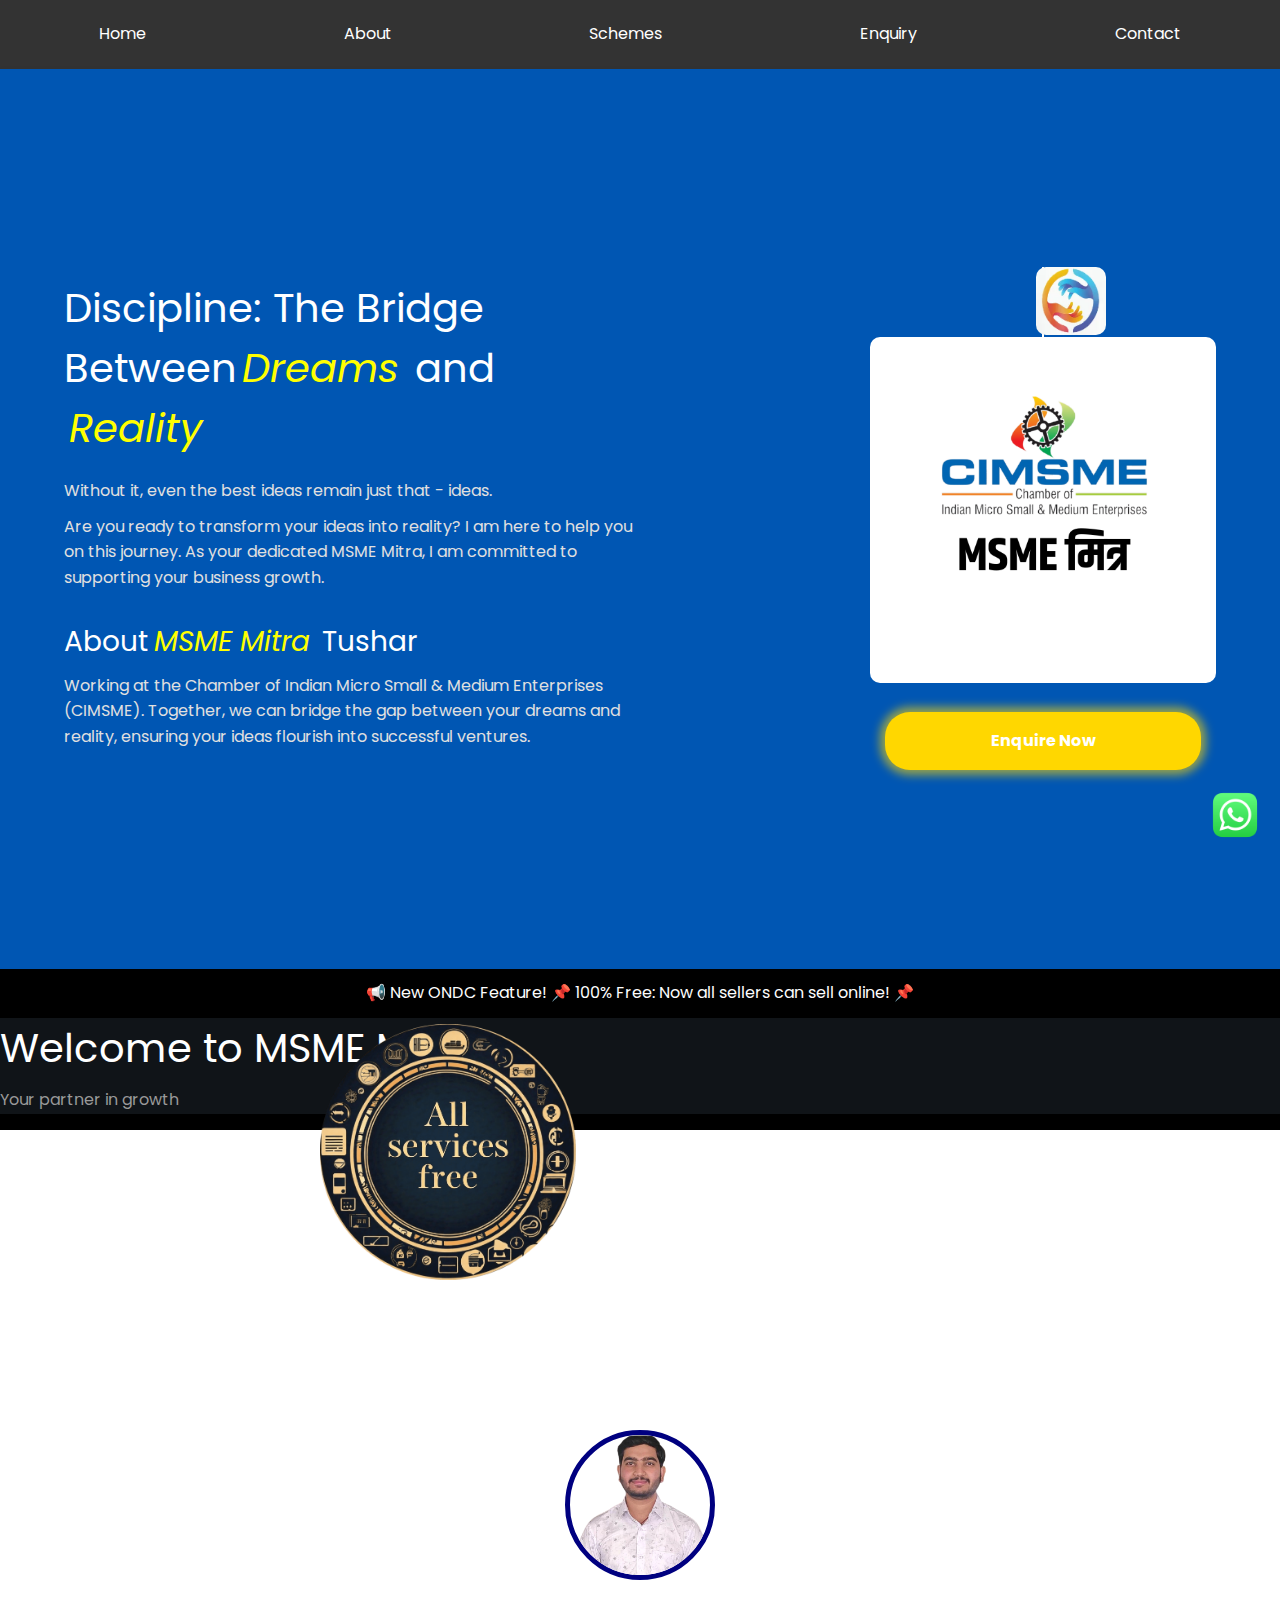
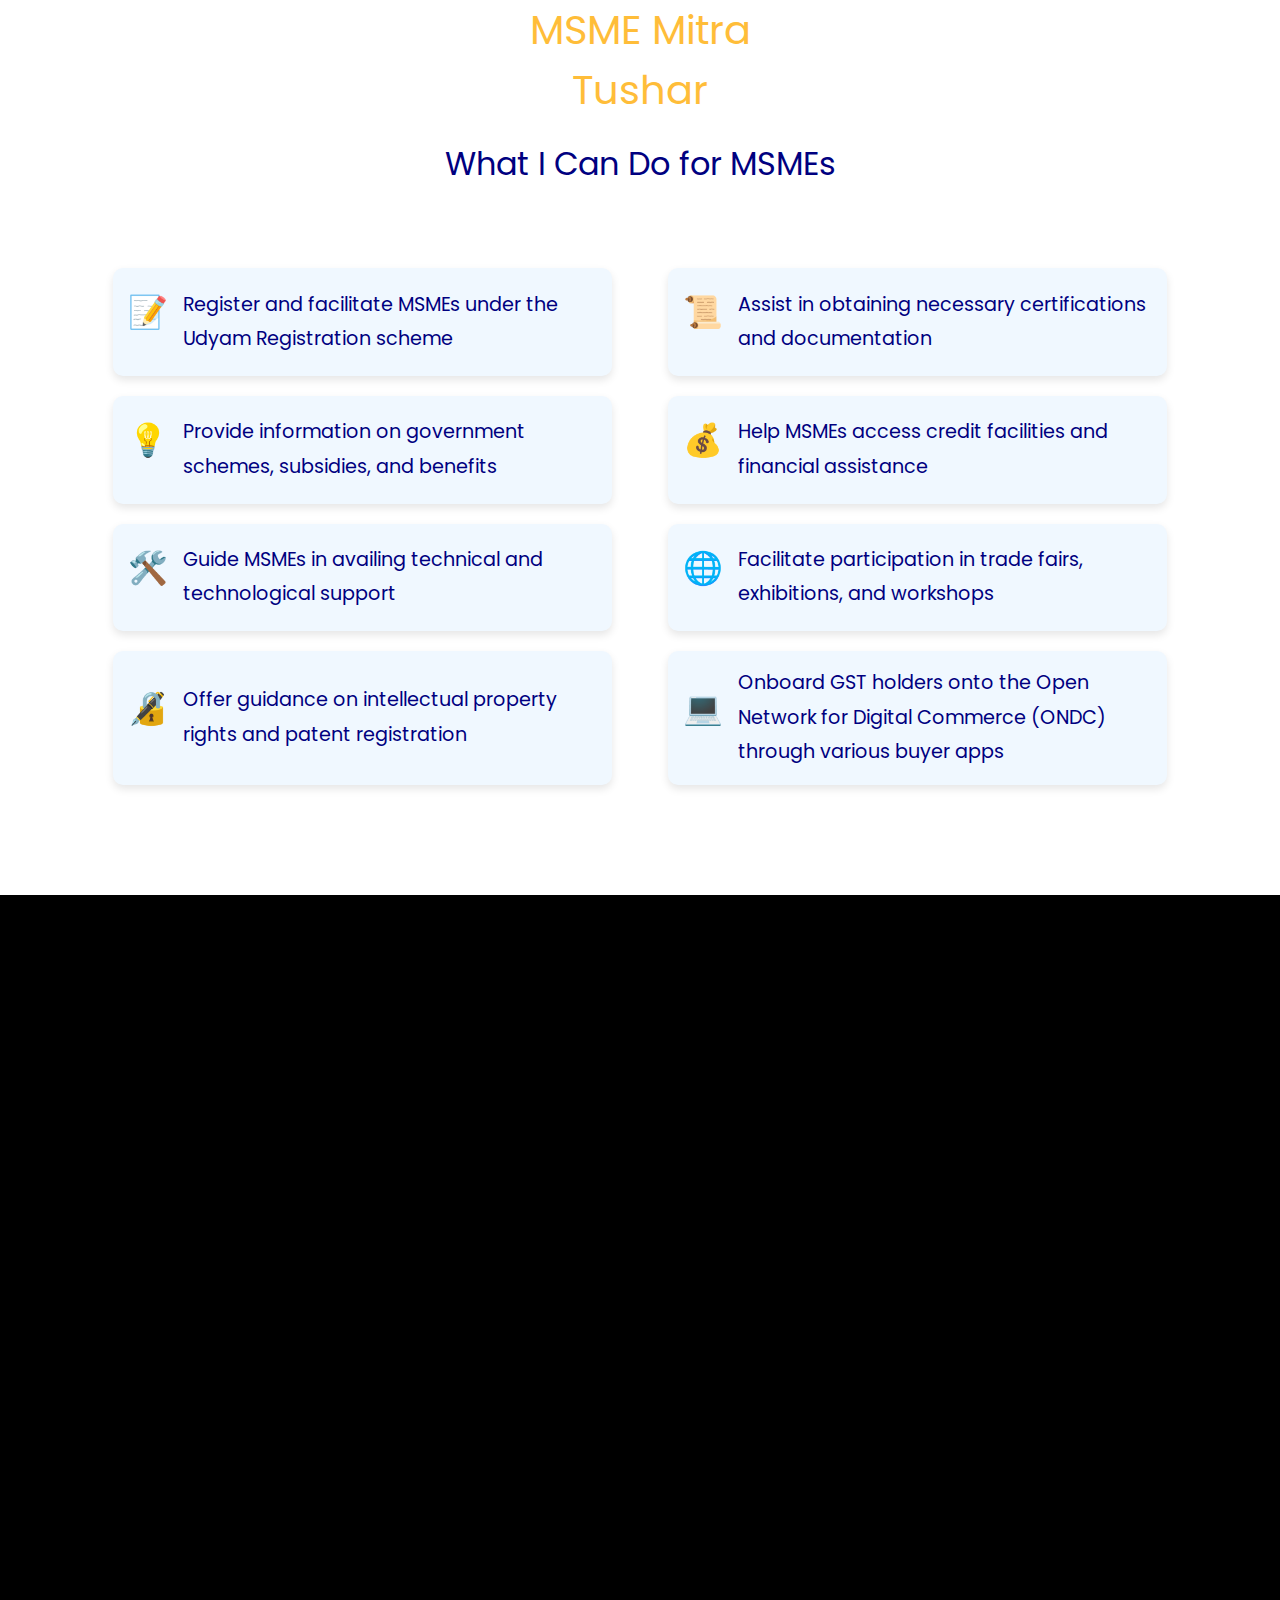
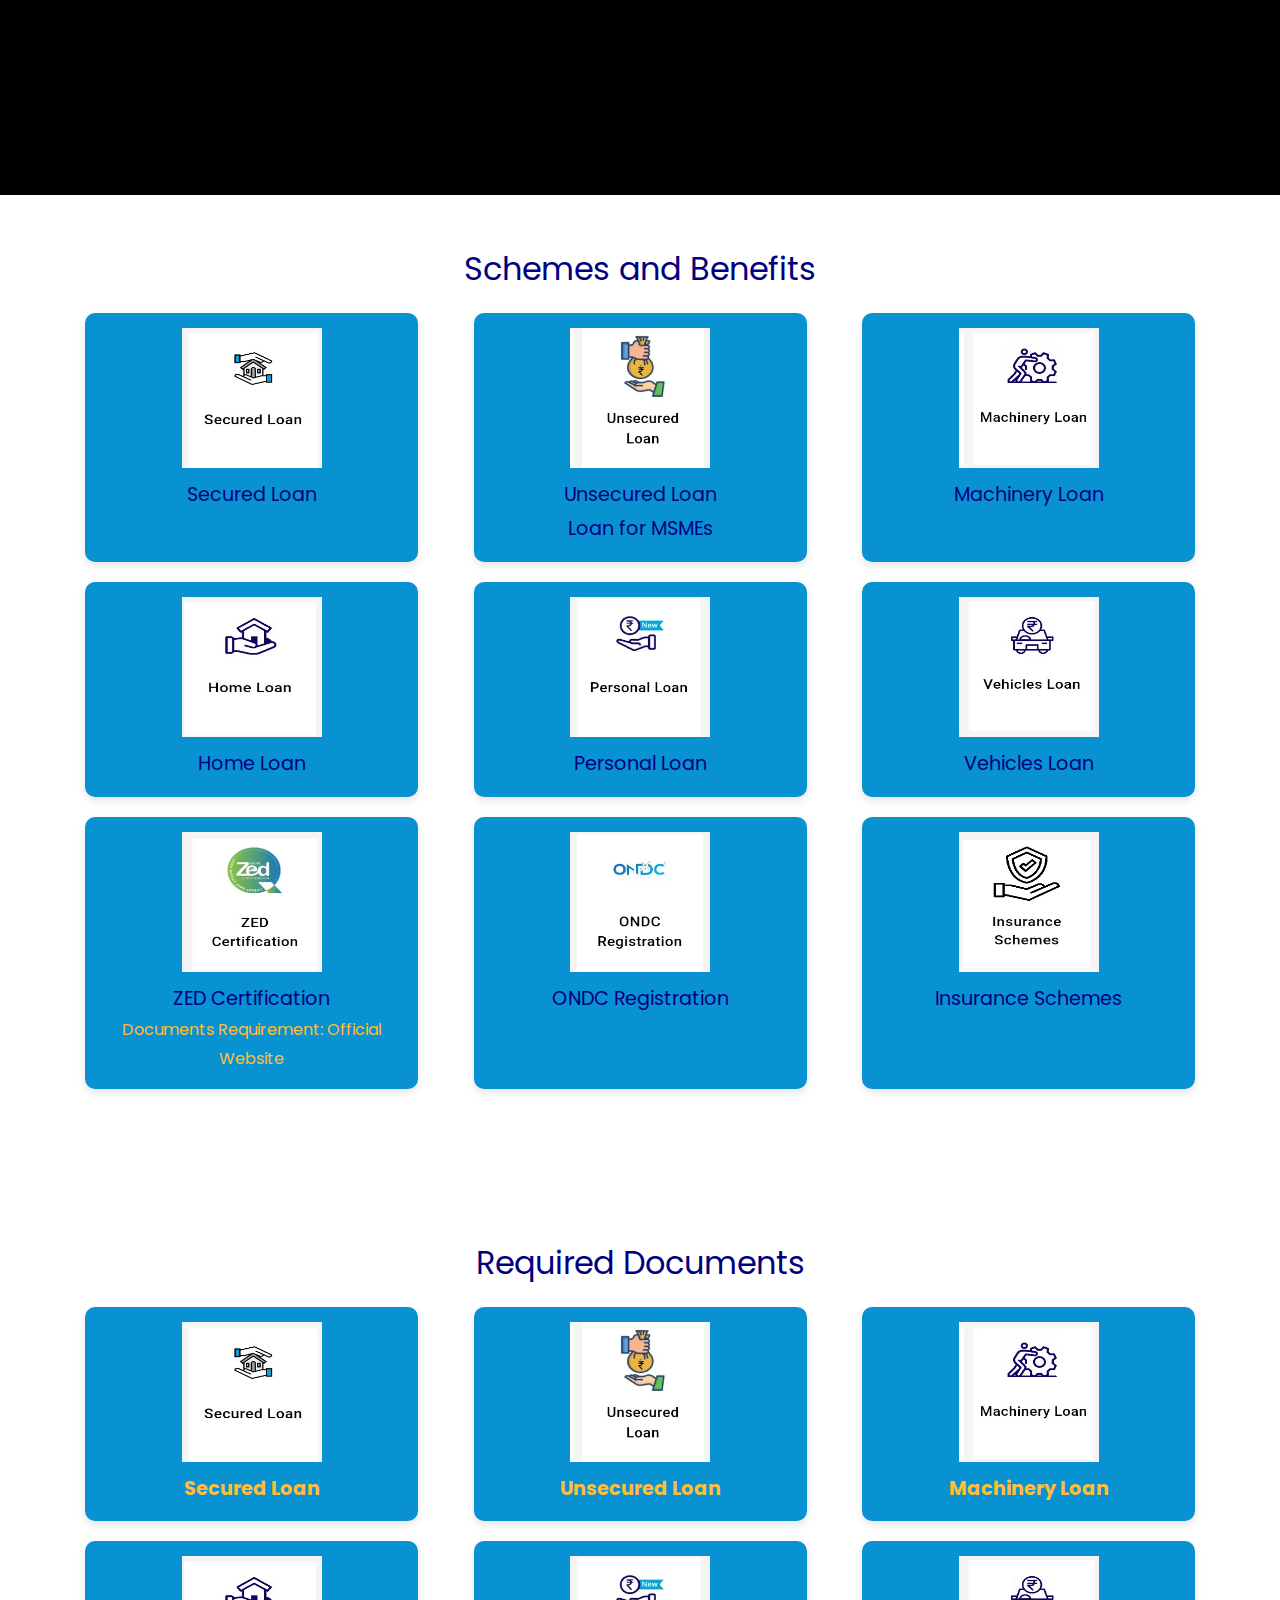
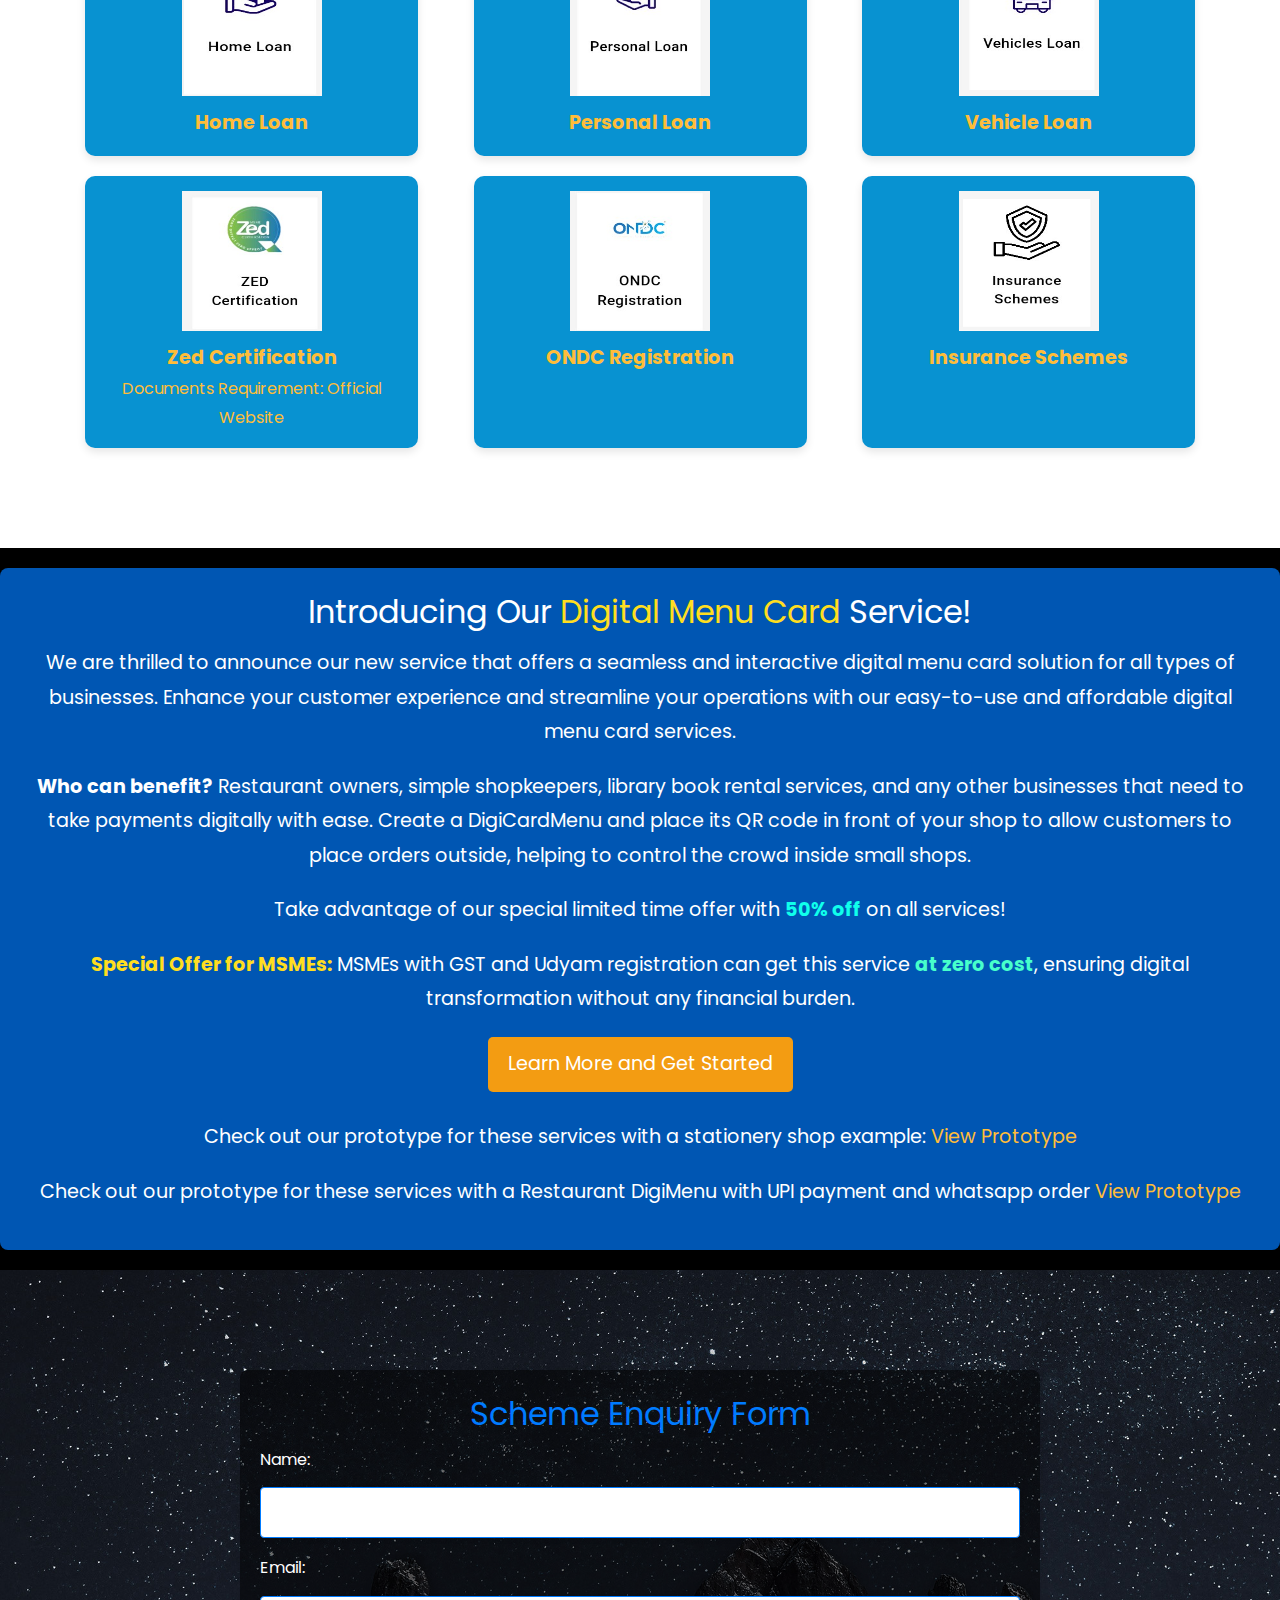
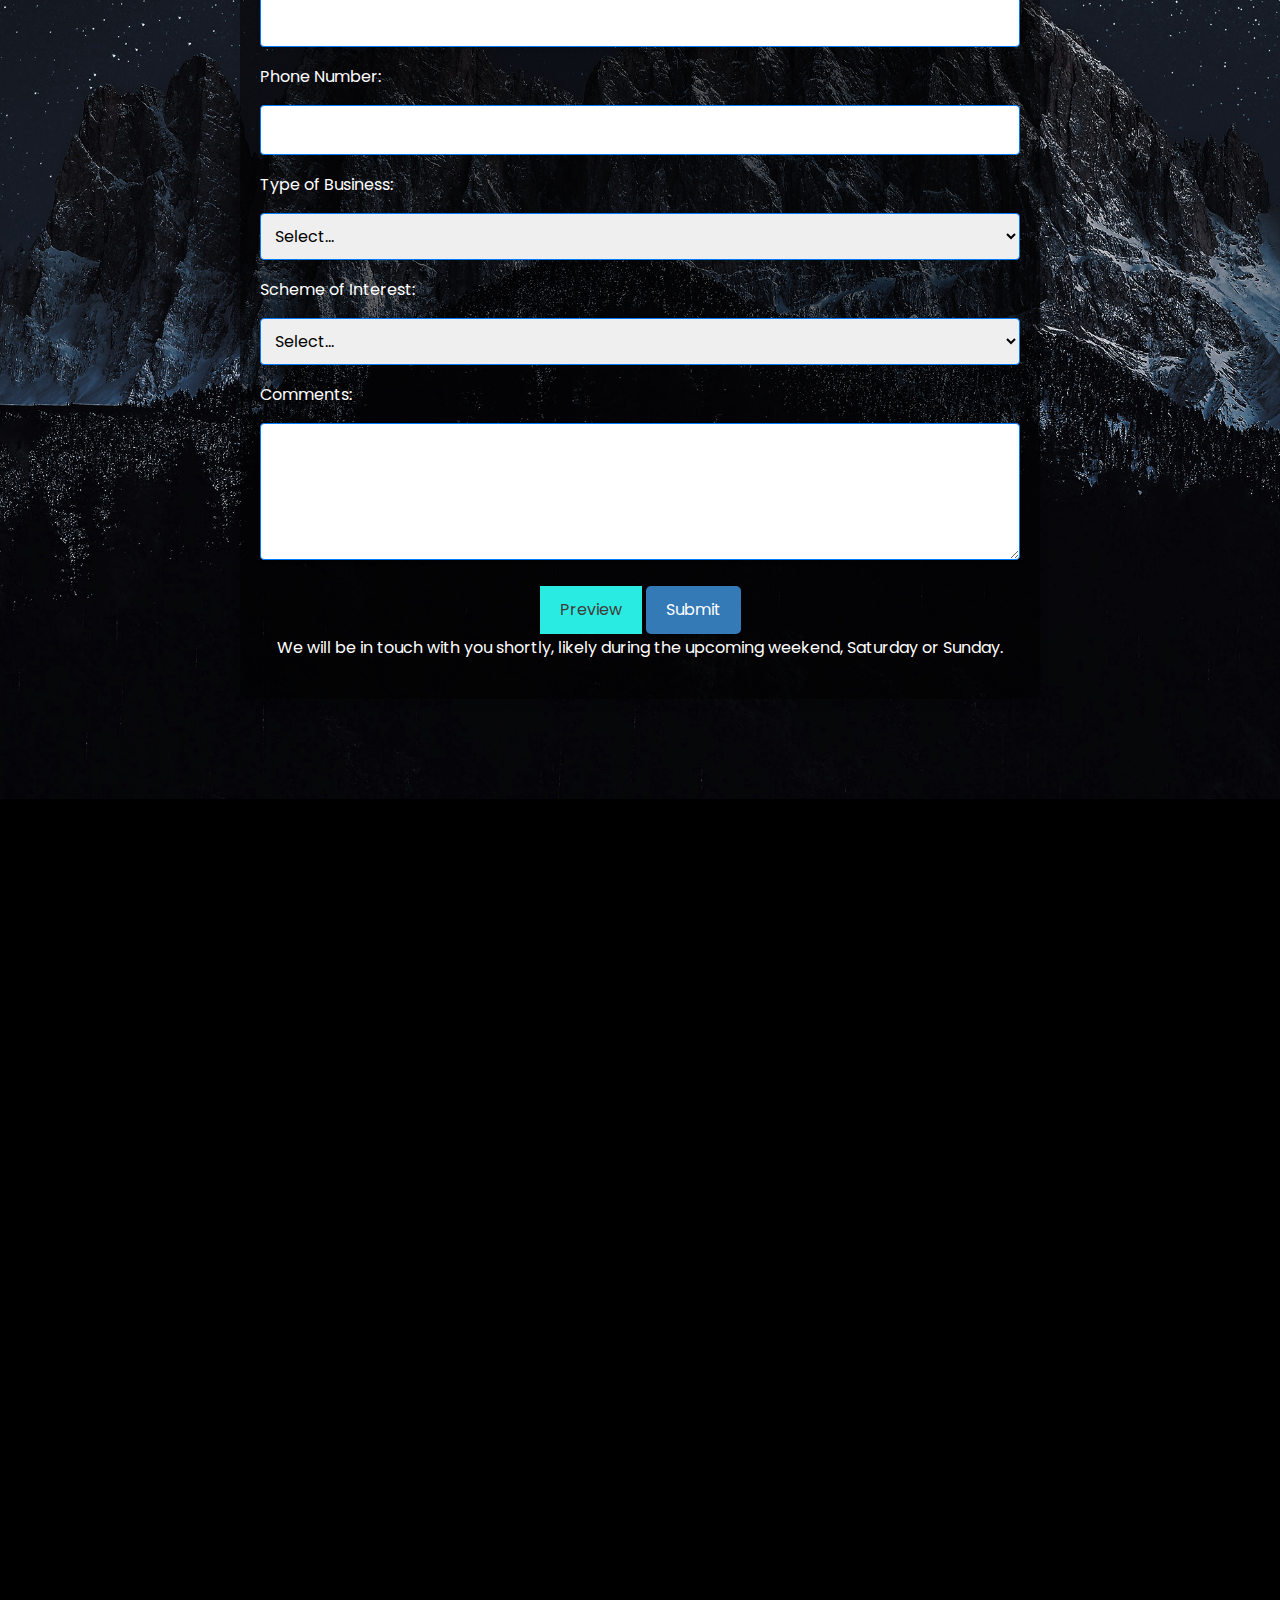
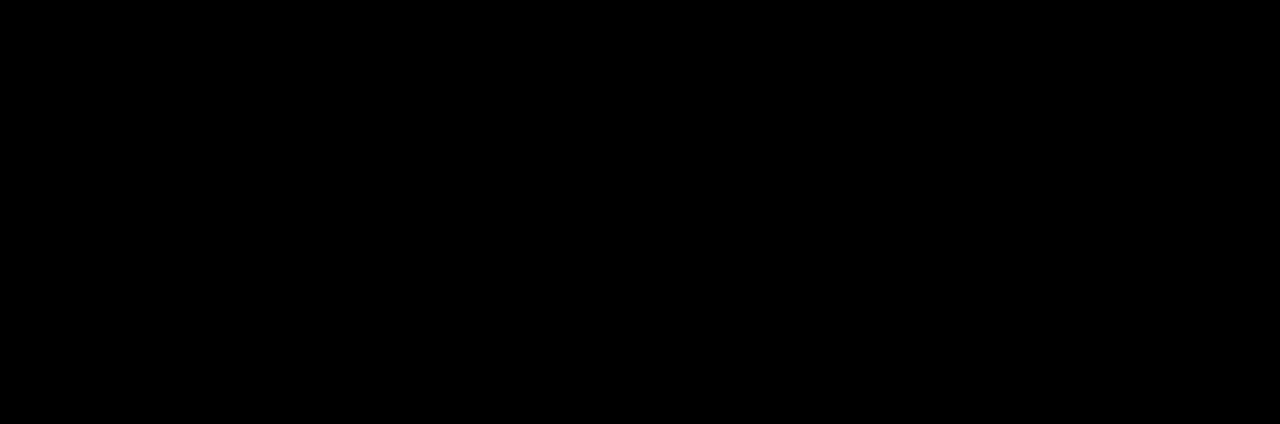
<file: index.html>
<!DOCTYPE html>
<html lang="en">
<head>
	<meta charset="UTF-8">
	<meta name="viewport" content="width=device-width, initial-scale=1.0">
	<title>MSME Mitra Tushar| Your Partner in Growth</title>
	<link rel="stylesheet" href="css/css/msmestyles.css">
	<link rel="icon" type="images/handmsme.png" href="images/handmsme.png" />
	
	<link href="https://fonts.googleapis.com/css?family=Poppins:100,200,300,400,500,600,700,800,900" rel="stylesheet">

    <link rel="stylesheet" href="css/open-iconic-bootstrap.min.css">
    <link rel="stylesheet" href="css/animate.css">
    
    <link rel="stylesheet" href="css/owl.carousel.min.css">
    <link rel="stylesheet" href="css/owl.theme.default.min.css">
    <link rel="stylesheet" href="css/magnific-popup.css">

    <link rel="stylesheet" href="css/aos.css">

    <link rel="stylesheet" href="css/ionicons.min.css">
    
    <link rel="stylesheet" href="css/flaticon.css">
    <link rel="stylesheet" href="css/icomoon.css">
    <link rel="stylesheet" href="css/style.css">
	<link rel="stylesheet" href="https://cdnjs.cloudflare.com/ajax/libs/font-awesome/6.0.0-beta3/css/all.min.css">
    


<style>

/*======================================
//--//-->   ABOUT
======================================*/

.about-mf .box-shadow-full {
  padding-top: 4rem;
  padding-bottom: 4rem;
}

.about-mf .about-img {
  margin-bottom: 2rem;
}

.about-mf .about-img img {
  margin-left: 10px;
}


.skill-mf .progress {
  /* background-color: #cde1f8; */
  margin: .5rem 0 1.2rem 0;
  border-radius: 0;
  height: .7rem;
}

.skill-mf .progress .progress-bar {
  height: .7rem;
  background-color: #ffbd39;
}


/* Animation styles */
#typing-animation {
  position: relative;
  font-size: 30px;
  font-weight: bold;
  color: rgb(255, 255, 255);
  overflow: hidden;
  white-space: nowrap;
  animation: typing 3s steps(20, end) infinite;
}

#typing-animation:before {
  content: "";
  /* position: absolute; */
  top: 0;
  left: 0;
  width: 0;
  height: 100%;
  background-color: #ccc;
  animation: typing-cursor 0.5s ease-in-out infinite;
}

@keyframes typing {
  from {
    width: 0;
  }
  to {
    width: 100%;
  }
}

@keyframes typing-cursor {
  from {
    width: 5px;
  }
  to {
    width: 0;
  }
}


/* project image zoom effect */

.zoom-effect {
  overflow: hidden;
  transition: transform 0.3s ease-out;
}

.zoom-effect:hover {
  transform: scale(1.1);
}


</style>

</head>
<body>
	<header>
        <nav>
            <ul>
                <li><a href="#home">Home</a></li>
                <li><a href="#about">About</a></li>
                <li><a href="#benefits">Schemes</a></li>
                <li><a href="#enquiry">Enquiry</a></li>
                <li><a href="#contact">Contact</a></li>
            </ul>
        </nav>
    </header>


    


	<header id="discipline-section">
		
			
				
        <div class="content">
            <div class="text-content">
				
				<h2 class="animated-heading" class="headline">Discipline: The Bridge Between<span class="highlight">Dreams</span> and <span class="highlight">Reality</span></h2>
                
                <p>Without it, even the best ideas remain just that - ideas.</p>
                <p>Are you ready to transform your ideas into reality? I am here to help you on this journey. As your dedicated MSME Mitra, I am committed to supporting your business growth.</p>
              
				<h3 class="animated-heading" class="headline">About<span class="highlight">MSME Mitra</span> Tushar</h3>

                <p>Working at the Chamber of Indian Micro Small & Medium Enterprises (CIMSME). Together, we can bridge the gap between your dreams and reality, ensuring your ideas flourish into successful ventures.</p>
				
            </div>
            <div class="image-content">
				<div id="hanging-icon">
					<div class="rope"></div>
					<a href="#enquiry">
						<img src="images/handmsme.png" alt="Hanging Icon" class="icon1">
					</a>
				</div>
                <img src="images/MSME.png" alt="CIMSME Logo">
				<br><br> 
				<div class="container">
					<a href="#enquiry" class="enquire-button">Enquire Now</a>
            </div>
			
        </div>
		
    </header>
	
	<div class="announcement-bar">
		<div class="slider">
			<div class="slide"><a href="ondcregistration.html" target="_blank"> 📢 New ONDC Feature! 📌 100% Free: Now all sellers can sell online! 📌</a></div>
			<div class="slide"><a href="index.html#contact" target="_blank"> 🥇 MSME Mitra can assist you at zero cost 📌</a></div>
		</div>
	</div>
	

	
		<div class="whatsapp">
			<a href="https://wa.me/919817409607" target="_blank"> <!-- Replace the href with your WhatsApp link -->
				<!-- You can use a WhatsApp icon image or any text/icon of your choice -->
			<img src="images/whatsapp_icon.png" width="50" height="50">
		  </a>
		</div>
		<section id="home">
			<section class="containertop">
			<h1>Welcome to MSME Mitra</h1>
			<p>Your partner in growth</p>
			</section>
			<style>
				.announcement-bar {
					background-color: #000000;
					color: #fdfdfd;
					padding: 10px;
					text-align: center;
					overflow: hidden;
				}
			
				.announcement-bar a {
					color: #fdfdfd;
					text-decoration: none;
				}
			
				.announcement-bar a:hover {
					text-decoration: underline;
				}
			
				.slider {
					display: flex;
					animation: slide 20s linear infinite;
				}
			
				.slide {
					min-width: 100%;
					box-sizing: border-box;
				}
			
				@keyframes slide {
					0%, 100% {
						transform: translateX(0);
					}
					25% {
						transform: translateX(0);
					}
					50% {
						transform: translateX(-100%);
					}
					75% {
						transform: translateX(-100%);
					}
				}
			
				.msme-profile .Floatingcontainer {
					position: relative;
					width: 100%;
					height: 100px; /* Adjust container height as needed */
				}
			
				.msme-profile .floatingAnimation {
					position: absolute;
					bottom: 0;
					left: 50%; /* Adjust floating element position horizontally */
					transform: translateX(-50%);
					animation: floatAnimation 3s ease-in-out infinite alternate;
				}
			
				@keyframes floatAnimation {
					0% {
						transform: translateY(0);
					}
					100% {
						transform: translateY(-20px); /* Adjust floating distance */
					}
				}
			
				@media (min-width: 721px) {
					.msme-profile .floatingAnimation img {
						width: 40%; /* Adjust image width for desktop screens */
					}
				}
			
				@media (max-width: 720px) {
					.announcement-bar {
						font-size: 0.8em; /* Adjust font size for smaller screens */
					}
			
					.msme-profile .Floatingcontainer {
						height: 80px; /* Adjust container height for smaller screens */
					}
				}
			
				@media (max-width: 480px) {
					.msme-profile .Floatingcontainer {
						height: 60px; /* Further adjust container height for smaller screens */
					}
				}
			</style>
			
			
			
			<section class="msme-profile">
				<div class="Floatingcontainer">
					
					<div class="floatingAnimation">
						<img src="images/frie.png" width="60%" alt="Floating Animation">
					</div>
				</div>
			</section>
			
			<section class="msme-profile">
				<div class="container">
					<div class="profile-header">
						

    <style>
        .profile-photo {
            cursor: pointer;
            width: 100px; /* Adjust size as needed */
            height: auto;
            border-radius: 50%;
        }

        /* The Modal (background) */
        .modal {
            display: none; /* Hidden by default */
            position: fixed; /* Stay in place */
            z-index: 1; /* Sit on top */
            padding-top: 60px; /* Location of the box */
            left: 0;
            top: 0;
            width: 100%; /* Full width */
            height: 100%; /* Full height */
            overflow: auto; /* Enable scroll if needed */
            background-color: rgb(0,0,0); /* Fallback color */
            background-color: rgba(0,0,0,0.9); /* Black w/ opacity */
        }

        /* Modal Content (Image) */
        .modal-content {
            margin: auto;
            display: block;
            width: 80%;
            max-width: 700px;
        }

        /* Caption of Modal Image */
        .caption {
            margin: auto;
            display: block;
            width: 80%;
            max-width: 700px;
            text-align: center;
            color: #ccc;
            padding: 10px 0;
            height: 150px;
        }

        /* Add Animation - Zoom in the Modal */
        .modal-content, .caption {
            -webkit-animation-name: zoom;
            -webkit-animation-duration: 0.6s;
            animation-name: zoom;
            animation-duration: 0.6s;
        }

        @-webkit-keyframes zoom {
            from {-webkit-transform:scale(0)}
            to {-webkit-transform:scale(1)}
        }

        @keyframes zoom {
            from {transform:scale(0)}
            to {transform:scale(1)}
        }

        /* The Close Button */
        .close {
            position: absolute;
            top: 15px;
            right: 35px;
            color: #f1f1f1;
            font-size: 40px;
            font-weight: bold;
            transition: 0.3s;
        }

        .close:hover,
        .close:focus {
            color: #bbb;
            text-decoration: none;
            cursor: pointer;
        }
    </style>

    <section id="schemes" class="schemes-benefits">
        <div class="container">
            <img src="images/bg_1.png" alt="Tushar" class="profile-photo" id="myImg">
			<h2><a href="msmemitra.html"> MSME Mitra Tushar</a></h2>
					</div>
					<div class="profile-content">
						<h3>What I Can Do for MSMEs</h3>
        </div>
    </section>

    <!-- The Modal -->
    <div id="myModal" class="modal">
        <span class="close">&times;</span>
        <img class="modal-content" id="img01">
        <div class="caption" id="caption"></div>
    </div>

    <script>
        // Get the modal
        var modal = document.getElementById("myModal");

        // Get the image and insert it inside the modal - use its "alt" text as a caption
        var img = document.getElementById("myImg");
        var modalImg = document.getElementById("img01");
        var captionText = document.getElementById("caption");
        img.onclick = function(){
            modal.style.display = "block";
            modalImg.src = this.src;
            captionText.innerHTML = this.alt;
        }

        // Get the <span> element that closes the modal
        var span = document.getElementsByClassName("close")[0];

        // When the user clicks on <span> (x), close the modal
        span.onclick = function() { 
            modal.style.display = "none";
        }
    </script>
						
				
						<div class="responsibilities">
							<div class="responsibility">
								<div class="icon">📝</div>
								<p>Register and facilitate MSMEs under the Udyam Registration scheme</p>
							</div>
							<div class="responsibility">
								<div class="icon">📜</div>
								<p>Assist in obtaining necessary certifications and documentation</p>
							</div>
							<div class="responsibility">
								<div class="icon">💡</div>
								<p>Provide information on government schemes, subsidies, and benefits</p>
							</div>
							<div class="responsibility">
								<div class="icon">💰</div>
								<p>Help MSMEs access credit facilities and financial assistance</p>
							</div>
							<div class="responsibility">
								<div class="icon">🛠️</div>
								<p>Guide MSMEs in availing technical and technological support</p>
							</div>
							<div class="responsibility">
								<div class="icon">🌐</div>
								<p>Facilitate participation in trade fairs, exhibitions, and workshops</p>
							</div>
							<div class="responsibility">
								<div class="icon">🔏</div>
								<p>Offer guidance on intellectual property rights and patent registration</p>
							</div>
							<div class="responsibility">
								<div class="icon">💻</div>
								<p>Onboard GST holders onto the Open Network for Digital Commerce (ONDC) through various buyer apps</p>
							</div>
						
					</div>
				</div>
			</section>
			
		</section>
		<section id="about">
		<section id="awareness-section">
			<div class="content">
				<div class="text-content">
					<h2 class="animated-heading">MSME Awareness and Support</h2>
					<p>MSMEs are not aware of various schemes announced by the Government and other Stakeholders. They are also not able to avail these schemes due to the complexities involved in getting the benefits of these schemes. MSME MITRA will assist them in getting the services at their doorstep without any cost to them for the consultancy to be provided.</p>
					<p>MSME MITRA initiative is to assist the MSMEs and Startups at their doorstep without charging any fee from them. MSME MITRA are the individuals who assisting MSMEs and Startups in their day to day operation. This includes arranging credit facilities for them and arranging necessary registrations at their doorstep without any charges.</p>
				</div>
				<div class="image-content">
					<img src="images/support.png" alt="Support Image">
					<br><br>
					<a href="about.html" class="enquire-button">About Organisation</a>
				</div>
			</div>
		</section>
	</section>
	
	<section id="benefits" id="schemes" class="schemes-benefits">
		
		<div class="container">
			<h3>Schemes and Benefits</h3>
			<div class="services">
				<div class="service">
					<div class="service-icon">
						<img src="images/sl.jpg" alt="Secured Loan">
					</div>
					<p>Secured Loan</p>
					<div class="video-frame">
						<iframe src="https://www.youtube.com/embed/X9xJITIsdgs?si=mN2F0aYwBvIr1e2a" frameborder="0" allow="autoplay; encrypted-media" allowfullscreen></iframe>
					</div>
				</div>
				<div class="service">
    <div class="service-icon">
        <img src="images/ul.jpg" alt="Unsecured Loan">
    </div>
    <p>Unsecured Loan</p>
    <div class="video-frame">
        <iframe src="https://www.youtube.com/embed/X9xJITIsdgs?si=mN2F0aYwBvIr1e2a" frameborder="0" allow="autoplay; encrypted-media" allowfullscreen></iframe>
    </div>
    <p>Loan for MSMEs</p>
    <div class="video-frame">
        <iframe src="https://www.youtube.com/embed/5_1qONIt-0A" frameborder="0" allow="autoplay; encrypted-media" allowfullscreen></iframe>
    </div>
</div>

				
					
			
				<div class="service">
					<div class="service-icon">
						<img src="images/ml.jpg" alt="Machinery Loan">
					</div>
					<p>Machinery Loan</p>
					<div class="video-frame">
						<iframe src="https://www.youtube.com/embed/dZc6hiD6WA8?si=ivsu3jYVjinbWV1e" frameborder="0" allow="autoplay; encrypted-media" allowfullscreen></iframe>
					</div>
				</div>
				<div class="service">
					<div class="service-icon">
						<img src="images/hl.jpg" alt="Home Loan">
					</div>
					<p>Home Loan</p>
					<div class="video-frame">
						<iframe src="https://www.youtube.com/embed/X9xJITIsdgs?si=mN2F0aYwBvIr1e2a" frameborder="0" allow="autoplay; encrypted-media" allowfullscreen></iframe>
					</div>
				</div>
				<div class="service">
					<div class="service-icon">
						<img src="images/pl.jpg" alt="Personal Loan">
					</div>
					<p>Personal Loan</p>
					<div class="video-frame">
						<iframe src="https://www.youtube.com/embed/X9xJITIsdgs?si=mN2F0aYwBvIr1e2a" frameborder="0" allow="autoplay; encrypted-media" allowfullscreen></iframe>
					</div>
				</div>
				<div class="service">
					<div class="service-icon">
						<img src="images/vl.jpg" alt="Vehicles Loan">
					</div>
					<p>Vehicles Loan</p>
					<div class="video-frame">
						<iframe src="https://www.youtube.com/embed/X9xJITIsdgs?si=mN2F0aYwBvIr1e2a" frameborder="0" allow="autoplay; encrypted-media" allowfullscreen></iframe>
					</div>
				</div>
				<div class="service">
					<div class="service-icon">
						<img src="images/zed.jpg" alt="ZED Certification">
					</div>
					<p>ZED Certification</p>
					<a href="https://zed.msme.gov.in/documents">Documents Requirement: Official Website</a>
					<div class="video-frame">
						<iframe src="https://www.youtube.com/embed/Zgn3B3I1hag?si=_F_DCW45puTqB-A3" frameborder="0" allow="autoplay; encrypted-media" allowfullscreen></iframe>
					</div>
				</div>
				<div class="service">
					<div class="service-icon">
						<img src="images/onboard.jpg" alt="ONDC Registration">
					</div>
					<p>ONDC Registration</p>
					<div class="video-frame">
						<iframe src="https://www.youtube.com/embed/lp7FWJi47Yc?si=YsZFj9o7_cojHwPo" frameborder="0" allow="autoplay; encrypted-media" allowfullscreen></iframe>
					</div>
				</div>
				<div class="service">
					<div class="service-icon">
						<img src="images/is.jpg" alt="Insurance Schemes">
					</div>
					<p>Insurance Schemes</p>
					<div class="video-frame">
						<iframe src="https://www.youtube.com/embed/R5Bihd8ZsYc?si=6nKdibGeQqtgsc3_" frameborder="0" allow="autoplay; encrypted-media" allowfullscreen></iframe>
					</div>
				</div>
			</div>
		</div>
	</section>
	
	<section id="schemes" class="schemes-benefits">
		<div class="container">
			<h3>Required Documents</h3>
			<div class="services">
				<div class="service">
					<div class="service-icon">
						<img src="images/sl.jpg" alt="Secured Loan">
					</div>
					<p class="service-name"><a href="securedloan.html" target="_blank">Secured Loan</a></p>
					<div class="service-details">
						<p class="details-title" data-type="about">About Scheme Introduction</p>
						<div class="details-content about-content">
							<p>Secured Loan is a loan backed by collateral to reduce the lender's risk.</p>
						</div>
						<p class="details-title" data-type="faq">FAQ</p>
						<div class="details-content faq-content">
							<p>Q1: What is a Secured Loan?</p>
							<p>A1: A secured loan is a loan backed by collateral.</p>
						</div>
						<p class="details-title" data-type="documents">Required Documents
							<a href="securedloan.html" target="_blank">more detalis</a>
						</p>
					
						
						<div class="details-content documents-content">
							<ul>
								<li>ID Proof</li>
								<li>Address Proof</li>
								<li>Collateral Documents</li>
							</ul>
						</div>
					</div>
					<!-- <div class="video-frame">
						<iframe src="https://www.youtube.com/embed/X9xJITIsdgs?si=mN2F0aYwBvIr1e2a" frameborder="0" allow="autoplay; encrypted-media" allowfullscreen></iframe>
					</div> -->
				</div>
	
				<div class="service">
					<div class="service-icon">
						<img src="images/ul.jpg" alt="Unsecured Loan">
					</div>
					<p class="service-name"><p class="service-name"><a href="unsecuredloan.html" target="_blank">Unsecured Loan</a></p>
				</p>
					<div class="service-details">
						<p class="details-title" data-type="about">About Scheme Introduction</p>
						<div class="details-content about-content">
							<p>Unsecured Loan is a loan not backed by collateral.</p>
						</div>
						<p class="details-title" data-type="faq">FAQ</p>
						<div class="details-content faq-content">
							<p>Q1: What is an Unsecured Loan?</p>
							<p>A1: An unsecured loan is a loan not backed by collateral.</p>
						</div>
						<p class="details-title" data-type="documents">Required Documents
							<a href="unsecuredloan.html" target="_blank">more detalis</a>
						</p>
						<div class="details-content documents-content">
							<ul>
								<li>ID Proof</li>
								<li>Address Proof</li>
								<li>Income Proof</li>
							</ul>
						</div>
					</div>
					<!-- <div class="video-frame">
						<iframe src="https://www.youtube.com/embed/X9xJITIsdgs?si=mN2F0aYwBvIr1e2a" frameborder="0" allow="autoplay; encrypted-media" allowfullscreen></iframe>
					</div> -->
				</div>
	
				<div class="service">
					<div class="service-icon">
						<img src="images/ml.jpg" alt="Machinery Loan">
					</div>
					<p class="service-name"><a href="machineryloan.html" target="_blank">Machinery Loan</a></p>
					<div class="service-details">
						<p class="details-title" data-type="about">About Scheme Introduction</p>
						<div class="details-content about-content">
							<p>Machinery Loan helps businesses purchase necessary machinery.</p>
						</div>
						<p class="details-title" data-type="faq">FAQ</p>
						<div class="details-content faq-content">
							<p>Q1: What is a Machinery Loan?</p>
							<p>A1: A machinery loan helps businesses purchase necessary machinery.</p>
						</div>
						<p class="details-title" data-type="documents">Required Documents
							<a href="machineryloan.html" target="_blank">more detalis</a>
						</p>
						<div class="details-content documents-content">
							<ul>
								<li>ID Proof</li>
								<li>Address Proof</li>
								<li>Quotation from Machinery Supplier</li>
							</ul>
						</div>
					</div>
					<!-- <div class="video-frame">
						<iframe src="https://www.youtube.com/embed/X9xJITIsdgs?si=mN2F0aYwBvIr1e2a" frameborder="0" allow="autoplay; encrypted-media" allowfullscreen></iframe>
					</div> -->
				</div>
	
				<div class="service">
					<div class="service-icon">
						<img src="images/hl.jpg" alt="Home Loan">
					</div>
					<p class="service-name"><a href="homeloan.html" target="_blank">Home Loan</a></p>
					<div class="service-details">
						<p class="details-title" data-type="about">About Scheme Introduction</p>
						<div class="details-content about-content">
							<p>Home Loan helps individuals purchase their dream home.</p>
						</div>
						<p class="details-title" data-type="faq">FAQ</p>
						<div class="details-content faq-content">
							<p>Q1: What is a Home Loan?</p>
							<p>A1: A home loan helps individuals purchase their dream home.</p>
						</div>
						<p class="details-title" data-type="documents">Required Documents
							<a href="homeloan.html" target="_blank">more detalis</a>
						</p>
						<div class="details-content documents-content">
							<ul>
								<li>ID Proof</li>
								<li>Address Proof</li>
								<li>Income Proof</li>
								<li>Property Documents</li>
							</ul>
						</div>
					</div>
					<!-- <div class="video-frame">
						<iframe src="https://www.youtube.com/embed/X9xJITIsdgs?si=mN2F0aYwBvIr1e2a" frameborder="0" allow="autoplay; encrypted-media" allowfullscreen></iframe>
					</div> -->
				</div>
	
				<div class="service">
					<div class="service-icon">
						<img src="images/pl.jpg" alt="Personal Loan">
					</div>
					<p class="service-name"><a href="personalloan.html" target="_blank">Personal Loan</a></p>
					<div class="service-details">
						<p class="details-title" data-type="about">About Scheme Introduction</p>
						<div class="details-content about-content">
							<p>Personal Loan provides financial aid for personal needs.</p>
						</div>
						<p class="details-title" data-type="faq">FAQ</p>
						<div class="details-content faq-content">
							<p>Q1: What is a Personal Loan?</p>
							<p>A1: A personal loan provides financial aid for personal needs.</p>
						</div>
						<p class="details-title" data-type="documents">Required Documents
							<a href="personalloan.html" target="_blank">more detalis</a>
						</p>
						<div class="details-content documents-content">
							<ul>
								<li>ID Proof</li>
								<li>Address Proof</li>
								<li>Income Proof</li>
							</ul>
						</div>
					</div>
					<!-- <div class="video-frame">
						<iframe src="https://www.youtube.com/embed/X9xJITIsdgs?si=mN2F0aYwBvIr1e2a" frameborder="0" allow="autoplay; encrypted-media" allowfullscreen></iframe>
					</div> -->
				</div>
	
				<div class="service">
					<div class="service-icon">
						<img src="images/vl.jpg" alt="Vehicles Loan">
					</div>
					<p class="service-name"><a href="vehiclesloan.html" target="_blank">Vehicle Loan</a></p>
					<div class="service-details">
						<p class="details-title" data-type="about">About Scheme Introduction</p>
						<div class="details-content about-content">
							<p>Vehicles Loan helps individuals or businesses purchase vehicles.</p>
						</div>
						<p class="details-title" data-type="faq">FAQ</p>
						<div class="details-content faq-content">
							<p>Q1: What is a Vehicles Loan?</p>
							<p>A1: A vehicles loan helps individuals or businesses purchase vehicles.</p>
						</div>
						<p class="details-title" data-type="documents">Required Documents
							<a href="vehiclesloan.html" target="_blank">more detalis</a>
						</p>
						<div class="details-content documents-content">
							<ul>
								<li>ID Proof</li>
								<li>Address Proof</li>
								<li>Quotation from Vehicle Dealer</li>
							</ul>
						</div>
					</div>
					<!-- <div class="video-frame">
						<iframe src="https://www.youtube.com/embed/X9xJITIsdgs?si=mN2F0aYwBvIr1e2a" frameborder="0" allow="autoplay; encrypted-media" allowfullscreen></iframe>
					</div> -->
				</div>
	
				<div class="service">
					<div class="service-icon">
						<img src="images/zed.jpg" alt="ZED Certification">
					</div>
					<p class="service-name"><a href="zedcertification.html" target="_blank">Zed Certification</a></p>
					<a href="https://zed.msme.gov.in/documents">Documents Requirement: Official Website</a>
					<div class="service-details">
						<p class="details-title" data-type="about">About Scheme Introduction</p>
						<div class="details-content about-content">
							<p>ZED Certification provides a holistic framework for MSMEs to improve their efficiency, productivity, and competitiveness.</p>
						</div>
						<p class="details-title" data-type="faq">FAQ</p>
						<div class="details-content faq-content">
							<p>Q1: What is ZED Certification?</p>
							<p>A1: ZED Certification is a recognition for MSMEs to improve their efficiency, productivity, and competitiveness.</p>
						</div>
						<p class="details-title" data-type="documents">Required Documents
							<a href="zedcertification.html" target="_blank">more detalis</a>
						</p>
						<div class="details-content documents-content">
							<ul>
								<li>ID Proof</li>
								<li>Business Registration Proof</li>
								<li>Compliance Certificates</li>
							</ul>
						</div>
					</div>
					<!-- <div class="video-frame">
						<iframe src="https://www.youtube.com/embed/Zgn3B3I1hag?si=_F_DCW45puTqB-A3" frameborder="0" allow="autoplay; encrypted-media" allowfullscreen></iframe>
					</div> -->
				</div>
	
				<div class="service">
					<div class="service-icon">
						<img src="images/onboard.jpg" alt="ONDC Registration">
					</div>
					<p class="service-name"><a href="ondcregistration.html" target="_blank">ONDC Registration</a></p>
					<div class="service-details">
						<p class="details-title" data-type="about">About Scheme Introduction</p>
						<div class="details-content about-content">
							<p>ONDC Registration helps businesses register on the Open Network for Digital Commerce.</p>
						</div>
						<p class="details-title" data-type="faq">FAQ</p>
						<div class="details-content faq-content">
							<p>Q1: What is ONDC Registration?</p>
							<p>A1: ONDC Registration helps businesses register on the Open Network for Digital Commerce.</p>
						</div>
						<p class="details-title" data-type="documents">Required Documents
							<a href="ondcregistration.html" target="_blank">more detalis</a>
						</p>
						<div class="details-content documents-content">
							<ul>
								<li>ID Proof</li>
								<li>Business Registration Proof</li>
								<li>Bank Account Details</li>
							</ul>
						</div>
					</div>
					<!-- <div class="video-frame">
						<iframe src="https://www.youtube.com/embed/lp7FWJi47Yc?si=YsZFj9o7_cojHwPo" frameborder="0" allow="autoplay; encrypted-media" allowfullscreen></iframe>
					</div> -->
				</div>
	
				<div class="service">
					<div class="service-icon">
						<img src="images/is.jpg" alt="Insurance Schemes">
					</div>
					<p class="service-name"><a href="insuranceschemes.html" target="_blank">Insurance Schemes</a></p>
					<div class="service-details">
						<p class="details-title" data-type="about">About Scheme Introduction</p>
						<div class="details-content about-content">
							<p>Insurance Schemes provide financial protection against unforeseen events.</p>
						</div>
						<p class="details-title" data-type="faq">FAQ</p>
						<div class="details-content faq-content">
							<p>Q1: What are Insurance Schemes?</p>
							<p>A1: Insurance schemes provide financial protection against unforeseen events.</p>
						</div>
						<p class="details-title" data-type="documents">Required Documents
							<a href="insuranceschemes.html" target="_blank">more detalis</a>
						</p>
						<div class="details-content documents-content">
							<ul>
								<li>ID Proof</li>
								<li>Address Proof</li>
								<li>Insurance Application Form</li>
							</ul>
						</div>
					</div>
					<!-- <div class="video-frame">
						<iframe src="https://www.youtube.com/embed/R5Bihd8ZsYc?si=6nKdibGeQqtgsc3_" frameborder="0" allow="autoplay; encrypted-media" allowfullscreen></iframe>
					</div> -->
				</div>
			</div>
		</div>
	</section>
	
	<section class="announcement">
		<h2>Introducing Our <span style="color: rgb(255, 222, 32);">Digital Menu Card </span> Service!</h2>
		<p>We are thrilled to announce our new service that offers a seamless and interactive digital menu card solution for all types of businesses. Enhance your customer experience and streamline your operations with our easy-to-use and affordable digital menu card services.</p>
		<p><strong>Who can benefit?</strong> Restaurant owners, simple shopkeepers, library book rental services, and any other businesses that need to take payments digitally with ease. Create a DigiCardMenu and place its QR code in front of your shop to allow customers to place orders outside, helping to control the crowd inside small shops.</p>
		<p>Take advantage of our special limited time offer with <strong><span style="color: rgb(16, 255, 235);">50% off</span></strong> on all services!</p>
		<p><strong><span style="color: rgb(255, 222, 32);">Special Offer for MSMEs:</span></strong> MSMEs with GST and Udyam registration can get this service <strong><span style="color: rgb(71, 255, 203);">at zero cost</span></strong>, ensuring digital transformation without any financial burden.</p>
		<a href="digitalmenucard.html" class="cta-button">Learn More and Get Started</a><br><br>
		<p>Check out our prototype for these services with a stationery shop example: <a href="https://jatayucopyhouse.netlify.app" target="_blank">View Prototype</a></p>
		
		<p>Check out our prototype for these services with a Restaurant DigiMenu with UPI payment and whatsapp order <a href="https://shabaridelights.netlify.app/" target="_blank">View Prototype</a></p>
	</section>
	

	</main>
	<section id="enquiry">
	<div class="section-with-background">
	<div class="form-container">
		
		<!-- Scheme Enquiry Form -->
		<div class="containerqabox">
			<h2>Scheme Enquiry Form</h2>
			<form id="enquiryForm" action="https://formspree.io/f/xyzgyryb" method="POST">
				<div class="form-group">
					<label for="name">Name:</label>
					<input type="text" id="name" name="name" required>
				</div>
				<div class="form-group">
					<label for="email">Email:</label>
					<input type="email" id="email" name="email" required>
				</div>
				<div class="form-group">
					<label for="phone">Phone Number:</label>
					<input type="tel" id="phone" name="phone" required>
				</div>
				<div class="form-group">
					<label for="businessType">Type of Business:</label>
					<select id="businessType" name="businessType" required>
						<option value="">Select...</option>
						<option value="Micro">Micro Business</option>
						<option value="Small">Small Business</option>
						<option value="Medium">Medium Business</option>
						<option value="Startup">Startup (Yet to start)</option>
					</select>
				</div>
				<div class="form-group">
					<label for="scheme">Scheme of Interest:</label>
					<select id="scheme" name="scheme" required>
						<option value="">Select...</option>
						<option value="Secured Loan">Secured Loan</option>
						<option value="Unsecured Loan">Unsecured Loan</option>
						<option value="Machinery Loan">Machinery Loan</option>
						<option value="Home Loan">Home Loan</option>
						<option value="Personal Loan">Personal Loan</option>
						<option value="Vehicles Loan">Vehicles Loan</option>
						<option value="ZED Certification">ZED Certification</option>
						<option value="ONDC Registration">ONDC Registration</option>
						<option value="Insurance Schemes">Insurance Schemes</option>
					</select>
				</div>
				<div class="form-group">
					<label for="comment">Comments:</label>
					<textarea id="comment" name="comment" rows="4"></textarea>
				</div>
				<button type="button" onclick="previewForm()">Preview</button>
				<button type="submit">Submit</button>
			</form>
			<p>We will be in touch with you shortly, likely during the upcoming weekend, Saturday or Sunday. </p>
	
		</div>
	</div>
	
	</div>
	   <script>
		   function previewForm() {
			   // Create a new window to preview the form data
			   var form = document.getElementById('enquiryForm');
			   var formData = new FormData(form);
			   
			   var previewWindow = window.open('', '_blank');
			   previewWindow.document.write('<html><head><title>Enquiry Preview</title></head><body>');
			   previewWindow.document.write('<h2>Enquiry Preview</h2>');
			   previewWindow.document.write('<p><strong>Name:</strong> ' + formData.get('name') + '</p>');
			   previewWindow.document.write('<p><strong>Email:</strong> ' + formData.get('email') + '</p>');
			   previewWindow.document.write('<p><strong>Phone Number:</strong> ' + formData.get('phone') + '</p>');
			   previewWindow.document.write('<p><strong>Type of Business:</strong> ' + formData.get('businessType') + '</p>');
			   previewWindow.document.write('<p><strong>Scheme of Interest:</strong> ' + formData.get('scheme') + '</p>');
			   previewWindow.document.write('<p><strong>Comments:</strong><br>' + formData.get('comment') + '</p>');
			   previewWindow.document.write('</body></html>');
		   }
	   </script>
	</section>
	   
	
    <!-- Font Awesome CSS -->
    <style>
        .contact-section {
            padding: 60px 0;
        }
        .heading-section {
            margin-bottom: 50px;
        }
        .big {
            font-size: 40px;
            font-weight: bold;
        }
        .box {
            border: 1px solid #000000;
            border-radius: 10px;
            padding: 20px;
            background: #000000;
            box-shadow: 0 2px 10px rgba(0, 0, 0, 0.1);
        }
        .icon {
            font-size: 40px;
            margin-bottom: 20px;
            color: #FFD700; /* Yellow color */
        }
        .btn {
            background: #FFD700; /* Yellow background */
            color: white;
            padding: 15px 30px;
            border: none;
            border-radius: 25px;
            text-decoration: none;
            font-weight: bold;
            display: inline-block;
            transition: transform 0.3s;
        }
        .btn:hover {
            transform: scale(1.05);
        }
        .ftco-footer-social li {
            list-style: none;
            margin-right: 10px;
        }
        .ftco-footer-social a {
            color: #FFD700; /* Yellow color */
            font-size: 24px;
            transition: color 0.3s;
        }
        .ftco-footer-social a:hover {
            color: #333;
        }
    </style>

    <section id="contact">
        <section class="ftco-section contact-section ftco-no-pb" id="contact-section">
            <div class="container">
                <div class="row justify-content-center mb-5 pb-3">
                    <div class="col-md-7 heading-section text-center ftco-animate">
                        <h1 class="big big-2">Contact</h1>
                        <h2 class="mb-4">Contact Me</h2>
                        <p>Below are the details to reach out to me!</p>
                    </div>
                </div>

                <div class="row d-flex contact-info mb-5">
                    <div class="col-md-6 col-lg-3 d-flex ftco-animate">
                        <div class="align-self-stretch box p-4 text-center">
                            <div class="icon d-flex align-items-center justify-content-center">
                                <i class="fas fa-map-signs"></i>
                            </div>
                            <h3 class="mb-4">Address</h3>
                            <p>1106, New Delhi House, Barakhamba Road, Connaught Place, New Delhi- 110001</p>
                        </div>
                    </div>
                    <div class="col-md-6 col-lg-3 d-flex ftco-animate">
                        <div class="align-self-stretch box p-4 text-center">
                            <div class="icon d-flex align-items-center justify-content-center">
                                <i class="fas fa-phone"></i>
                            </div>
                            <h3 class="mb-4">Contact Number</h3>
                            <p><a href="tel://9817409607">9817409607</a></p>
                        </div>
                    </div>
                    <div class="col-md-6 col-lg-3 d-flex ftco-animate">
                        <div class="align-self-stretch box p-4 text-center">
                            <div class="icon d-flex align-items-center justify-content-center">
                                <i class="fas fa-paper-plane"></i>
                            </div>
                            <h3 class="mb-4">Email Address</h3>
                            <p><a href="mailto:msmemitratushar@gmail.com">msmemitratushar@gmail.com</a></p>
                        </div>
                    </div>
                    <div class="col-md-6 col-lg-3 d-flex ftco-animate">
                        <div class="align-self-stretch box p-4 text-center">
                            <div class="icon d-flex align-items-center justify-content-center">
                                <i class="fas fa-globe"></i>
                            </div>
                            <h3 class="mb-4"><a href="https://drive.google.com/file/d/15dudhDdVYLdNrWz8abrhpxL0Xs9D53sH/view?usp=sharing">Download Business Card</a></h3>
                            <p><a href="https://drive.google.com/file/d/15dudhDdVYLdNrWz8abrhpxL0Xs9D53sH/view?usp=sharing">Business Card</a></p>
                        </div>
                    </div>

                    <div class="container">
                        <br>
                        <br>
                        <div class="row justify-content-center">
                            <div class="col-md-7 ftco-animate text-center">
                                <h2>Have a <span>Question?</span> <a href="https://docs.google.com/forms/d/e/1FAIpQLSdwB1ZNr0KY-Z7jjMfVuFOO0E96kmqUL9EV4amA-anpz3jqBg/viewform?usp=sf_link" class="btn py-3 px-5">Click Here</a></h2>
                            </div>
                        </div>
                        <br>
                        <ul class="ftco-footer-social list-unstyled d-flex justify-content-center align-items-center mb-0">
                            <li class="ftco-animate normal-txt">Some important links</li>
                            <li class="ftco-animate"><a href="https://www.youtube.com/@MSMEHelpline"><i class="fab fa-youtube"></i></a></li>
                            <li class="ftco-animate"><a href="https://www.linkedin.com/in/tushar-kaushik-7a5343137/"><i class="fab fa-linkedin"></i></a></li>
                            <li class="ftco-animate"><a href="https://msmehelpline.com/"><i class="fas fa-globe"></i></a></li>
                            <li class="ftco-animate"><a href="https://www.facebook.com/MSMEHelpline"><i class="fas fa-heart"></i></a></li>
                            <li class="ftco-animate"><a href="https://www.instagram.com/msmehelpline"><i class="fab fa-instagram"></i></a></li>
                        </ul>
                        <br>
                    </div>
                </div>
            </div>
        </section>
    </section>

	   <footer class="ftco-footer ftco-section">
		  <div class="container">
			<div class="row">
			  <div class="col-md-12 text-center">
	
				
			  </div>
			</div>
		  </div>
		</footer>
  
  
	<!-- loader -->
	<div id="ftco-loader" class="show fullscreen"><svg class="circular" width="48px" height="48px"><circle class="path-bg" cx="24" cy="24" r="22" fill="none" stroke-width="4" stroke="#eeeeee"/><circle class="path" cx="24" cy="24" r="22" fill="none" stroke-width="4" stroke-miterlimit="10" stroke="#F96D00"/></svg></div>
  
	<script src="js/msmescript.js"></script>
	<script src="js/jquery.min.js"></script>
	<script src="js/jquery-migrate-3.0.1.min.js"></script>
	<script src="js/popper.min.js"></script>
	<script src="js/bootstrap.min.js"></script>
	<script src="js/jquery.easing.1.3.js"></script>
	<script src="js/jquery.waypoints.min.js"></script>
	<script src="js/jquery.stellar.min.js"></script>
	<script src="js/owl.carousel.min.js"></script>
	<script src="js/jquery.magnific-popup.min.js"></script>
	<script src="js/aos.js"></script>
	<script src="js/jquery.animateNumber.min.js"></script>
	<script src="js/scrollax.min.js"></script>
	
	<script src="js/main.js"></script>
</body>
</html>
</file>
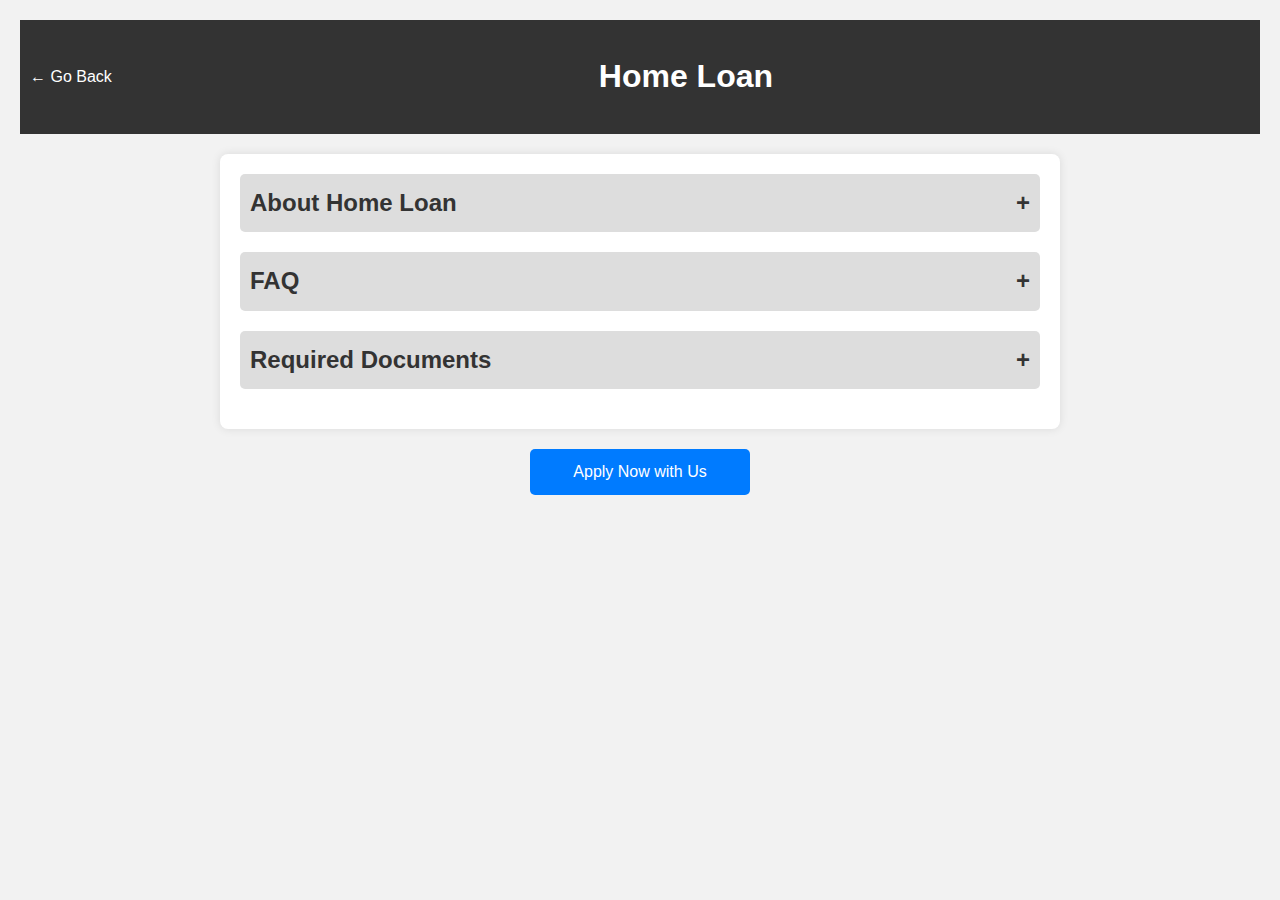
<file: homeloan.html>
<!DOCTYPE html>
<html lang="en">
<head>
    <meta charset="UTF-8">
    <meta name="viewport" content="width=device-width, initial-scale=1.0">
    <title>Home Loan Benefits</title>
    <style>
        body {
            font-family: Arial, sans-serif;
            line-height: 1.6;
            margin: 20px;
            padding: 0;
            background-color: #f2f2f2;
        }
        
  .headline {
    color: orange;
    font-size: 24px;
    font-weight: bold;
    text-align: center;
    margin-bottom: 20px;
  }
  .content {
    background-color: #fff;
    padding: 20px;
    border-radius: 8px;
    box-shadow: 0 0 10px rgba(0,0,0,0.1);
  }
  .section {
    margin-bottom: 20px;
  }
  .section-title {
    font-size: 20px;
    font-weight: bold;
    margin-bottom: 10px;
  }
  .section-content {
    font-size: 16px;
    line-height: 1.8;
  }

        header {
            background-color: #333;
            color: #fff;
            padding: 10px;
            display: flex;
            align-items: center;
        }

        .goback {
            text-decoration: none;
            color: #fff;
            margin-right: 10px;
        }

        .title {
            text-align: center;
            flex-grow: 1;
        }

        #benefits {
            max-width: 800px;
            margin: 20px auto;
            background-color: #fff;
            padding: 20px;
            border-radius: 8px;
            box-shadow: 0 0 10px rgba(0, 0, 0, 0.1);
        }

        .benefit {
            margin-bottom: 20px;
        }

        .toggle {
            cursor: pointer;
            background-color: #ddd;
            color: #333;
            padding: 10px;
            margin: 0;
            border-radius: 5px;
            display: flex;
            justify-content: space-between;
            align-items: center;
        }

        .details {
            padding: 10px;
            display: none;
        }

        .toggle.active {
            background-color: #5cb85c;
            color: #fff;
        }

        .toggle.active .toggle-icon {
            transform: rotate(45deg);
        }

        .toggle-icon {
            transition: transform 0.3s ease;
        }

        ul {
            list-style-type: none;
            padding: 0;
        }

        ul li {
            margin-bottom: 5px;
        }

        .apply-button {
            display: block;
            width: 200px;
            text-align: center;
            margin: 20px auto;
            padding: 10px;
            background-color: #007bff;
            color: #fff;
            text-decoration: none;
            border-radius: 5px;
            transition: background-color 0.3s ease;
        }

        .apply-button:hover {
            background-color: #0056b3;
        }
        .faq-item {
    background-color: #fff;
    padding: 20px;
    margin-bottom: 20px;
    border-radius: 8px;
    box-shadow: 0 0 10px rgba(0,0,0,0.1);
  }
  .question {
    font-size: 18px;
    font-weight: bold;
    margin-bottom: 10px;
  }
  .answer {
    font-size: 16px;
    line-height: 1.8;
  }
    h2, h3 {
            color: orange;
        }
        p {
            margin-bottom: 10px;
        }
    </style>
</head>
<body>
    <header>
        <a href="#" class="goback">&larr; Go Back</a>
        <h1 class="title">Home Loan</h1>
    </header>

    <section id="benefits">
        <div class="benefit">
            <h2 class="toggle" data-toggle="about">About Home Loan <span class="toggle-icon">+</span></h2>
            <div class="details" id="about">
                <p>Home loans provide funding to buy, construct, or renovate a residential property. They typically have lower interest rates and long repayment terms.</p>
                <div class="content">
  <div class="headline">Types of Housing Loans</div>
  
  <div class="section">
    <div class="section-title">Home Purchase Loan</div>
    <div class="section-content">
      This is the most common type of home loan. As the name suggests, these loans are meant for buying a new apartment, row house, or bungalow, from a developer or a development authority. You can use this type of loan to purchase under-construction or ready properties.
    </div>
  </div>
  
  <div class="section">
    <div class="section-title">Home Construction Loan</div>
    <div class="section-content">
      The borrower can avail of a home construction loan if he already owns a plot and requires funds for the construction of the house on that land.
    </div>
  </div>
  
  <div class="section">
    <div class="section-title">House Renovation Loan</div>
    <div class="section-content">
      If the borrower already owns a house and wants to renovate it, he can apply for a house renovation loan. You can use a house renovation loan for painting, tiling, roof repairs, etc.
    </div>
  </div>
  
  <div class="section">
    <div class="section-title">Plot Loan</div>
    <div class="section-content">
      If the borrower wishes to buy a plot with the intention of constructing their own home in the future, he can avail a plot loan.
    </div>
  </div>
  
  <div class="section">
    <div class="section-title">Rate of Interest</div>
    <div class="section-content">
      Home loan interest rates range between 8.35% p.a. to 11.15% p.a. Depending on the loan amount availed by you, your credit score, and repayment tenure, the rate of interest on your loan is decided.
    </div>
  </div>
</div>
            </div>
        </div>

        <div class="benefit">
            <h2 class="toggle" data-toggle="faq">FAQ <span class="toggle-icon">+</span></h2>
            <div class="details" id="faq">
                <p><strong>Q: What is a home loan?</strong></p>
                <p>A: A home loan is a loan provided to purchase, construct, or renovate a residential property.</p>
                <div class="faq-item">
  <div class="question">1. How will the Bank decide the home loan amount I am eligible for?</div>
  <div class="answer">Bank will determine your Home Loan Eligibility largely by your income and repayment capacity. Other important factors include your age, qualification, number of dependents, your spouse's income (if any), assets & liabilities, savings history, and the stability & continuity of occupation.</div>
</div>

<div class="faq-item">
  <div class="question">2. What does an EMI mean?</div>
  <div class="answer">EMI refers to the 'Equated Monthly Installment' which is the amount you will pay to us on a specific date each month till the loan is repaid in full. The EMI comprises of the principal and interest components which are structured in a way that in the initial years of your loan, the interest component is much larger than the principal component, while towards the latter half of the loan, the principal component is much larger.</div>
</div>

<div class="faq-item">
  <div class="question">3. How do I repay a home loan?</div>
  <div class="answer">For your convenience, the Bank offers various modes for repayment of your house loan. You may issue standing instructions to your banker to pay the installments through ECS (Electronic Clearing System), opt for direct deduction of monthly installments by your employer, or issue post-dated cheques from your salary account.</div>
</div>

<div class="faq-item">
  <div class="question">4. What does the 'market value' of the property mean?</div>
  <div class="answer">Market value refers to the estimated amount that is expected to be fetched on the property as per the prevailing market conditions.</div>
</div>

<div class="faq-item">
  <div class="question">5. Do I get tax benefits on the loan?</div>
  <div class="answer">Yes. You are eligible for tax benefits on the principal and interest components of your Home Loan under the Income Tax Act, of 1961.</div>
</div>

<div class="faq-item">
  <div class="question">6. When do I start repaying the principal amount?</div>
  <div class="answer">Repayment of the principal commences from the month following the month in which you avail full disbursement of your loan. Pending final disbursement, you pay interest on the portion of the loan disbursed. This interest is called pre-EMI interest. Pre-EMI interest is payable every month from the date of each disbursement up to the date of commencement of EMI.</div>
</div>

<div class="faq-item">
  <div class="question">7. When can I take disbursement of the loan?</div>
  <div class="answer">You can take disbursement of the loan once the property has been technically appraised, all legal documentation has been completed and you have invested your Own Contribution in full. Then we will disburse the loan.</div>
</div>

<div class="faq-item">
  <div class="question">8. Are there any restrictions on the transfer of immovable properties?</div>
  <div class="answer">There will be no restriction on the transfer of immovable property but the transfer can take place only after a no-dues certificate from the Lender.</div>
</div>

<div class="faq-item">
  <div class="question">9. How is the Home Loan EMI Calculated?</div>
  <div class="answer">The Home Loan EMI amount is dependent on three key aspects Home Loan Principal Amount, Home Loan Interest Rate, and Home Loan Repayment Tenor. You can also use the EMI Calculator to calculate your EMI amount before you apply for a Home Loan.</div>
</div>

<div class="faq-item">
  <div class="question">10. Can I repay my Home Loan ahead of schedule?</div>
  <div class="answer">Yes, Lenders allow individuals with Home Loans to repay ahead of schedule without any additional fees. Here are the two ways in which one can consider doing so: Part-prepayment and Foreclosure.</div>
</div>

<div class="faq-item">
  <div class="question">11. Can my spouse and I Jointly apply for a Home Loan?</div>
  <div class="answer">Yes, both you and your spouse can be joint applicants on your Home Loan. There are several benefits of applying for a joint Home Loan, some of which are Increased Home Loan eligibility, Increased Income Tax savings and Increased Ease of Home Loan Repayment.</div>
</div>

<div class="faq-item">
  <div class="question">12. What is a Top-up Loan?</div>
  <div class="answer">The Top-up Loan is a refinancing option commonly available to Home Loan Balance Transfer applicants who meet the eligibility criteria. When the borrower avails of the balance transfer facility, they can also avail of additional funds for expenses such as home renovation.</div>
</div>

            </div>
        </div>

        <div class="benefit">
            <h2 class="toggle" data-toggle="documents">Required Documents <span class="toggle-icon">+</span></h2>
            <div class="details" id="documents">
            <div class="document-section">
    <h3 class="document-category">KYC of Applicant</h3>
    <ul>
        <li>PAN of the Applicant</li>
        <li>Aadhaar Card of the Applicant</li>
        <li>Voter ID of the Applicant</li>
        <li>Photograph</li>
    </ul>
</div>

<div class="document-section">
    <h3 class="document-category">KYC of Co-Applicant/Guarantor</h3>
    <ul>
        <li>PAN of Co-Applicant/Guarantor</li>
        <li>Aadhaar of Co-Applicant/Guarantor</li>
        <li>Voter ID of Co-Applicant/Guarantor</li>
        <li>Photograph</li>
    </ul>
</div>

<div class="document-section">
    <h3 class="document-category">Business Documents</h3>
    <ul>
        <li>GST Registration certificate, if available</li>
        <li>Udyam Registration Certificate, if available</li>
        <li>Shop and Establishment Certificate, if available</li>
        <li>Any Business Registration Document (e.g., Drug License, FSSAI, IEC, etc.), if available</li>
        <li>Electricity Bill/Rent Agreement of office, if available</li>
    </ul>
</div>

<div class="document-section">
    <h3 class="document-category">Financial Documents</h3>
    <ul>
        <li>ITR, Computation, and Balance Sheet for AY 2023-24</li>
        <li>ITR, Computation, and Balance Sheet for AY 2022-23</li>
        <li>ITR, Computation, and Balance Sheet for AY 2021-22</li>
    </ul>
</div>

<div class="document-section">
    <h3 class="document-category">Financial Documents for Salaried</h3>
    <ul>
        <li>Form 16 for AY 2023-24</li>
        <li>Salary Slip for the last year</li>

    </ul>
    
</div>


<div class="document-section">
    <h3 class="document-category">Bank Statement</h3>
    <ul>
        <li>Bank Statement of last 12 Months </li>
    </ul>
</div>

<div class="document-section">
    <h3 class="document-category">GST Return</h3>
    <ul>
        <li>GST Return of the last 12 months, if available</li>
    </ul>
</div>

<div class="document-section">
    <h3 class="document-category">Existing Loans</h3>
    <ul>
        <li>Sanction letters of existing loans, if any</li>
        <li>Repayment Schedule of existing Loans, if any</li>
    </ul>
</div>
<div class="document-section">
    <h3 class="document-category">Collateral Security</h3>
    <ul>
        <li>Copy of Sanction letters of existing loans, if any</li>
        <li>Copy of Repayment Schedule of existing Loans, if any</li>
  
    </ul>
</div>
            </div>
        </div>
    </section>

    <a href="index.html#enquiry" class="apply-button">Apply Now with Us</a>

    <script>
        document.addEventListener('DOMContentLoaded', function() {
            const toggles = document.querySelectorAll('.toggle');

            toggles.forEach(function(toggle) {
                toggle.addEventListener('click', function() {
                    const target = this.dataset.toggle;
                    const details = document.getElementById(target);

                    details.classList.toggle('active');
                    if (details.style.display === "none" || details.style.display === "") {
                        details.style.display = "block";
                    } else {
                        details.style.display = "none";
                    }

                    const icon = this.querySelector('.toggle-icon');
                    icon.textContent = details.style.display === "block" ? '−' : '+';
                });
            });
        });
    </script>
</body>
</html>
</file>
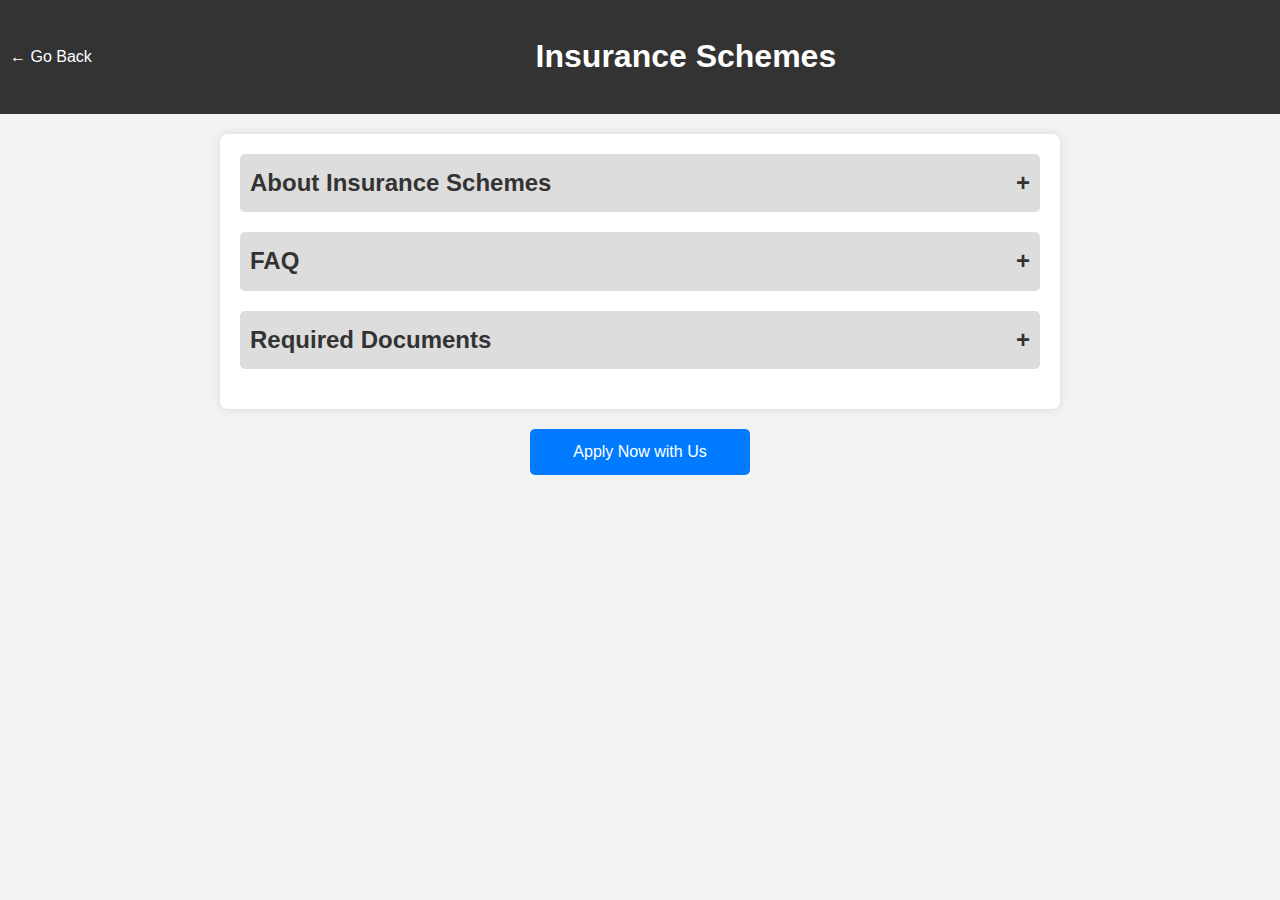
<file: insuranceschemes.html>
<!DOCTYPE html>
<html lang="en">
<head>
    <meta charset="UTF-8">
    <meta name="viewport" content="width=device-width, initial-scale=1.0">
    <title>Insurance Schemes Benefits</title>
    <style>
        body {
            font-family: Arial, sans-serif;
            line-height: 1.6;
            margin: 0;
            padding: 0;
            background-color: #f2f2f2;
        }

        header {
            background-color: #333;
            color: #fff;
            padding: 10px;
            display: flex;
            align-items: center;
        }

        .goback {
            text-decoration: none;
            color: #fff;
            margin-right: 10px;
        }

        .title {
            text-align: center;
            flex-grow: 1;
        }

        #benefits {
            max-width: 800px;
            margin: 20px auto;
            background-color: #fff;
            padding: 20px;
            border-radius: 8px;
            box-shadow: 0 0 10px rgba(0, 0, 0, 0.1);
        }

        .benefit {
            margin-bottom: 20px;
        }

        .toggle {
            cursor: pointer;
            background-color: #ddd;
            color: #333;
            padding: 10px;
            margin: 0;
            border-radius: 5px;
            display: flex;
            justify-content: space-between;
            align-items: center;
        }

        .details {
            padding: 10px;
            display: none;
        }

        .toggle.active {
            background-color: #5cb85c;
            color: #fff;
        }

        .toggle.active .toggle-icon {
            transform: rotate(45deg);
        }

        .toggle-icon {
            transition: transform 0.3s ease;
        }

        ul {
            list-style-type: none;
            padding: 0;
        }

        ul li {
            margin-bottom: 5px;
        }

        .apply-button {
            display: block;
            width: 200px;
            text-align: center;
            margin: 20px auto;
            padding: 10px;
            background-color: #007bff;
            color: #fff;
            text-decoration: none;
            border-radius: 5px;
            transition: background-color 0.3s ease;
        }

        .apply-button:hover {
            background-color: #0056b3;
        }
         h2, h3 {
    color: orange;
  }
  p {
    margin-bottom: 10px;
  }
    </style>
</head>
<body>
    <header>
        <a href="#" class="goback">&larr; Go Back</a>
        <h1 class="title">Insurance Schemes</h1>
    </header>

    <section id="benefits">
        <div class="benefit">
            <h2 class="toggle" data-toggle="about">About Insurance Schemes <span class="toggle-icon">+</span></h2>
            <div class="details" id="about">
                <p>Insurance schemes provide financial protection against various risks, such as health issues, accidents, and property damage.</p>
                <h2>Insurance Schemes: General Insurance and Life Insurance</h2>

<h3>General Insurance</h3>

<p>General insurance offers coverage for non-life assets, providing financial protection against various risks. Here are key points about general insurance:</p>

<ul>
  <li>General insurance covers assets such as vehicles, property, health, travel, and more.</li>
  <li>Policyholders pay premiums to insurance companies to safeguard against specific risks.</li>
  <li>Claims are made in case of an unforeseen event that damages or leads to loss of the insured asset.</li>
  <li>Types of general insurance include motor insurance, health insurance, travel insurance, home insurance, etc.</li>
</ul>

<h3>Life Insurance</h3>

<p>Life insurance provides financial security to beneficiaries upon the insured person's death. Here are key points about life insurance:</p>

<ul>
  <li>Life insurance policies offer a lump-sum payment (death benefit) to beneficiaries upon the policyholder's death.</li>
  <li>Policyholders pay premiums to ensure financial protection for their loved ones.</li>
  <li>Life insurance policies may also offer additional benefits such as maturity benefits, loan facilities, and tax benefits.</li>
  <li>Types of life insurance include term insurance, whole life insurance, endowment plans, ULIPs (Unit Linked Insurance Plans), etc.</li>
</ul>

<h3>Types of Insurance Schemes</h3>

<p>Insurance schemes are designed to meet diverse financial needs. Here are some common types:</p>

<ul>
  <li><strong>Term Insurance:</strong> Provides coverage for a specific period (term) with a death benefit paid to beneficiaries.</li>
  <li><strong>Health Insurance:</strong> Covers medical expenses and hospitalization costs due to illness or accidents.</li>
  <li><strong>Vehicle Insurance:</strong> Covers damages to vehicles due to accidents, theft, or natural disasters.</li>
  <li><strong>Home Insurance:</strong> Provides coverage against damages or loss to the insured property due to fire, burglary, etc.</li>
  <li><strong>Travel Insurance:</strong> Offers coverage for trip cancellations, medical emergencies, lost baggage, etc., during travel.</li>
  <li><strong>ULIPs (Unit Linked Insurance Plans):</strong> Combines investment and insurance, allowing policyholders to invest in market-linked funds.</li>
</ul>

<h3>Benefits of Insurance</h3>

<p>Insurance schemes provide several benefits:</p>

<ul>
  <li>Financial Security: Protects against financial losses due to unforeseen events.</li>
  <li>Peace of Mind: Offers reassurance knowing that loved ones or assets are financially protected.</li>
  <li>Tax Benefits: Policyholders may avail tax deductions on premiums paid under Section 80C and 10(10D) of the Income Tax Act, 1961.</li>
  <li>Investment Opportunities: Some insurance policies offer investment options to grow savings over time.</li>
</ul>

            </div>
        </div>

        <div class="benefit">
            <h2 class="toggle" data-toggle="faq">FAQ <span class="toggle-icon">+</span></h2>
            <div class="details" id="faq">
                <p><strong>Q: What are insurance schemes?</strong></p>
                <p>A: Insurance schemes are financial arrangements that provide protection against risks such as health issues, accidents, and property damage.</p>
                <h2>FAQ</h2>

<h3>1. How do I choose the right insurance policy?</h3>
<p>Consider factors such as coverage needs, premium affordability, policy features, claim settlement ratio of the insurer, and financial goals.</p>

<h3>2. Can I have multiple insurance policies?</h3>
<p>Yes, individuals can hold multiple insurance policies across different insurers to meet various financial needs.</p>

<h3>3. How are insurance premiums calculated?</h3>
<p>Premiums are calculated based on factors such as age, health condition, sum insured, policy term, and risk assessment.</p>

<h3>4. What should I do if I need to make an insurance claim?</h3>
<p>Notify the insurance company immediately, provide necessary documents, and follow the claim settlement process as per the policy terms.</p>

<h3>5. Are there tax benefits available with insurance?</h3>
<p>Yes, policyholders may avail tax benefits on premiums paid under certain insurance policies as per prevailing tax laws.</p>

            </div>
        </div>

        <div class="benefit">
            <h2 class="toggle" data-toggle="documents">Required Documents <span class="toggle-icon">+</span></h2>
            <div class="details" id="documents">
            <h3>Required Documents</h3>

<p>Documents required for applying for general insurance and life insurance typically include:</p>

<ul>
  <li>Identity Proof (PAN Card, Aadhaar Card, Passport, etc.)</li>
  <li>Address Proof (Aadhaar Card, Voter ID, Driving License, etc.)</li>
  <li>Income Proof (Salary slips, Income Tax Returns, etc.)</li>
  <li>Medical Reports (for health insurance)</li>
  <li>Previous Insurance Policy Details (for policyholders switching insurers)</li>
</ul>

            </div>
        </div>
    </section>

    <a href="index.html#enquiry" class="apply-button">Apply Now with Us</a>

    <script>
        document.addEventListener('DOMContentLoaded', function() {
            const toggles = document.querySelectorAll('.toggle');

            toggles.forEach(function(toggle) {
                toggle.addEventListener('click', function() {
                    const target = this.dataset.toggle;
                    const details = document.getElementById(target);

                    details.classList.toggle('active');
                    if (details.style.display === "none" || details.style.display === "") {
                        details.style.display = "block";
                    } else {
                        details.style.display = "none";
                    }

                    const icon = this.querySelector('.toggle-icon');
                    icon.textContent = details.style.display === "block" ? '−' : '+';
                });
            });
        });
    </script>
</body>
</html>
</file>
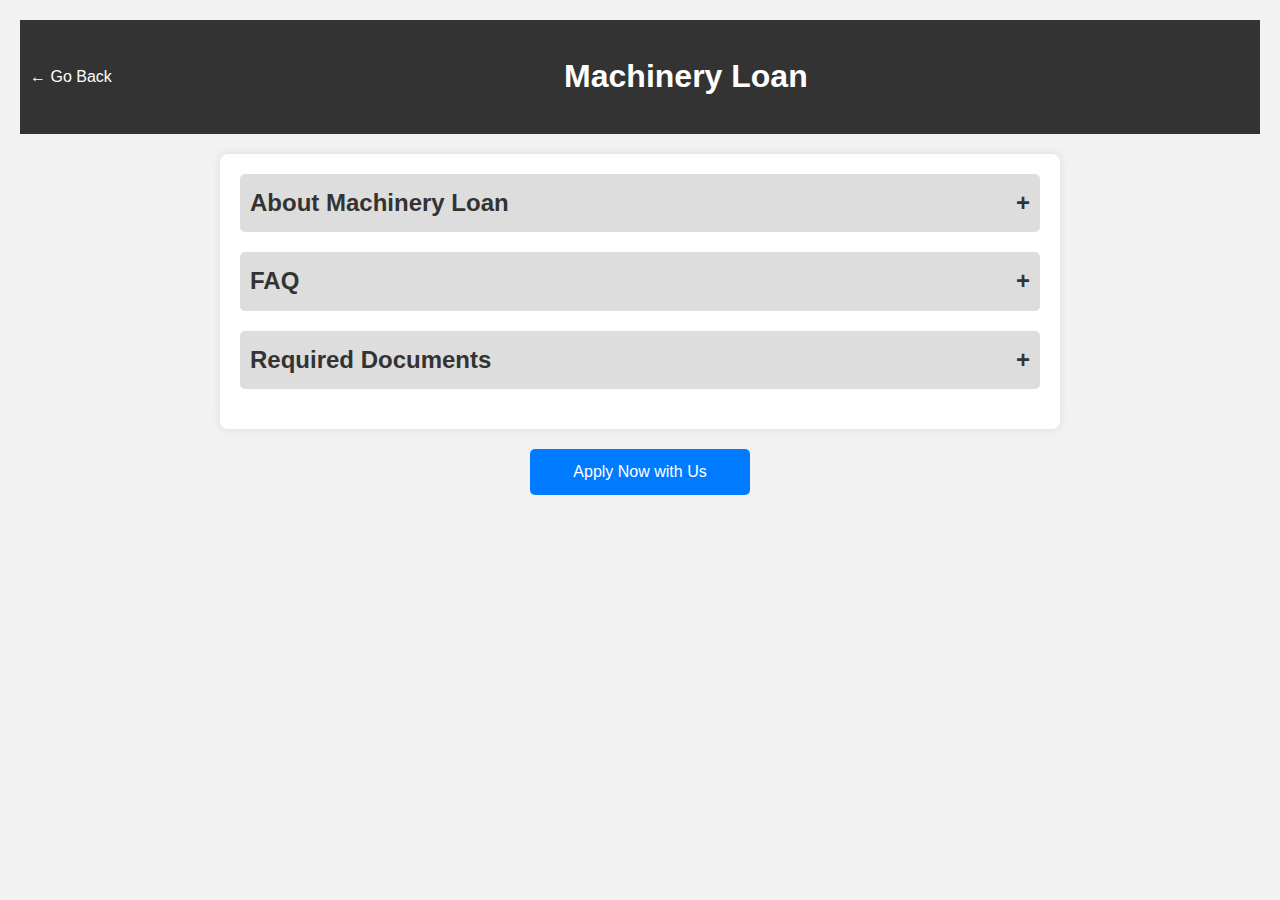
<file: machineryloan.html>
<!DOCTYPE html>
<html lang="en">
<head>
    <meta charset="UTF-8">
    <meta name="viewport" content="width=device-width, initial-scale=1.0">
    <title>Machinery Loan Benefits</title>
    <style>
        body {
            font-family: Arial, sans-serif;
            line-height: 1.6;
            font-family: Arial, sans-serif;
            line-height: 1.6;
            margin: 20px;
            padding: 0;
            background-color: #f2f2f2;
        }
         h2, h3 {
            color: orange;
        }
        p {
            margin-bottom: 10px;
        }

        header {
            background-color: #333;
            color: #fff;
            padding: 10px;
            display: flex;
            align-items: center;
        }

        .goback {
            text-decoration: none;
            color: #fff;
            margin-right: 10px;
        }

        .title {
            text-align: center;
            flex-grow: 1;
        }

        #benefits {
            max-width: 800px;
            margin: 20px auto;
            background-color: #fff;
            padding: 20px;
            border-radius: 8px;
            box-shadow: 0 0 10px rgba(0, 0, 0, 0.1);
        }

        .benefit {
            margin-bottom: 20px;
        }

        .toggle {
            cursor: pointer;
            background-color: #ddd;
            color: #333;
            padding: 10px;
            margin: 0;
            border-radius: 5px;
            display: flex;
            justify-content: space-between;
            align-items: center;
        }

        .details {
            padding: 10px;
            display: none;
        }

        .toggle.active {
            background-color: #5cb85c;
            color: #fff;
        }

        .toggle.active .toggle-icon {
            transform: rotate(45deg);
        }

        .toggle-icon {
            transition: transform 0.3s ease;
        }

        ul {
            list-style-type: none;
            padding: 0;
        }

        ul li {
            margin-bottom: 5px;
        }

        .apply-button {
            display: block;
            width: 200px;
            text-align: center;
            margin: 20px auto;
            padding: 10px;
            background-color: #007bff;
            color: #fff;
            text-decoration: none;
            border-radius: 5px;
            transition: background-color 0.3s ease;
        }

        .apply-button:hover {
            background-color: #0056b3;
        }
    </style>
</head>
<body>
    <header>
        <a href="#" class="goback">&larr; Go Back</a>
        <h1 class="title">Machinery Loan</h1>
    </header>

    <section id="benefits">
        <div class="benefit">
            <h2 class="toggle" data-toggle="about">About Machinery Loan <span class="toggle-icon">+</span></h2>
            <div class="details" id="about">
                <p>Machinery loans help businesses finance the purchase of equipment and machinery required for operations and expansion.</p>
                <h2>About Machinery Loan</h2>

<p>Machinery Loans are business loans to aid Entrepreneurs, Micro, Small, and Medium Enterprises (MSMEs), Startups, and companies to procure machinery or equipment for various business operational purposes. Machinery Loan can be availed either for the purchase of new machinery or to upgrade your existing machinery. Most Banks offer a Machinery Loan with specifically curated loan amounts, interest rates, loan tenures for repayments, collateral facility, processing charges, and other factors. With a Machinery Loan, Borrowers can increase their business's production, resulting in higher profits from the distribution and sale of products.</p>

<h3>Rate of Interest</h3>
<p>Machinery loan interest rates range between 9.75% p.a. to 30% p.a. Depending on the loan amount availed by you, your credit score, and repayment tenure, the rate of interest on your loan is decided.</p>

            </div>
        </div>

        <div class="benefit">
            <h2 class="toggle" data-toggle="faq">FAQ <span class="toggle-icon">+</span></h2>
            <div class="details" id="faq">
                <p><strong>Q: What is a machinery loan?</strong></p>
                <p>A: A machinery loan is a loan specifically for purchasing equipment and machinery to support business operations.</p>
                <h2>FAQ - Machinery Loan</h2>

<h3>1. How Much Amount Can I Borrow with a Machinery Loan?</h3>
<p>The borrowing amount of a machinery loan depends on various factors such as the size of the business, type of machinery, number of machinery, company finances, etc. While you avail for a machinery loan, the lender will consider your credit score, your business's current performance, future growth potential, etc.</p>

<h3>2. What are the benefits of a Machinery Loan?</h3>
<p>The most important benefit of a machinery and equipment loan for business is it provides you with the funds to help you buy the equipment of your choice. With additional funding, you get to retain most of your working capital. So, your primary expenses stay unaffected, and you have enough funds to manage your unexpected spending.</p>

<h3>3. What Will Be the Duration of the Machinery Loan?</h3>
<p>Most lenders offer flexible loan tenure. Depending on your financial planning, you can opt for a short-term and long-term tenure. If you opt for high EMIs and want to repay your loan faster, avail of a short-term loan. On the other hand, long-term loans can be spread out over multiple years and have smaller EMIs.</p>

<h3>4. What Are the Tax Benefits of Machine Loan Financing?</h3>
<p>The machinery purchased using the borrowed funds should be classified as a business asset. This makes you eligible for a tax deduction on your loan's interest amount. As a result, your total taxable income will reduce, as will the amount of tax you have to pay. Another advantage of purchasing a machine is that it becomes an asset for your business, strengthening your balance sheet.</p>

            </div>
        </div>

        <div class="benefit">
            <h2 class="toggle" data-toggle="documents">Required Documents <span class="toggle-icon">+</span></h2>
            <div class="details" id="documents">
            <div class="document-section">
    <h3 class="document-category">KYC of Applicant</h3>
    <ul>
        <li>PAN of the Applicant</li>
        <li>Aadhaar Card of the Applicant</li>
        <li>Voter ID of the Applicant</li>
        <li>Photograph</li>
    </ul>
</div>

<div class="document-section">
    <h3 class="document-category">KYC of Co-Applicant/Guarantor</h3>
    <ul>
        <li>PAN of Co-Applicant/Guarantor</li>
        <li>Aadhaar of Co-Applicant/Guarantor</li>
        <li>Voter ID of Co-Applicant/Guarantor</li>
        <li>Photograph</li>
    </ul>
</div>

<div class="document-section">
    <h3 class="document-category">Business Documents</h3>
    <ul>
        <li>GST Registration certificate, if available</li>
        <li>Udyam Registration Certificate, if available</li>
        <li>Shop and Establishment Certificate, if available</li>
        <li>Any Business Registration Document (e.g., Drug License, FSSAI, IEC, etc.), if available</li>
        <li>Electricity Bill/Rent Agreement of office, if available</li>
    </ul>
</div>

<div class="document-section">
    <h3 class="document-category">Financial Documents</h3>
    <ul>
        <li>ITR, Computation, and Balance Sheet for AY 2023-24</li>
        <li>ITR, Computation, and Balance Sheet for AY 2022-23</li>
        <li>ITR, Computation, and Balance Sheet for AY 2021-22</li>
    </ul>
</div>

<div class="document-section">
    <h3 class="document-category">Bank Statement</h3>
    <ul>
        <li>Bank Statement of last 12 Months </li>
    </ul>
</div>

<div class="document-section">
    <h3 class="document-category">GST Return</h3>
    <ul>
        <li>GST Return of the last 12 months, if available</li>
    </ul>
</div>

<div class="document-section">
    <h3 class="document-category">Existing Loans</h3>
    <ul>
        <li>Sanction letters of existing loans, if any</li>
        <li>Repayment Schedule of existing Loans, if any</li>
    </ul>
</div>
<div class="document-section">
    <h3 class="document-category">Collateral Security</h3>
    <ul>
        <li>Copy of Sanction letters of existing loans, if any</li>
        <li>Copy of Repayment Schedule of existing Loans, if any</li>
  
    </ul>
</div>
            </div>
        </div>
    </section>

    <a href="index.html#enquiry" class="apply-button">Apply Now with Us</a>

    <script>
        document.addEventListener('DOMContentLoaded', function() {
            const toggles = document.querySelectorAll('.toggle');

            toggles.forEach(function(toggle) {
                toggle.addEventListener('click', function() {
                    const target = this.dataset.toggle;
                    const details = document.getElementById(target);

                    details.classList.toggle('active');
                    if (details.style.display === "none" || details.style.display === "") {
                        details.style.display = "block";
                    } else {
                        details.style.display = "none";
                    }

                    const icon = this.querySelector('.toggle-icon');
                    icon.textContent = details.style.display === "block" ? '−' : '+';
                });
            });
        });
    </script>
</body>
</html>
</file>
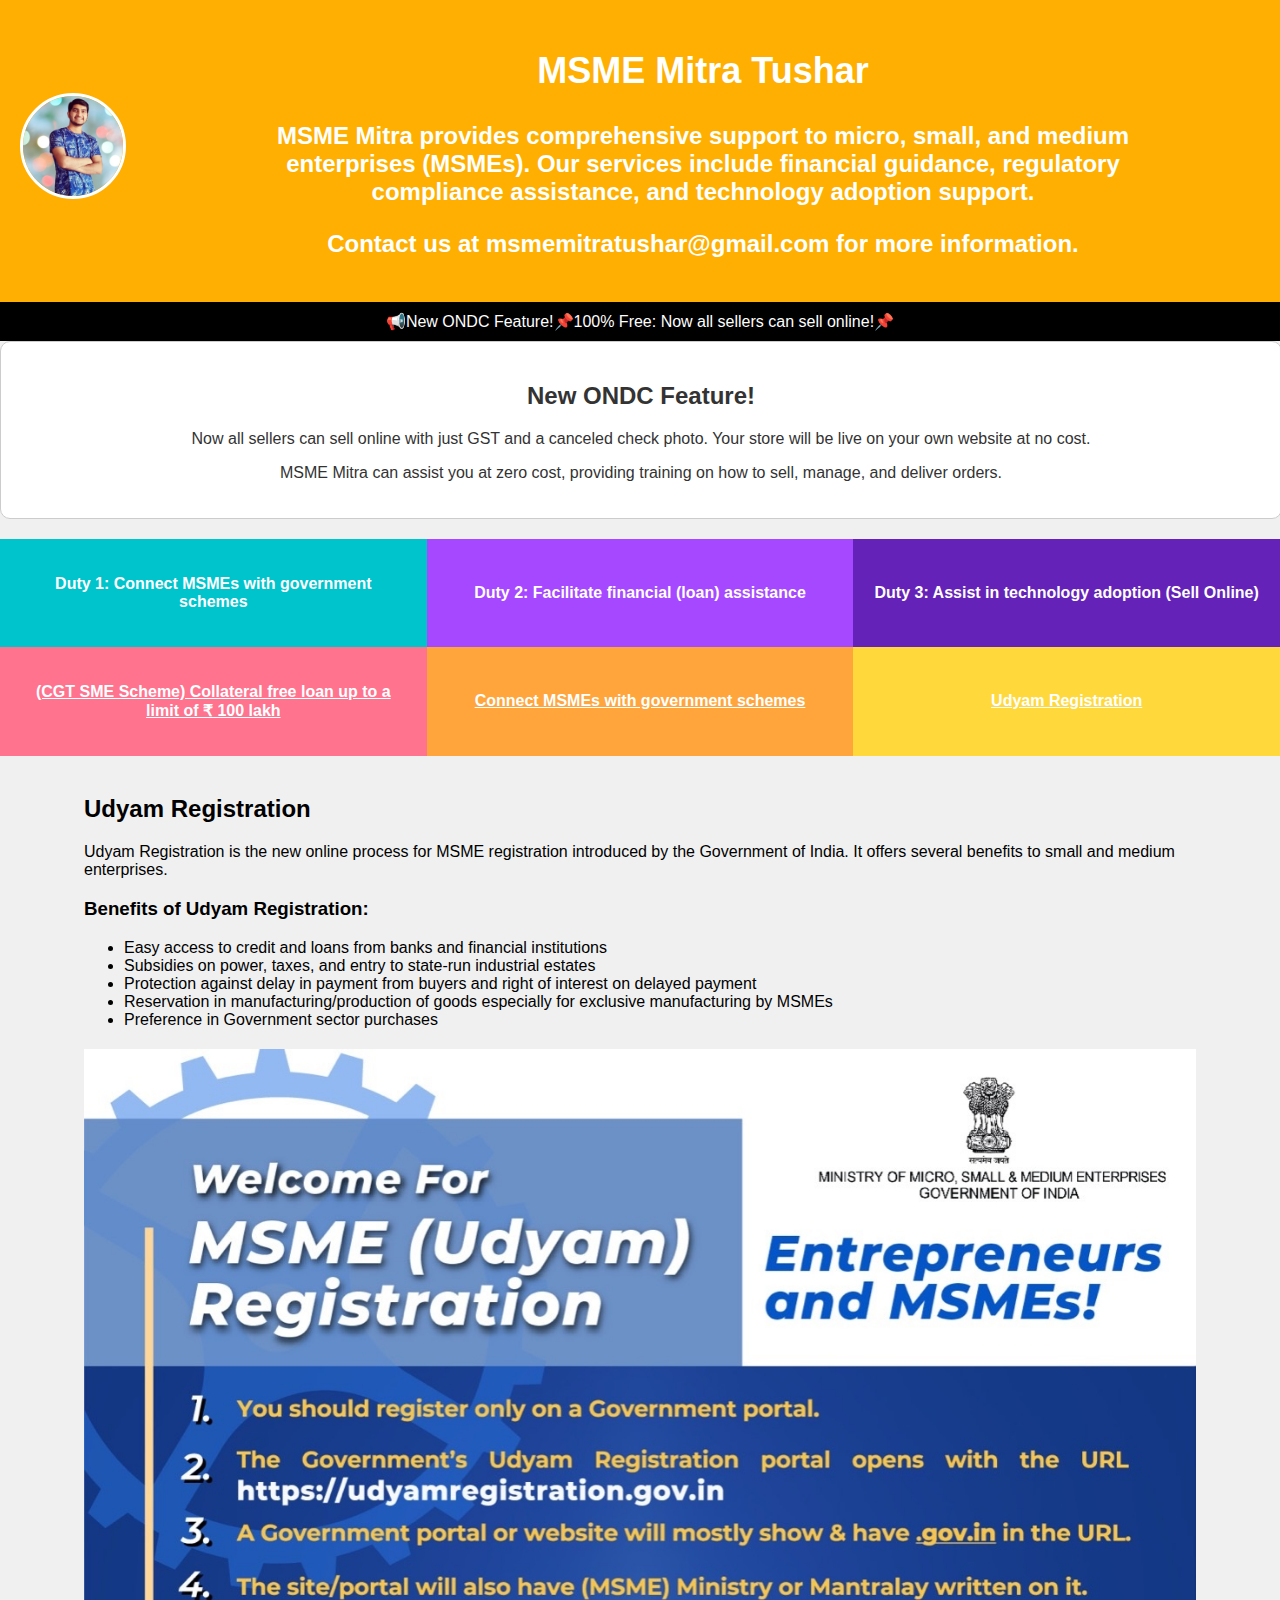
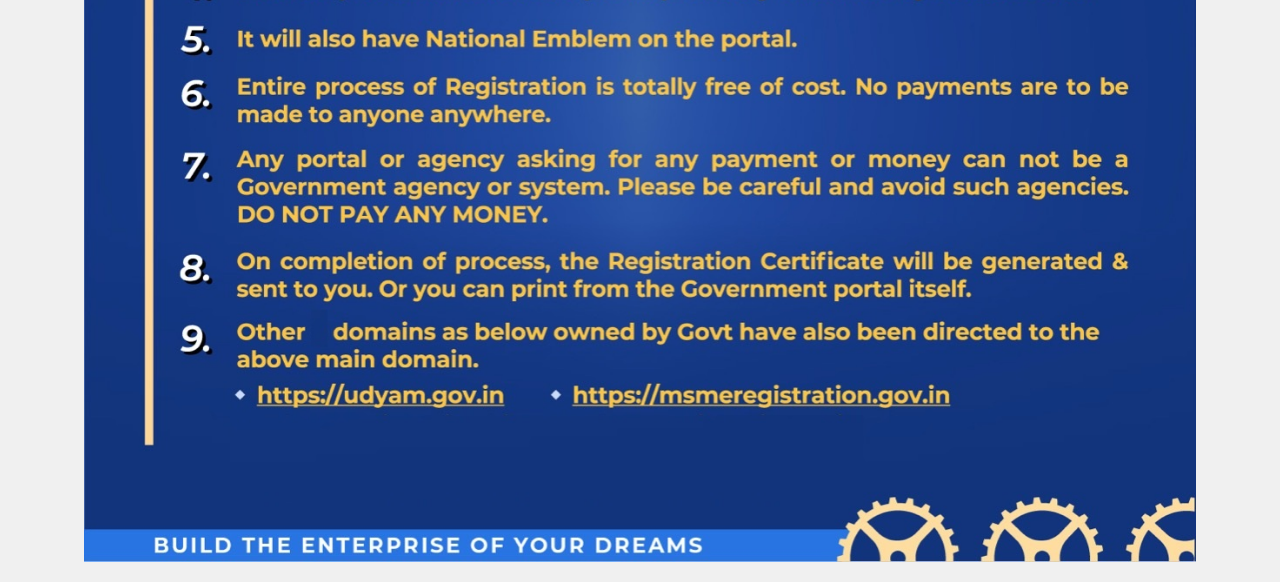
<file: msmemitra.html>
<!DOCTYPE html>
<html lang="en">
<head>
<meta charset="UTF-8">
<meta name="viewport" content="width=device-width, initial-scale=1.0">
<style>
    body {
      font-family: Arial, sans-serif;
      margin: 0;
      padding: 0;
      display: flex;
      flex-direction: column;
      align-items: stretch;
      background-color: #f0f0f0;
    }
  
    .banner {
      display: flex;
      flex-direction: column;
      width: 100%;
    }
  
    .banner-big {
      display: flex;
      flex-direction: column;
      justify-content: center;
      align-items: center;
      background-color: #ffaf01;
      color: #fff;
      font-size: 24px;
      font-weight: bold;
      text-align: center;
      padding: 20px;
    }
  
    .banner-big img {
      max-width: 100px;
      margin-bottom: 20px;
    }
  
    .banner-big-content {
      text-align: center;
    }
  
    .banner-small-row {
      display: flex;
      flex-wrap: wrap;
    }
  
    .banner-small {
      flex: 1 1 100%;
      display: flex;
      justify-content: center;
      align-items: center;
      background-color: #19fff4;
      color: #fff;
      font-size: 16px;
      font-weight: bold;
      text-align: center;
      padding: 20px;
      box-sizing: border-box;
    }
  
    .banner1 {
      position: relative;
      width: 100%;
      height: auto;
      background-color: #fff;
      border: 1px solid #ccc;
      border-radius: 10px;
      overflow: hidden;
      margin-bottom: 20px;
    }
  
    .banner-content1 {
      position: relative;
      text-align: center;
      color: #333;
      padding: 20px;
    }
  
    .container {
      max-width: 90%;
      margin: 0 auto;
      overflow: hidden;
      padding: 20px;
      box-sizing: border-box;
    }
  
    .content {
      width: 100%;
      margin-bottom: 20px;
    }
  
    .image-container {
      width: 100%;
    }
  
    .responsive-image {
      width: 100%;
      height: auto;
      display: block;
    }
  
    .announcement-bar {
      background-color: #000000;
      color: #fdfdfd;
      padding: 10px;
      text-align: center;
      overflow: hidden;
      text-decoration: none;
    }
  
    .announcement-bar a {
      color: #fdfdfd;
      text-decoration: none;
    }
  
    .announcement-bar a:hover {
      color: #fdfdfd;
      text-decoration: underline;
    }
  
    .slider {
      display: flex;
      animation: slide 20s linear infinite;
    }
  
    .slide {
      min-width: 100%;
      box-sizing: border-box;
    }
  
    @keyframes slide {
      0%, 100% {
        transform: translateX(0);
      }
      50% {
        transform: translateX(-100%);
      }
    }
  
    @media screen and (min-width: 768px) {
      .banner-big {
        flex-direction: row;
        text-align: left;
      }
  
      .banner-big img {
        margin-right: 20px;
        margin-bottom: 0;
      }
  
      .banner-small {
        flex: 1 1 33.33%;
      }
    }
  
    @media screen and (min-width: 992px) {
      .banner-small {
        flex: 1 1 33.33%;
      }
    }

  @media screen and (min-width: 992px) {
    .banner-small {
      flex: 1 1 calc(25% - 10px);
    }
      .banner-big img {
    max-width: 30%;
    height: auto;
    margin-bottom: 10px;
    border-radius: 50%;
    border: 3px solid #fff;
  }

  .banner-big-content {
    max-width: 70%;
    margin: 0 auto;
  }

  }
  @media screen and (min-width: 768px) {
    .banner-big {
      display: flex;
      align-items: center;
      text-align: left;
      padding: 20px;
    }
    .banner-big img {
    max-width: 30%;
    height: auto;
    margin-bottom: 10px;
    border-radius: 50%;
    border: 3px solid #fff;
  }

  .banner-big-content {
    max-width: 70%;
    margin: 0 auto;
  }

    .banner-big img {
      max-width: 100px;
      margin-right: 20px;
    }

    .banner-small {
      flex: 1 1 calc(33.33% - 10px);
    }

    .banner-small:last-child {
      margin-right: 0;
    }
  }
  </style>
</head>
<body>
  <div class="banner">
    <div class="banner-big">
      <img src="images/about-me.jpg" alt="MSME Mitra Logo">
      <div class="banner-big-content">
        <h2>MSME Mitra Tushar</h2>
        <p>MSME Mitra provides comprehensive support to micro, small, and medium enterprises (MSMEs). Our services include financial guidance, regulatory compliance assistance, and technology adoption support.</p>
        <p>Contact us at <strong>msmemitratushar@gmail.com</strong> for more information.</p>
      </div>
    </div>
    <div class="announcement-bar">
      <div class="slider">
        <div class="slide"><a href="ondcregistration.html" target="_blank"> 📢New ONDC Feature!📌100% Free: Now all sellers can sell online!📌</a></div>
        <div class="slide"><a href="index.html#contact" target="_blank"> 🥇MSME Mitra can assist you at zero cost📌</a></div>
      </div>
    </div>
    <div class="banner1">
      <div class="banner-content1">
        <h2>New ONDC Feature!</h2>
        <p>Now all sellers can sell online with just GST and a canceled check photo. Your store will be live on your own website at no cost.</p>
        <p>MSME Mitra can assist you at zero cost, providing training on how to sell, manage, and deliver orders.</p>
      </div>
    </div>
    <div class="banner-small-row">
      <div class="banner-small" style="background-color: #00C4CC;">
        <p>Duty 1: Connect MSMEs with government schemes</p>
      </div>
      <div class="banner-small" style="background-color: #A548FF;">
        <p>Duty 2: Facilitate financial (loan) assistance</p>
      </div>
      <div class="banner-small" style="background-color: #6422B8;">
        <p>Duty 3: Assist in technology adoption (Sell Online)</p>
      </div>
      <div class="banner-small" style="background-color: #FF738E;">
        <p><a href="https://www.cgtmse.in/Default/ViewFile/?id=1639653907010_CGTMSE%20-%20Scheme%20Document%20CGS%20I_updated%20as%20on%20December%202021.pdf&path=Page" style="color: #fff;">(CGT SME Scheme) Collateral free loan up to a limit of ₹ 100 lakh</a></p>
      </div>
      <div class="banner-small" style="background-color: #FFA53B;">
        <p><a href="https://msme.gov.in/sites/default/files/MSMESchemebooklet2024.pdf" style="color: #fff;">Connect MSMEs with government schemes</a></p>
      </div>
      <div class="banner-small" style="background-color: #FFD93B;">
        <p><a href="https://udyamregistration.gov.in/Government-India/Ministry-MSME-registration.htm" style="color: #fff;">Udyam Registration</a></p>
      </div>
    </div>
    <div class="container">
      <div class="content">
        <h2>Udyam Registration</h2>
        <p>Udyam Registration is the new online process for MSME registration introduced by the Government of India. It offers several benefits to small and medium enterprises.</p>
        <h3>Benefits of Udyam Registration:</h3>
        <ul>
          <li>Easy access to credit and loans from banks and financial institutions</li>
          <li>Subsidies on power, taxes, and entry to state-run industrial estates</li>
          <li>Protection against delay in payment from buyers and right of interest on delayed payment</li>
          <li>Reservation in manufacturing/production of goods especially for exclusive manufacturing by MSMEs</li>
          <li>Preference in Government sector purchases</li>
        </ul>
      </div>
      <div class="image-container">
        <img src="images/image.png" alt="Udyam Registration" class="responsive-image">
      </div>
    </div>
  </div>
</body>
</html>
</file>
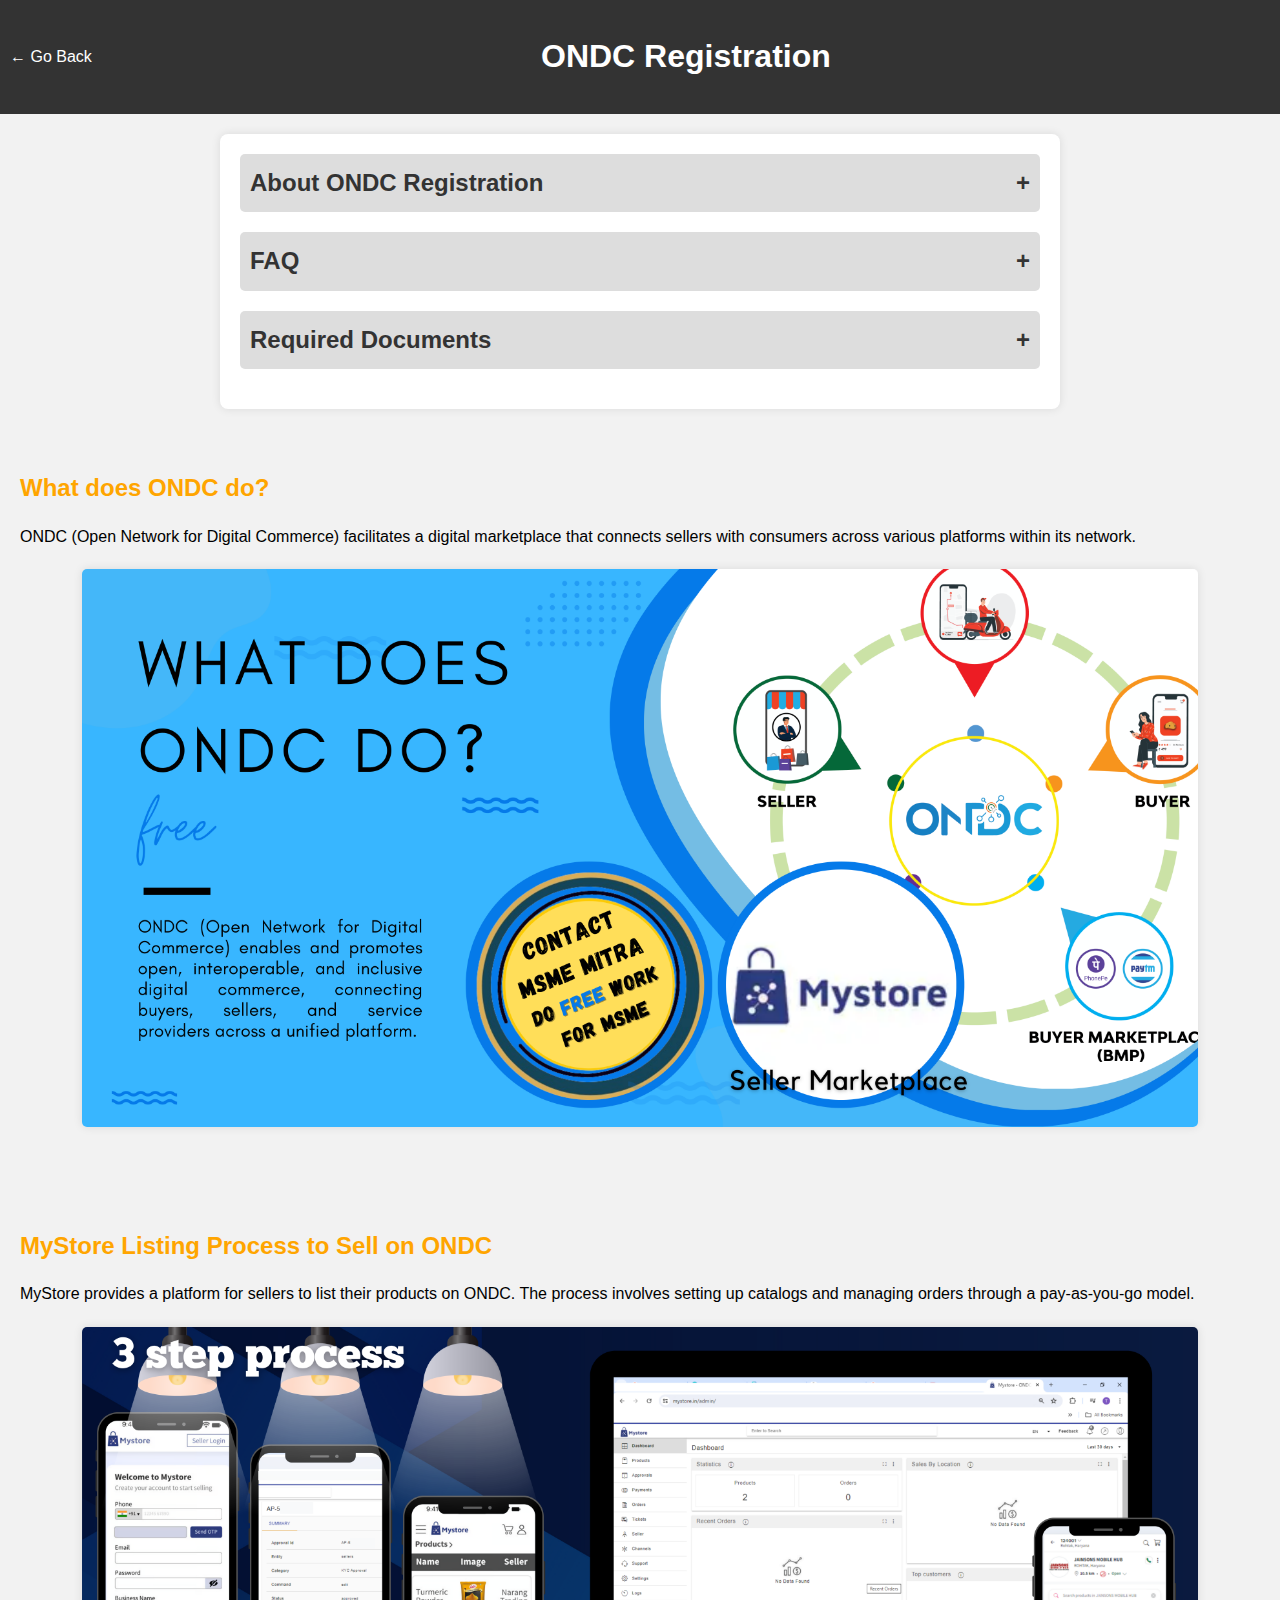
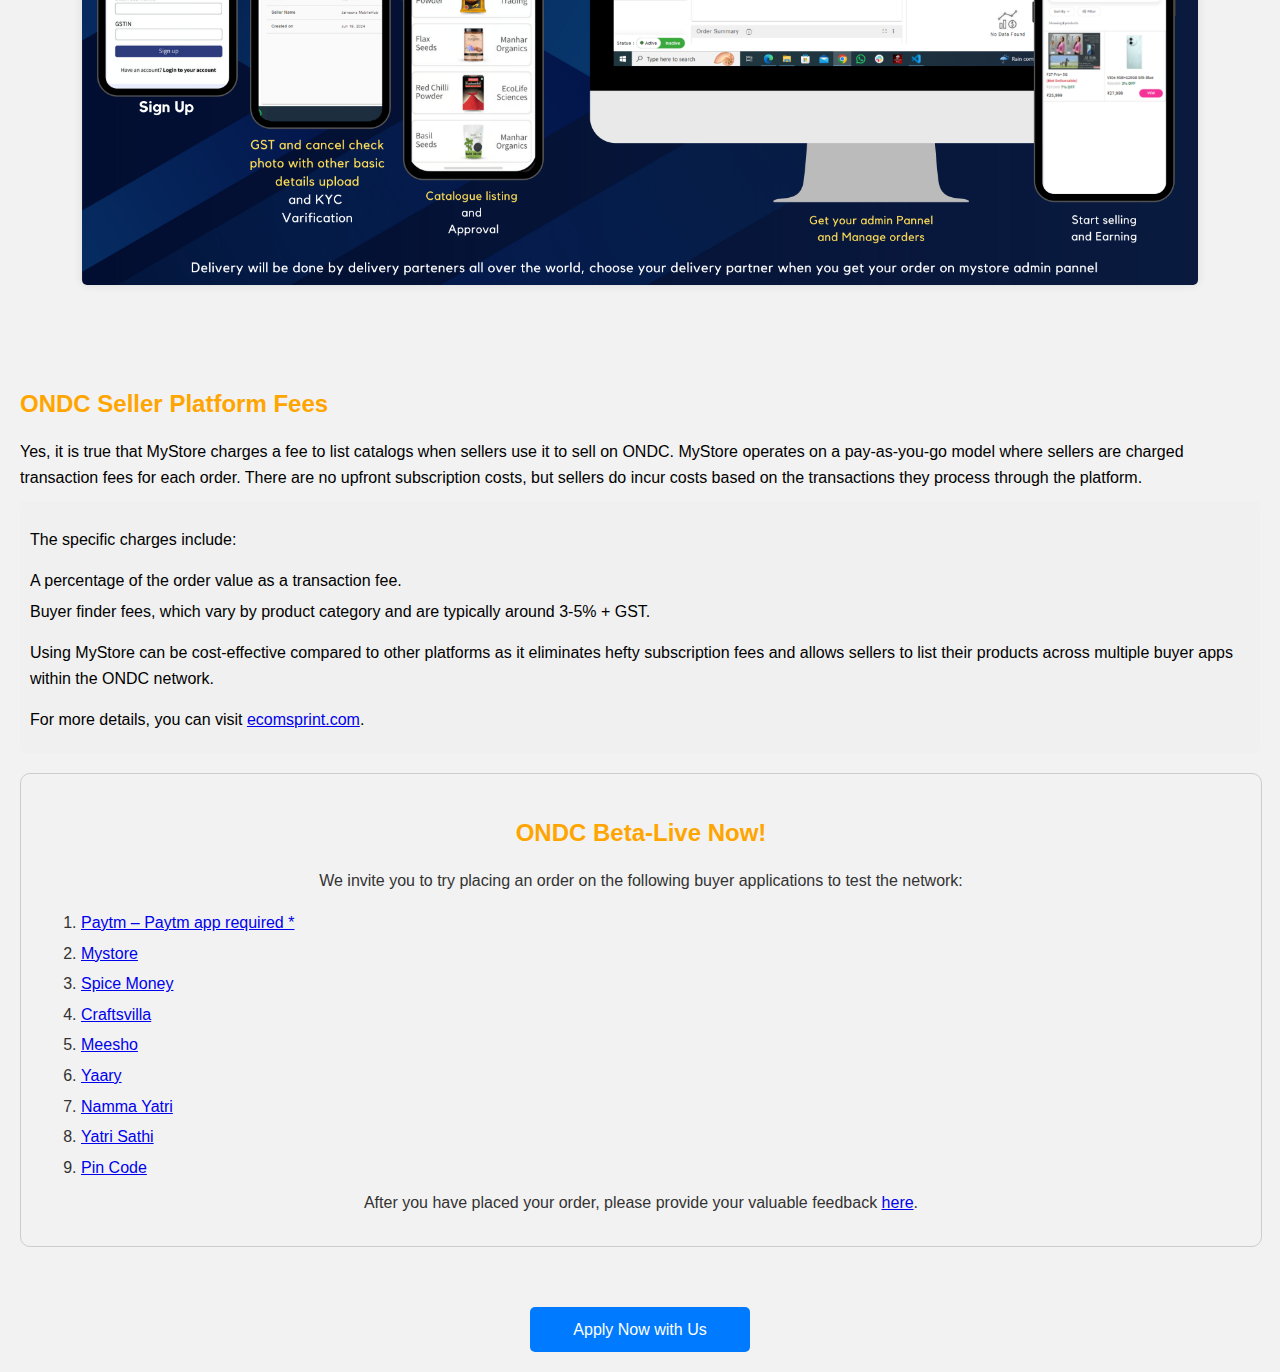
<file: ondcregistration.html>
<!DOCTYPE html>
<html lang="en">
<head>
    <meta charset="UTF-8">
    <meta name="viewport" content="width=device-width, initial-scale=1.0">
    <title>ONDC Registration Benefits</title>
    <style>
        body {
            font-family: Arial, sans-serif;
            line-height: 1.6;
            margin: 0;
            padding: 0;
            background-color: #f2f2f2;
        }

        header {
            background-color: #333;
            color: #fff;
            padding: 10px;
            display: flex;
            align-items: center;
        }

        .goback {
            text-decoration: none;
            color: #fff;
            margin-right: 10px;
        }

        .title {
            text-align: center;
            flex-grow: 1;
        }

        #benefits {
            max-width: 800px;
            margin: 20px auto;
            background-color: #fff;
            padding: 20px;
            border-radius: 8px;
            box-shadow: 0 0 10px rgba(0, 0, 0, 0.1);
        }

        .benefit {
            margin-bottom: 20px;
        }

        .toggle {
            cursor: pointer;
            background-color: #ddd;
            color: #333;
            padding: 10px;
            margin: 0;
            border-radius: 5px;
            display: flex;
            justify-content: space-between;
            align-items: center;
        }

        .details {
            padding: 10px;
            display: none;
        }

        .toggle.active {
            background-color: #5cb85c;
            color: #fff;
        }

        .toggle.active .toggle-icon {
            transform: rotate(45deg);
        }

        .toggle-icon {
            transition: transform 0.3s ease;
        }

        ul {
            list-style-type: none;
            padding: 0;
        }

        ul li {
            margin-bottom: 5px;
        }

        .apply-button {
            display: block;
            width: 200px;
            text-align: center;
            margin: 20px auto;
            padding: 10px;
            background-color: #007bff;
            color: #fff;
            text-decoration: none;
            border-radius: 5px;
            transition: background-color 0.3s ease;
        }

        .apply-button:hover {
            background-color: #0056b3;
        }
         h2, h3 {
    color: orange;
  }
  p {
    margin-bottom: 10px;
  }
  .highlight {
    background-color: #f0f0f0;
    padding: 10px;
    border-radius: 5px;}
    
   .section {
    margin-bottom: 40px;
    padding: 20px;
  }
  .section h2 {
    font-size: 24px;
    margin-bottom: 10px;
  }
  .section p {
    font-size: 16px;
  }
  .image-container {
    display: flex;
    justify-content: space-around;
    margin-top: 20px;
  }
  .image-container img {
    max-width: 90%;
    border-radius: 5px;
    box-shadow: 0 0 10px rgba(0,0,0,0.1);
  }
  .banner2 {
  position: relative;
  width: 100%; /* Adjust banner width */
  background-color: #f2f2f2; /* Light gray background */
  border: 1px solid #ccc;
  border-radius: 10px;
  overflow: hidden;
  margin-top: 20px; /* Adjust margin as needed */
}

.banner-content2 {
  position: relative;
  text-align: center;
  color: #333;
  padding: 20px;
}

.banner-content2 h2 {
  margin-bottom: 10px;
}

.banner-content2 ol {
  text-align: left;
  margin-bottom: 10px;
}

.banner-content2 ol li {
  margin-bottom: 5px;
}

.banner-content2 p:last-child {
  margin-top: 10px;
}
.business-briefing {
  max-width: 600px; /* Adjust maximum width */
  margin: 20px auto; /* Center align and provide some margin */
  padding: 20px;
  background-color: #f9f9f9; /* Light gray background */
  border: 1px solid #ccc;
  border-radius: 8px;
  text-align: center;
}

.business-briefing h2 {
  font-size: 24px;
  margin-bottom: 10px;
}

.business-briefing p {
  margin-bottom: 10px;
}

.business-briefing a {
  color: #007bff; /* Link color */
  text-decoration: none;
}

.business-briefing a:hover {
  text-decoration: underline; /* Underline on hover */
}


    </style>
</head>
<body>
    <header>
        <a href="#" class="goback">&larr; Go Back</a>
        <h1 class="title">ONDC Registration</h1>
    </header>

    <section id="benefits">
        <div class="benefit">
            <h2 class="toggle" data-toggle="about">About ONDC Registration <span class="toggle-icon">+</span></h2>
            <div class="details" id="about">
                <p>ONDC (Open Network for Digital Commerce) is a platform that promotes open networks developed on open-source methodology, using open specifications and open network protocols.</p>
                <h2>Go Onboard to Sell Products Online on ONDC</h2>

<p>ONDC (Open Network for Digital Commerce) provides a platform for sellers to list and sell products online through various buyer apps and collaborate with delivery services.</p>

<h3>Login and Registration</h3>
<p>To start selling on ONDC, sellers need to register and create an account. This involves providing basic details such as name, email, contact information, and setting up login credentials.</p>

<h3>KYC (Know Your Customer) Details</h3>
<p>As part of KYC requirements, sellers must submit the following documents:</p>
<ul>
  <li>Identity Proof (PAN Card, Aadhaar Card, Passport, etc.)</li>
  <li>Address Proof (Aadhaar Card, Voter ID, Driving License, etc.)</li>
  <li>Bank Account Details (for payment settlements)</li>
  <li>Business Registration Documents (GST Registration, Partnership Deed, etc.)</li>
  <li>Canceled Cheque</li>
</ul>

<h3>Catalogue Listing</h3>
<p>Sellers need to create a catalogue listing that includes:</p>
<ul>
  <li>Product Descriptions</li>
  <li>Images of Products</li>
  <li>Pricing Information</li>
  <li>Stock Availability</li>
</ul>

            </div>
        </div>

        <div class="benefit">
            <h2 class="toggle" data-toggle="faq">FAQ <span class="toggle-icon">+</span></h2>
            <div class="details" id="faq">
                <p><strong>Q: What is ONDC?</strong></p>
                <p>A: ONDC (Open Network for Digital Commerce) is a platform that promotes open networks developed on open-source methodology, using open specifications and open network protocols.</p>
                <h2>FAQ</h2>

<h3>1. How can I register as a seller on ONDC?</h3>
<p>You can register as a seller on ONDC by visiting their official website or through partner apps. Fill out the registration form with required details and complete the verification process.</p>

<h3>2. What are the benefits of selling on ONDC?</h3>
<p>ONDC offers access to a wide network of buyer apps, streamlined logistics, and visibility to a large customer base, enhancing sales opportunities for sellers.</p>

<h3>3. How do I manage payments and settlements?</h3>
<p>Payments from sales are settled directly into the seller's registered bank account. ONDC provides secure payment gateways for transactions.</p>

<h3>4. Is there any fee for selling on ONDC?</h3>
<p>Details regarding fees and commissions are typically outlined during the registration process. Sellers may incur charges based on transaction volumes and services utilized.</p>

<h3>5. Can I list products from multiple categories on ONDC?</h3>
<p>Yes, ONDC allows sellers to list products across various categories, provided they comply with platform policies and quality standards.</p>

            </div>
        </div>

        <div class="benefit">
            <h2 class="toggle" data-toggle="documents">Required Documents <span class="toggle-icon">+</span></h2>
            <div class="details" id="documents">
            <h3>Required Documents</h3>
<p>For listing branded products, sellers must provide:</p>
<ul>
  <li>Valid Dealer Bills of branded products</li>
  <li>License if they are a manufacturer</li>
  <li>Any other relevant authorization documents</li>
</ul>

<h3>Collaboration with Delivery Services</h3>
<p>Sellers can collaborate with various delivery service providers integrated with ONDC to manage order fulfillment and logistics.</p>

            </div>
        </div>
    </section>
    <section class="faq" id="faq">
    <div class="section">
        <h2>What does ONDC do?</h2>
        <p>ONDC (Open Network for Digital Commerce) facilitates a digital marketplace that connects sellers with consumers across various platforms within its network.</p>
        <div class="image-container">
          <img src="images/1.png" alt="ONDC Overview Image">
        </div>
      </div>
    
      <div class="section">
        <h2>MyStore Listing Process to Sell on ONDC</h2>
        <p>MyStore provides a platform for sellers to list their products on ONDC. The process involves setting up catalogs and managing orders through a pay-as-you-go model.</p>
        <div class="image-container">
          <img src="images/2.png" alt="MyStore Listing Process Image">
        </div>
      </div>
    </section>
    <section class="section">
    <h2>ONDC Seller Platform Fees</h2>
  <p>Yes, it is true that MyStore charges a fee to list catalogs when sellers use it to sell on ONDC. MyStore operates on a pay-as-you-go model where sellers are charged transaction fees for each order. There are no upfront subscription costs, but sellers do incur costs based on the transactions they process through the platform.</p>
  
  <div class="highlight">
    <p>The specific charges include:</p>
    <ul>
      <li>A percentage of the order value as a transaction fee.</li>
      <li>Buyer finder fees, which vary by product category and are typically around 3-5% + GST.</li>
    </ul>
    <p>Using MyStore can be cost-effective compared to other platforms as it eliminates hefty subscription fees and allows sellers to list their products across multiple buyer apps within the ONDC network.</p>
    <!-- Include the link to ecomsprint.com -->
  <p>For more details, you can visit <a href="https://ecomsprint.com/ondc-seller-platform-mystore-fees/" target="_blank">ecomsprint.com</a>.</p>
  </div>
  <div class="banner2">
    <div class="banner-content2">
      <h2>ONDC Beta-Live Now!</h2>
      <p>We invite you to try placing an order on the following buyer applications to test the network:</p>
      <ol>
        <li><a href="https://tinyurl.com/PONDC" target="_blank">Paytm – Paytm app required *</a></li>
        <li><a href="https://shop.mystore.in/en/" target="_blank">Mystore</a></li>
        <li><a href="https://www.spicesmartshop.com/" target="_blank">Spice Money</a></li>
        <li><a href="https://www.craftsvilla.com/" target="_blank">Craftsvilla</a></li>
        <li><a href="https://ondc.meesho.org" target="_blank">Meesho</a></li>
        <li><a href="https://yaary.in/" target="_blank">Yaary</a></li>
        <li><a href="https://nammayatri.in/" target="_blank">Namma Yatri</a></li>
        <li><a href="https://yatrisathi.in/" target="_blank">Yatri Sathi</a></li>
        <li><a href="https://www.pincode.com/" target="_blank">Pin Code</a></li>
      </ol>
      <p>After you have placed your order, please provide your valuable feedback <a href="https://forms.gle/xQoNNiRkE6hfYVkr7" target="_blank">here</a>.</p>
    </div>
  </div>
 
</section>

  
    <a href="index.html#enquiry" class="apply-button">Apply Now with Us</a>
 
    <script>
        document.addEventListener('DOMContentLoaded', function() {
            const toggles = document.querySelectorAll('.toggle');

            toggles.forEach(function(toggle) {
                toggle.addEventListener('click', function() {
                    const target = this.dataset.toggle;
                    const details = document.getElementById(target);

                    details.classList.toggle('active');
                    if (details.style.display === "none" || details.style.display === "") {
                        details.style.display = "block";
                    } else {
                        details.style.display = "none";
                    }

                    const icon = this.querySelector('.toggle-icon');
                    icon.textContent = details.style.display === "block" ? '−' : '+';
                });
            });
        });
    </script>
</body>
</html>
</file>
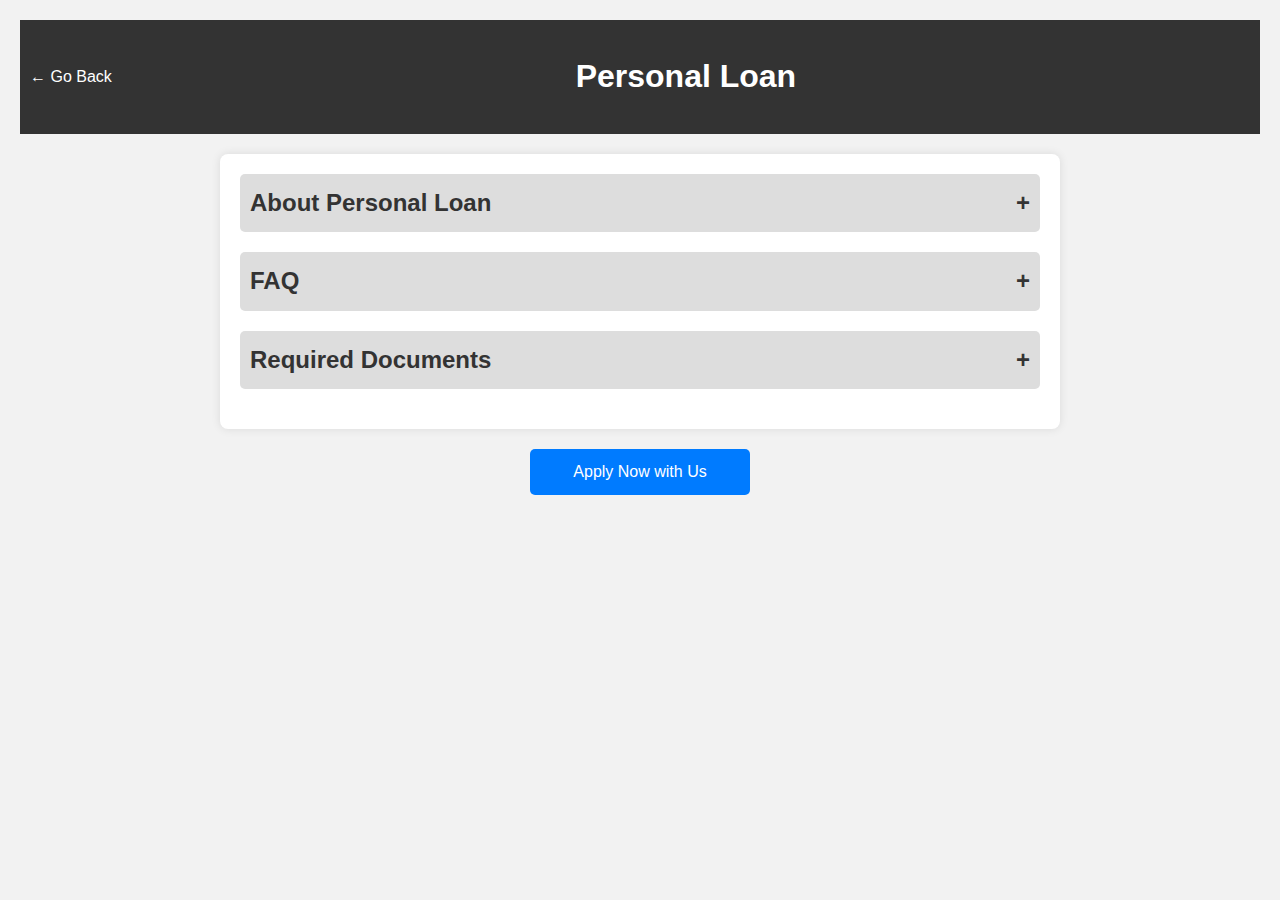
<file: personalloan.html>
<!DOCTYPE html>
<html lang="en">
<head>
    <meta charset="UTF-8">
    <meta name="viewport" content="width=device-width, initial-scale=1.0">
    <title>Personal Loan Benefits</title>
    <style>
        body {
            font-family: Arial, sans-serif;
            line-height: 1.6;
            margin: 20px;
            padding: 0;
            background-color: #f2f2f2;
        }

        header {
            background-color: #333;
            color: #fff;
            padding: 10px;
            display: flex;
            align-items: center;
        }

        .goback {
            text-decoration: none;
            color: #fff;
            margin-right: 10px;
        }

        .title {
            text-align: center;
            flex-grow: 1;
        }

        #benefits {
            max-width: 800px;
            margin: 20px auto;
            background-color: #fff;
            padding: 20px;
            border-radius: 8px;
            box-shadow: 0 0 10px rgba(0, 0, 0, 0.1);
        }

        .benefit {
            margin-bottom: 20px;
        }

        .toggle {
            cursor: pointer;
            background-color: #ddd;
            color: #333;
            padding: 10px;
            margin: 0;
            border-radius: 5px;
            display: flex;
            justify-content: space-between;
            align-items: center;
        }

        .details {
            padding: 10px;
            display: none;
        }

        .toggle.active {
            background-color: #5cb85c;
            color: #fff;
        }

        .toggle.active .toggle-icon {
            transform: rotate(45deg);
        }

        .toggle-icon {
            transition: transform 0.3s ease;
        }

        ul {
            list-style-type: none;
            padding: 0;
        }

        ul li {
            margin-bottom: 5px;
        }

        .apply-button {
            display: block;
            width: 200px;
            text-align: center;
            margin: 20px auto;
            padding: 10px;
            background-color: #007bff;
            color: #fff;
            text-decoration: none;
            border-radius: 5px;
            transition: background-color 0.3s ease;
        }

        .apply-button:hover {
            background-color: #0056b3;
        }
         h2, h3 {
    color: orange;
  }
  p {
    margin-bottom: 10px;
  }
    </style>
</head>
<body>
    <header>
        <a href="#" class="goback">&larr; Go Back</a>
        <h1 class="title">Personal Loan</h1>
    </header>

    <section id="benefits">
        <div class="benefit">
            <h2 class="toggle" data-toggle="about">About Personal Loan <span class="toggle-icon">+</span></h2>
            <div class="details" id="about">
                <p>Personal loans are unsecured loans that can be used for a variety of personal needs, such as debt consolidation, medical expenses, or home renovations.</p>
                <div class="section">
  <h2>About Personal Loan</h2>
  <p>A personal Loan is an unsecured Loan and one of the best loans for personal expenses, paying medical bills, planning your dream vacation or for marriage expenses. Personal Loans can act as a financial cushion for you at the time of emergency.</p>
  
  <h3>Key Features:</h3>
  <ul>
    <li><strong>Unsecured:</strong> Personal loans are generally unsecured, meaning they don't require collateral. Unlike a mortgage or auto loan where the property or vehicle acts as collateral, personal loans are approved based on the borrower's creditworthiness.</li>
    <li><strong>Fixed Amount:</strong> Borrowers receive a fixed amount of money upfront, which they repay over a predetermined period.</li>
    <li><strong>Fixed Term:</strong> Personal loans have a fixed repayment period, usually ranging from one to seven years. The borrower agrees to repay the loan within this timeframe.</li>
    <li><strong>Use:</strong> Personal loans can be used for various purposes, including debt consolidation, home improvements, medical expenses, weddings, vacations, or any other legitimate personal need.</li>
    <li><strong>Repayment:</strong> Borrowers repay personal loans in fixed monthly installments over the loan term. Each installment consists of a portion of the principal amount borrowed plus interest.</li>
    <li><strong>Penalties:</strong> Missing or late payments may result in penalties, fees, and damage to the borrower's credit score.</li>
    <li><strong>Flexibility:</strong> Some lenders offer flexibility in repayment terms, such as allowing borrowers to make extra payments or pay off the loan early without prepayment penalties.</li>
    <li><strong>Interest Rates:</strong> The interest rate on a personal loan depends on factors such as the borrower's creditworthiness, loan amount, loan term, and prevailing market rates.</li>
  </ul>
  
  <h3>Interest Rates:</h3>
  <p>You can apply for a Personal Loan online from our application and meet your diverse financial needs. You can avail a Personal Loan up to Rs. 50 lakh and meet a sudden personal emergency. The process of Loan application is instant and convenient and can be done online from the comfort of your home. The instant Personal Loan approval process ensures you have a seamless and stress-free borrowing experience.</p>
</div>
            </div>
        </div>

        <div class="benefit">
            <h2 class="toggle" data-toggle="faq">FAQ <span class="toggle-icon">+</span></h2>
            <div class="details" id="faq">
                <p><strong>Q: What is a personal loan?</strong></p>
                <p>A: A personal loan is an unsecured loan that can be used for personal needs like debt consolidation, medical expenses, or home renovations.</p>
                <div class="section">
  <h2>FAQ</h2>
  
  <div class="faq-item">
    <h3>1. How can I repay my Personal Loan?</h3>
    <p>You pay the loan in equal monthly installments (EMIS) through ECS or a standing instruction given to the lender to debit your Bank account with the EMI amount.</p>
  </div>
  
  <div class="faq-item">
    <h3>2. Do I need to provide any security or collateral to apply for a Personal Loan?</h3>
    <p>You don't need to provide any security, collateral, or guarantor to obtain a Personal Loan from the Lender.</p>
  </div>
  
  <div class="faq-item">
    <h3>3. How is the Personal Loan interest rate calculated?</h3>
    <p>Interest on a Personal Loan depends on various factors such as CIBIL score, Repayment History, Principal amount, and Tenure.</p>
  </div>
  
  <div class="faq-item">
    <h3>4. Can I foreclose or prepay my Personal Loan?</h3>
    <p>Yes, you can prepay or foreclose your Personal Loan. However, charges (and taxes) will be applicable for foreclosing a personal loan.</p>
  </div>
</div>

            </div>
        </div>

        <div class="benefit">
            <h2 class="toggle" data-toggle="documents">Required Documents <span class="toggle-icon">+</span></h2>
            <div class="details" id="documents">
            <div class="section">
  <h2>Required Documents</h2>
  
  <h3>KYC of Applicant</h3>
  <ul>
    <li>PAN of the Applicant</li>
    <li>Aadhaar Card of the Applicant</li>
    <li>Photograph</li>
  </ul>
  
  <h3>Employment Documents</h3>
  <ul>
    <li>Appointment letter</li>
    <li>Office I-Card</li>
    <li>Latest six months Salary Slips</li>
    <li>A copy of Form 16 issued by the company, if available</li>
  </ul>
  
  <h3>Financial Documents</h3>
  <ul>
    <li>Copy of the ITR and Computation for AY 2023-24, if available</li>
    <li>Copy of the ITR and Computation for AY 2022-23, if available</li>
    <li>Copy of the ITR and Computation for AY 2021-22, if available</li>
  </ul>
  
  <h3>Bank Statement</h3>
  <ul>
    <li>Bank Statement of last 12 Months</li>
  </ul>
  
  <h3>Existing Loans</h3>
  <ul>
    <li>Copy of Sanction letters of existing loans, if any</li>
    <li>Repayment Schedule of existing Loans, if any</li>
  </ul>
</div>

            </div>
        </div>
    </section>

    <a href="index.html#enquiry" class="apply-button">Apply Now with Us</a>

    <script>
        document.addEventListener('DOMContentLoaded', function() {
            const toggles = document.querySelectorAll('.toggle');

            toggles.forEach(function(toggle) {
                toggle.addEventListener('click', function() {
                    const target = this.dataset.toggle;
                    const details = document.getElementById(target);

                    details.classList.toggle('active');
                    if (details.style.display === "none" || details.style.display === "") {
                        details.style.display = "block";
                    } else {
                        details.style.display = "none";
                    }

                    const icon = this.querySelector('.toggle-icon');
                    icon.textContent = details.style.display === "block" ? '−' : '+';
                });
            });
        });
    </script>
</body>
</html>
</file>
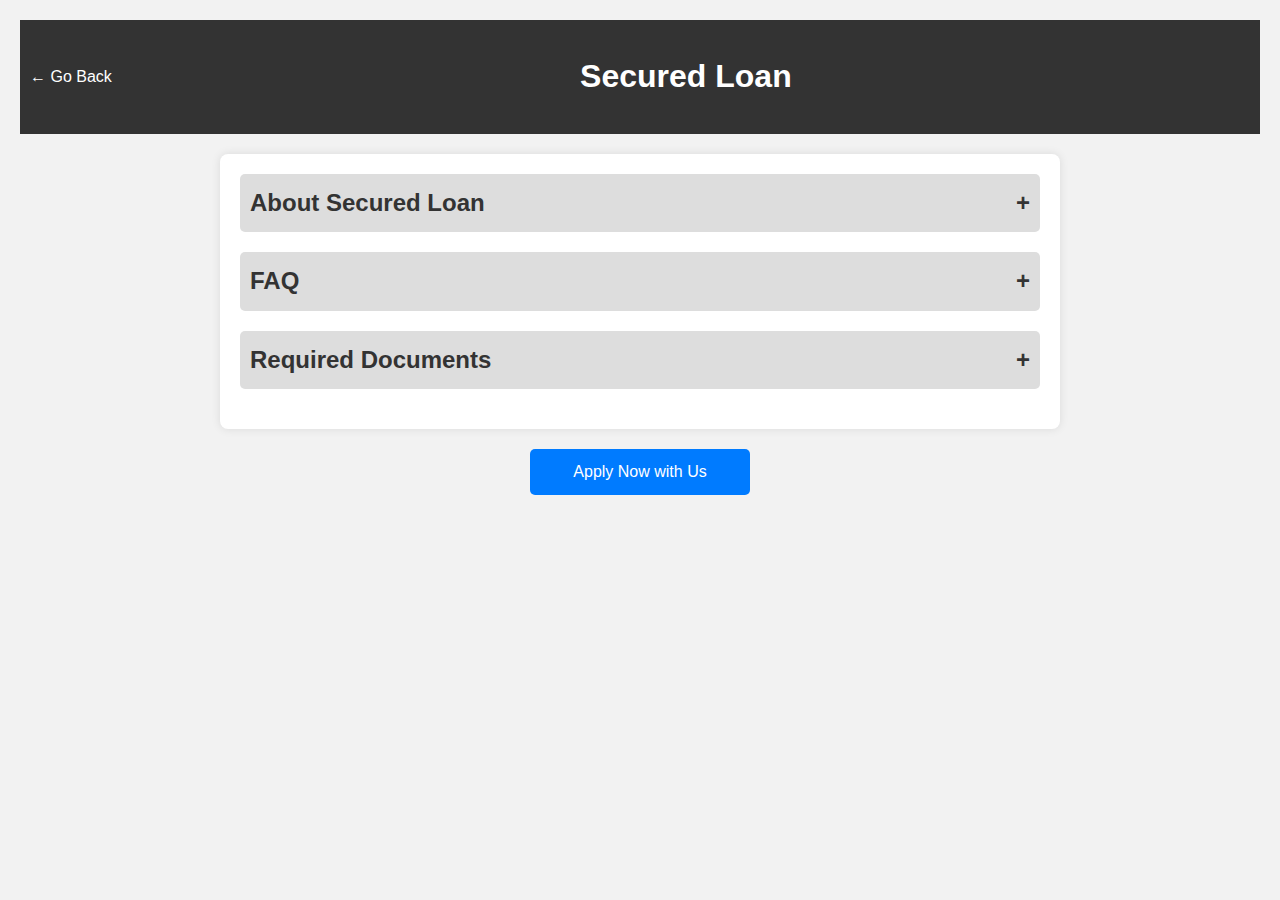
<file: securedloan.html>
<!DOCTYPE html>
<html lang="en">
<head>
    <meta charset="UTF-8">
    <meta name="viewport" content="width=device-width, initial-scale=1.0">
    <title>Secured Loan Benefits</title>
    <style>
        body {
            font-family: Arial, sans-serif;
            line-height: 1.6;
           
            padding: 0;
            background-color: #f2f2f2;
            font-family: Arial, sans-serif;
            line-height: 1.6;
            margin: 20px;
        }
      
        h2,h3 {
            color: orange;
        }
        ul {
            list-style-type: disc;
            padding-left: 20px;
        }

        header {
            background-color: #333;
            color: #fff;
            padding: 10px;
            display: flex;
            align-items: center;
        }

        .goback {
            text-decoration: none;
            color: #fff;
            margin-right: 10px;
        }

        .title {
            text-align: center;
            flex-grow: 1;
        }

        #benefits {
            max-width: 800px;
            margin: 20px auto;
            background-color: #fff;
            padding: 20px;
            border-radius: 8px;
            box-shadow: 0 0 10px rgba(0, 0, 0, 0.1);
        }

        .benefit {
            margin-bottom: 20px;
        }

        .toggle {
            cursor: pointer;
            background-color: #ddd;
            color: #333;
            padding: 10px;
            margin: 0;
            border-radius: 5px;
            display: flex;
            justify-content: space-between;
            align-items: center;
        }

        .details {
            padding: 10px;
            display: none;
        }

        .toggle.active {
            background-color: #5cb85c;
            color: #fff;
        }

        .toggle.active .toggle-icon {
            transform: rotate(45deg);
        }

        .toggle-icon {
            transition: transform 0.3s ease;
        }

        ul {
            list-style-type: disc;
            padding: 20px;
        }

        ul li {
            margin-bottom: 5px;
        }

        .apply-button {
            display: block;
            width: 200px;
            text-align: center;
            margin: 20px auto;
            padding: 10px;
            background-color: #007bff;
            color: #fff;
            text-decoration: none;
            border-radius: 5px;
            transition: background-color 0.3s ease;
        }

        .apply-button:hover {
            background-color: #0056b3;
        }
        .faq-section {
            margin-top: 20px;
        }
        .faq-question {
            font-weight: bold;
        }
        .faq-answer {
            margin-bottom: 20px;
        }
        .document-section {
            margin-top: 20px;
        }
        .document-category {
            font-weight: bold;
            margin-top: 10px;
        }
    </style>
</head>
<body>
    <header>
        <a href="#" class="goback">&larr; Go Back</a>
        <h1 class="title">Secured Loan</h1>
    </header>

    <section id="benefits">
        <div class="benefit">
            <h2 class="toggle" data-toggle="about">About Secured Loan <span class="toggle-icon">+</span></h2>
            <div class="details" id="about">
                <p>A secured loan is a loan provided to a business against collateral, such as property, equipment, or inventory. It offers lower interest rates, higher borrowing limits, and longer repayment terms compared to unsecured loans.</p>
                <h2>Secured Loan Benefits</h2>
    <p>A secured loan is a loan provided to businesses against any collateral, such as property, equipment, or inventory. Secured loans are cheaper, and have higher borrowing limits and longer repayment terms as compared to unsecured loans. Collateral is an asset, such as a home, plot, or other valuable property, that the lender can take possession of if the borrower fails to repay the loan according to the agreed terms. Secured loans are considered less risky for lenders because they have a form of security, which often results in lower interest rates and more favorable terms for borrowers.</p>
    
    <h2>Benefits of Secured Loans</h2>
    <ul>
        <li><strong>Lower Interest Rates:</strong> Because the loan is backed by collateral, lenders perceive it as less risky. This typically results in lower interest rates compared to unsecured loans.</li>
        <li><strong>Higher Borrowing Limits:</strong> Secured loans generally allow for larger loan amounts compared to unsecured loans. This is because the collateral provides assurance to the lender that they can recover their funds even if the borrower defaults.</li>
        <li><strong>Longer Repayment Terms:</strong> Borrowers often enjoy longer repayment periods with secured loans, spreading out payments over a more extended period. This can help manage cash flow more effectively.</li>
        <li><strong>Easier Approval:</strong> Secured loans can be easier to qualify for, especially for borrowers with less-than-perfect credit histories. The collateral reduces the lender's risk, making them more willing to extend credit.</li>
        <li><strong>Improved Credit Terms:</strong> With secured loans, borrowers may find more flexible terms, such as adjustable repayment schedules or the ability to renegotiate terms if needed.</li>
        <li><strong>Potential Tax Benefits:</strong> In some cases, the interest paid on secured loans may be tax-deductible. This can provide additional financial benefits to borrowers.</li>
    </ul>
    <p>These benefits make secured loans a preferred choice for businesses and individuals looking to access larger amounts of capital with more favorable terms and conditions.</p>

    <h2>Types of Secured Business Loans</h2>
    <ul>
        <li><strong>Loan against Property:</strong> A loan against property, also known as a mortgage loan or a property-backed loan, is a type of secured loan where money is borrowed from a lender against a mortgage of property (such as a house, land, or commercial property) as collateral.</li>
        <li><strong>Gold Loan:</strong> A gold loan is a type of secured loan where the money is borrowed from a lender against gold jewelry, coins, or bars as collateral. The value of the loan is usually a percentage of the gold's market value.</li>
        <li><strong>Cash Credit/Overdraft Limit:</strong> CC/OD can be availed to manage the working capital of the business. The CC can be collateral.</li>
    </ul>

    <h2>Rate of Interest</h2>
    <p>Secured business loan interest rates range between 8.75% p.a. to 14% p.a. Depending on the loan amount availed by you, your credit score, and repayment tenure, the rate of interest on your loan is decided.</p>
            </div>
        </div>

        <div class="benefit">
            <h2 class="toggle" data-toggle="faq">FAQ <span class="toggle-icon">+</span></h2>
            <div class="details" id="faq">
                <p><strong>Q: What is a secured loan?</strong></p>
                <p>A: A secured loan is backed by collateral, reducing risk for lenders and resulting in lower interest rates for borrowers.</p>
                <h2>FAQ</h2>
                <div class="faq-section">
                    <p class="faq-question">1. How do I know if the collateral is sufficient?</p>
                    <p class="faq-answer">For the lender to consider property/asset as collateral, the property/asset's current market value, as assessed by the lender, must be equal to or higher than the business loan you seek.</p>
            
                    <p class="faq-question">2. Is it mandatory to provide property as collateral?</p>
                    <p class="faq-answer">You need to provide collateral to get a secured business loan. However, you can provide equipment, machinery, stock, raw material, and other things as collateral if not land and property. You may have varied preferences in this regard.</p>
            
                    <p class="faq-question">3. Why should I provide collateral?</p>
                    <p class="faq-answer">The primary purpose of using collateral is to have some sort of assurance that the customer will repay the loan. If a customer fails to repay, the lender will have the right over the pledged asset/property and may sell it to recover the lost money. Since these loans may include vast sums of money, some sort of repayment guarantee is needed.</p>
            
                    <p class="faq-question">4. Will the collateral be immediately sold if I fail to pay an installment?</p>
                    <p class="faq-answer">In case you fail to make repayments on time continuously over a certain period, a protocol will be followed to remind you about the missing payments. If you fail to respond to the reminders, the lender will follow the set protocol of sending you a legal notice. Further, the case may be taken to the court of law or maybe auctioned based on the terms and conditions agreed upon at the time of loan disbursal.</p>
            
                    <p class="faq-question">5. If repayments are not made on time, does the lender take over all the proceedings from the sale of the collateral?</p>
                    <p class="faq-answer">If your property or asset is auctioned due to the failure of repayments, the lender will retain only the amount that you owe towards the loan repayment. In case of an excess received from the proceedings, it will be credited to your bank account.</p>
                </div>
            </div>
        </div>

        <div class="benefit">
            <h2 class="toggle" data-toggle="documents">Required Documents <span class="toggle-icon">+</span></h2>
            <div class="details" id="documents">
                <ul>
                    <h2>Required Documents</h2>

                    <div class="document-section">
                        <h3 class="document-category">KYC of Applicant</h3>
                        <ul>
                            <li>PAN of the Applicant</li>
                            <li>Aadhaar Card of the Applicant</li>
                            <li>Voter ID of the Applicant</li>
                            <li>Photograph</li>
                        </ul>
                    </div>
                
                    <div class="document-section">
                        <h3 class="document-category">KYC of Co-Applicant/Guarantor</h3>
                        <ul>
                            <li>PAN of Co-Applicant/Guarantor</li>
                            <li>Aadhaar of Co-Applicant/Guarantor</li>
                            <li>Voter ID of Co-Applicant/Guarantor</li>
                            <li>Photograph</li>
                        </ul>
                    </div>
                
                    <div class="document-section">
                        <h3 class="document-category">Business Documents</h3>
                        <ul>
                            <li>GST Registration certificate, if available</li>
                            <li>Udyam Registration Certificate, if available</li>
                            <li>Shop and Establishment Certificate, if available</li>
                            <li>Any Business Registration Document (e.g., Drug License, FSSAI, IEC, etc.), if available</li>
                            <li>Electricity Bill/Rent Agreement of office, if available</li>
                        </ul>
                    </div>
                
                    <div class="document-section">
                        <h3 class="document-category">Financial Documents</h3>
                        <ul>
                            <li>ITR, Computation, and Balance Sheet for AY 2023-24</li>
                            <li>ITR, Computation, and Balance Sheet for AY 2022-23</li>
                            <li>ITR, Computation, and Balance Sheet for AY 2021-22</li>
                        </ul>
                    </div>
                
                    <div class="document-section">
                        <h3 class="document-category">Bank Statement</h3>
                        <ul>
                            <li>Bank Statement of last 12 Months (Current Account, if available)</li>
                            <li>Bank Statement of last 12 Months (Saving Account, if available)</li>
                        </ul>
                    </div>
                
                    <div class="document-section">
                        <h3 class="document-category">GST Return</h3>
                        <ul>
                            <li>GST Return of the last 12 months, if available</li>
                        </ul>
                    </div>
                
                    <div class="document-section">
                        <h3 class="document-category">Existing Loans</h3>
                        <ul>
                            <li>Sanction letters of existing loans, if any</li>
                            <li>Repayment Schedule of existing Loans, if any</li>
                        </ul>
                    </div>
                
                    <div class="document-section">
                        <h3 class="document-category">Collateral Security</h3>
                        <ul>
                            <li>Complete Chain of Collateral Security</li>
                            <li>Copy of the Map, if available</li>
                        </ul>
                    </div>
                
                </ul>
            </div>
        </div>
    </section>

    <a href="index.html#enquiry" class="apply-button">Apply Now with Us</a>

    <script>
        document.addEventListener('DOMContentLoaded', function() {
            const toggles = document.querySelectorAll('.toggle');

            toggles.forEach(function(toggle) {
                toggle.addEventListener('click', function() {
                    const target = this.dataset.toggle;
                    const details = document.getElementById(target);

                    details.classList.toggle('active');
                    if (details.style.display === "none" || details.style.display === "") {
                        details.style.display = "block";
                    } else {
                        details.style.display = "none";
                    }

                    const icon = this.querySelector('.toggle-icon');
                    icon.textContent = details.style.display === "block" ? '−' : '+';
                });
            });
        });
    </script>
</body>
</html>
</file>
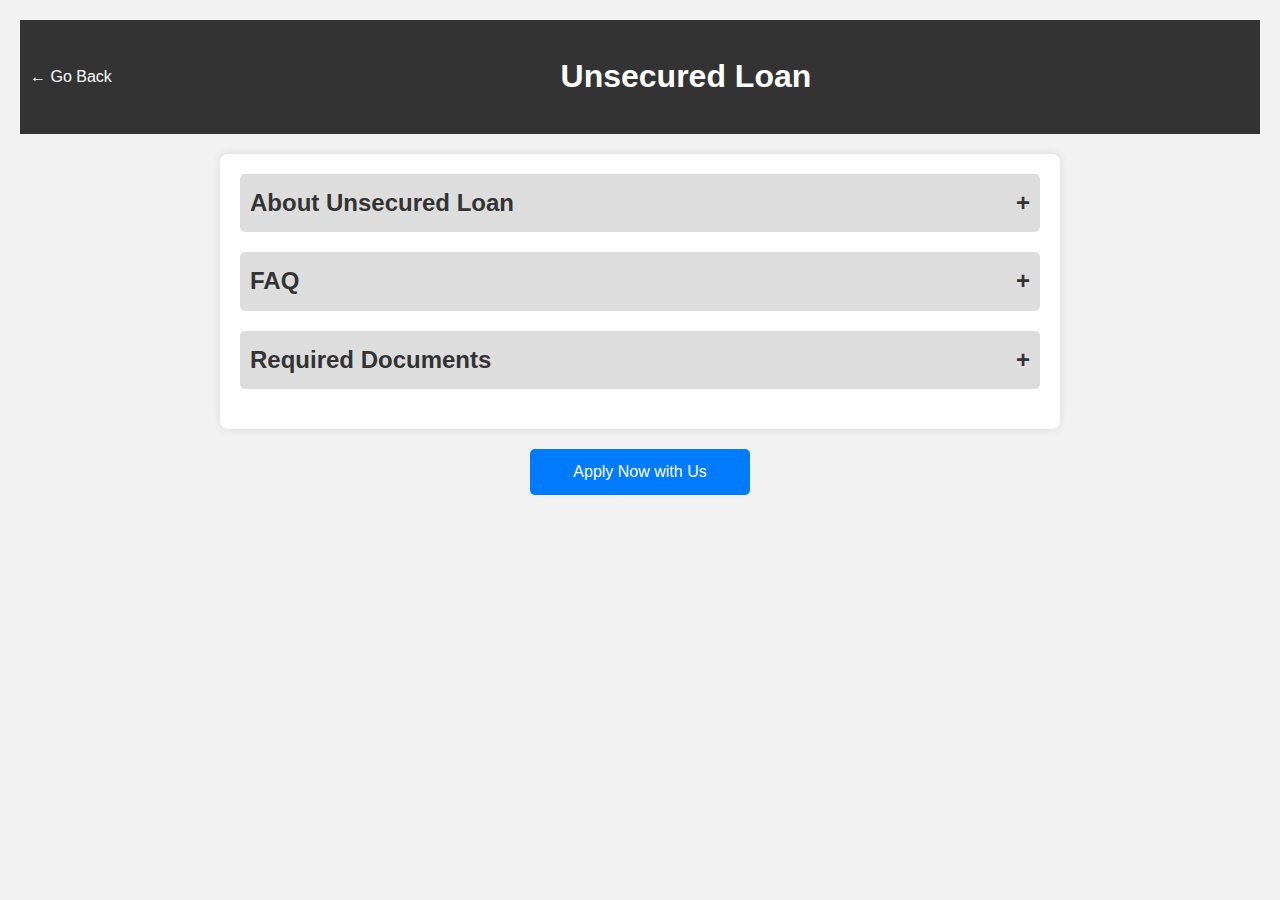
<file: unsecuredloan.html>
<!DOCTYPE html>
<html lang="en">
<head>
    <meta charset="UTF-8">
    <meta name="viewport" content="width=device-width, initial-scale=1.0">
    <title>Unsecured Loan Benefits</title>
    <style>
        body {
            font-family: Arial, sans-serif;
            line-height: 1.6;
            font-family: Arial, sans-serif;
            font-size: 16px;
            margin: 20px;
            padding: 0;
            background-color: #f2f2f2;
        }

        header {
            background-color: #333;
            color: #fff;
            padding: 10px;
            display: flex;
            align-items: center;
        }

        .goback {
            text-decoration: none;
            color: #fff;
            margin-right: 10px;
        }

        .title {
            text-align: center;
            flex-grow: 1;
        }

        #benefits {
            max-width: 800px;
            margin: 20px auto;
            background-color: #fff;
            padding: 20px;
            border-radius: 8px;
            box-shadow: 0 0 10px rgba(0, 0, 0, 0.1);
        }

        .benefit {
            margin-bottom: 20px;
        }

        .toggle {
            cursor: pointer;
            background-color: #ddd;
            color: #333;
            padding: 10px;
            margin: 0;
            border-radius: 5px;
            display: flex;
            justify-content: space-between;
            align-items: center;
        }

        .details {
            padding: 10px;
            display: none;
        }

        .toggle.active {
            background-color: #5cb85c;
            color: #fff;
        }

        .toggle.active .toggle-icon {
            transform: rotate(45deg);
        }

        .toggle-icon {
            transition: transform 0.3s ease;
        }

        ul {
            list-style-type: none;
            padding: 0;
        }

        ul li {
            margin-bottom: 5px;
        }

        .apply-button {
            display: block;
            width: 200px;
            text-align: center;
            margin: 20px auto;
            padding: 10px;
            background-color: #007bff;
            color: #fff;
            text-decoration: none;
            border-radius: 5px;
            transition: background-color 0.3s ease;
        }

        .apply-button:hover {
            background-color: #0056b3;
        }
        
        h2, h3 {
            color: orange;
        }
        ul {
            list-style-type: disc;
            padding-left: 20px;
        }
        .document-section {
            margin-top: 20px;
        }
        .document-category {
            font-weight: bold;
            margin-top: 10px;
        }
     
        p {
            margin-bottom: 10px;
        }
        .feature-list {
            margin-top: 10px;
            margin-left: 20px;
        }
        .faq-list {
            margin-top: 10px;
            margin-left: 20px;
        }
    </style>
</head>
<body>
    <header>
        <a href="#" class="goback">&larr; Go Back</a>
        <h1 class="title">Unsecured Loan</h1>
    </header>

    <section id="benefits">
        <div class="benefit">
            <h2 class="toggle" data-toggle="about">About Unsecured Loan <span class="toggle-icon">+</span></h2>
            <div class="details" id="about">
                <p>An unsecured loan is a loan not backed by collateral. It is based on the borrower's creditworthiness.</p>
                <h2>An Unsecured Business Loan</h2>

                <p>An unsecured business loan is a loan provided to a business without any collateral, such as property, equipment, or inventory. It is approved based on the creditworthiness and financials of the business and its owners.</p>
            
                <p>Eligible borrowers can get an Unsecured Business Loan for new businesses, business expansion, upgrading machinery, funding working capital, revamping the business space, etc. Micro, Small, and Medium Enterprises (MSMEs) can benefit from such loans under various Government Schemes.</p>
            
                <h3>Key Features:</h3>
            
                <div class="feature-list">
                    <p><strong>No Collateral:</strong> Unlike secured loans, which require assets as collateral, unsecured business loans are approved solely based on the borrower's creditworthiness and financial standing.</p>
                    <p><strong>Fixed Amount:</strong> Borrowers receive a predetermined amount of money upfront, which they repay over time in fixed installments.</p>
                    <p><strong>Flexible Use:</strong> Unsecured business loans can be used for various business purposes, including working capital, inventory purchases, equipment financing, expansion projects, marketing initiatives, or any other legitimate business.</p>
                    <p><strong>Quick Approval:</strong> The unsecured business loans are approved by the lenders swiftly.</p>
                </div>
            
            </div>
        </div>

        <div class="benefit">
            <h2 class="toggle" data-toggle="faq">FAQ <span class="toggle-icon">+</span></h2>
            <div class="details" id="faq">
                <p><strong>Q: What is an unsecured loan?</strong></p>
                <p>A: An unsecured loan is a loan that does not require collateral and is based on the borrower's creditworthiness.</p>
                <h2>FAQ - Unsecured Business Loans</h2>

                <div class="faq-list">
                    <h3>1. Who can avail Unsecured Business Loan?</h3>
                    <p>The businesses or professionals that do not have any assets as collateral can go for Unsecured Funding. The need for such a loan can be related to paying the dues, expansion, reconstruction, and many more. The MSMEs can be more benefited by unsecured loans as the government has established many schemes for the same.</p>
            
                    <h3>2. Is CIBIL score important for Unsecured Business Funding?</h3>
                    <p>CIBIL is the credit checking score of the borrower with the bank about his repayment capacity. The good credit score of the borrower helps easy disbursement of the loan. Also, an unsecured loan provides finance without collateral hence, the CIBIL Score is of utmost importance to check whether the borrower has a creditworthy relationship with the bank and the capacity to pay the loan in the mentioned period.</p>
            
                    <h3>3. How much amount can be raised in unsecured funding?</h3>
                    <p>There are no such fixed criteria upon the raising of finance of unsecured loans. Many banks can provide amounts up to 10 crores.</p>
            
                    <h3>4. What is the tenure of the unsecured loan?</h3>
                    <p>An unsecured loan can be given for a period between 48 months to 60 months.</p>
            
                    <h3>5. How should I repay that loan?</h3>
                    <p>An unsecured business loan can be repaid in Equated Monthly Installments (EMIs).</p>
                </div>
            
            </div>
        </div>

        <div class="benefit">
            <h2 class="toggle" data-toggle="documents">Required Documents <span class="toggle-icon">+</span></h2>
            <div class="details" id="documents">
                <ul>
                <h2>Required Documents</h2>

<div class="document-section">
    <h3 class="document-category">KYC of Applicant</h3>
    <ul>
        <li>PAN of the Applicant</li>
        <li>Aadhaar Card of the Applicant</li>
        <li>Voter ID of the Applicant</li>
        <li>Photograph</li>
    </ul>
</div>

<div class="document-section">
    <h3 class="document-category">KYC of Co-Applicant/Guarantor</h3>
    <ul>
        <li>PAN of Co-Applicant/Guarantor</li>
        <li>Aadhaar of Co-Applicant/Guarantor</li>
        <li>Voter ID of Co-Applicant/Guarantor</li>
        <li>Photograph</li>
    </ul>
</div>

<div class="document-section">
    <h3 class="document-category">Business Documents</h3>
    <ul>
        <li>GST Registration certificate, if available</li>
        <li>Udyam Registration Certificate, if available</li>
        <li>Shop and Establishment Certificate, if available</li>
        <li>Any Business Registration Document (e.g., Drug License, FSSAI, IEC, etc.), if available</li>
        <li>Electricity Bill/Rent Agreement of office, if available</li>
    </ul>
</div>

<div class="document-section">
    <h3 class="document-category">Financial Documents</h3>
    <ul>
        <li>ITR, Computation, and Balance Sheet for AY 2023-24</li>
        <li>ITR, Computation, and Balance Sheet for AY 2022-23</li>
        <li>ITR, Computation, and Balance Sheet for AY 2021-22</li>
    </ul>
</div>

<div class="document-section">
    <h3 class="document-category">Bank Statement</h3>
    <ul>
        <li>Bank Statement of last 12 Months </li>
    </ul>
</div>

<div class="document-section">
    <h3 class="document-category">GST Return</h3>
    <ul>
        <li>GST Return of the last 12 months, if available</li>
    </ul>
</div>

<div class="document-section">
    <h3 class="document-category">Existing Loans</h3>
    <ul>
        <li>Sanction letters of existing loans, if any</li>
        <li>Repayment Schedule of existing Loans, if any</li>
    </ul>
</div>

<div class="document-section">
    <h3 class="document-category">Collateral Security</h3>
    <ul>
        <li>Copy of Sanction letters of existing loans, if any</li>
        <li>Copy of Repayment Schedule of existing Loans, if any</li>
  
    </ul>
</div>

                </ul>
            </div>
        </div>
    </section>

    <a href="index.html#enquiry" class="apply-button">Apply Now with Us</a>

    <script>
        document.addEventListener('DOMContentLoaded', function() {
            const toggles = document.querySelectorAll('.toggle');

            toggles.forEach(function(toggle) {
                toggle.addEventListener('click', function() {
                    const target = this.dataset.toggle;
                    const details = document.getElementById(target);

                    details.classList.toggle('active');
                    if (details.style.display === "none" || details.style.display === "") {
                        details.style.display = "block";
                    } else {
                        details.style.display = "none";
                    }

                    const icon = this.querySelector('.toggle-icon');
                    icon.textContent = details.style.display === "block" ? '−' : '+';
                });
            });
        });
    </script>
</body>
</html>
</file>
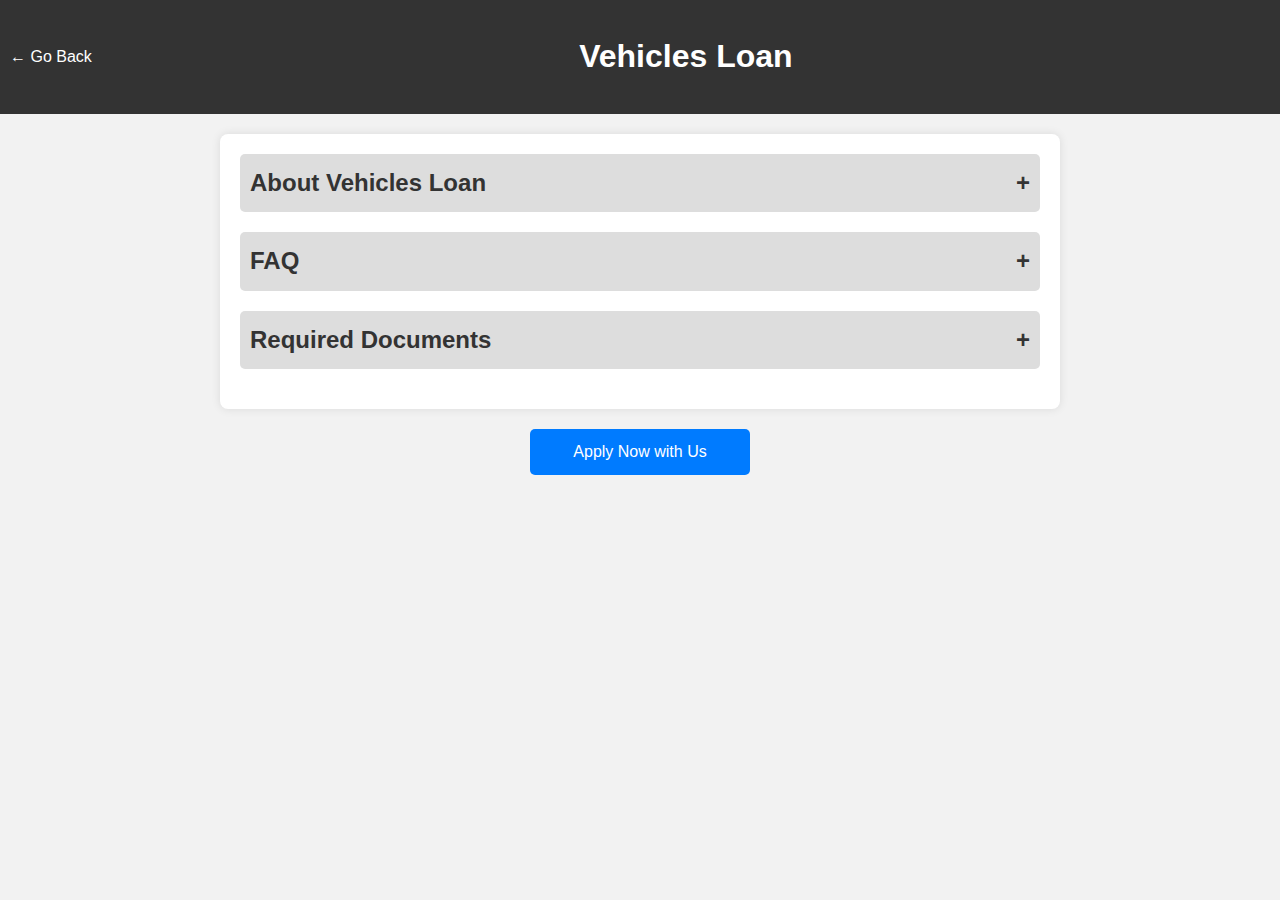
<file: vehiclesloan.html>
<!DOCTYPE html>
<html lang="en">
<head>
    <meta charset="UTF-8">
    <meta name="viewport" content="width=device-width, initial-scale=1.0">
    <title>Vehicles Loan Benefits</title>
    <style>
        body {
            font-family: Arial, sans-serif;
            line-height: 1.6;
            margin: 0;
            padding: 0;
            background-color: #f2f2f2;
        }

        header {
            background-color: #333;
            color: #fff;
            padding: 10px;
            display: flex;
            align-items: center;
        }

        .goback {
            text-decoration: none;
            color: #fff;
            margin-right: 10px;
        }

        .title {
            text-align: center;
            flex-grow: 1;
        }

        #benefits {
            max-width: 800px;
            margin: 20px auto;
            background-color: #fff;
            padding: 20px;
            border-radius: 8px;
            box-shadow: 0 0 10px rgba(0, 0, 0, 0.1);
        }

        .benefit {
            margin-bottom: 20px;
        }

        .toggle {
            cursor: pointer;
            background-color: #ddd;
            color: #333;
            padding: 10px;
            margin: 0;
            border-radius: 5px;
            display: flex;
            justify-content: space-between;
            align-items: center;
        }

        .details {
            padding: 10px;
            display: none;
        }

        .toggle.active {
            background-color: #5cb85c;
            color: #fff;
        }

        .toggle.active .toggle-icon {
            transform: rotate(45deg);
        }

        .toggle-icon {
            transition: transform 0.3s ease;
        }

        ul {
            list-style-type: none;
            padding: 0;
        }

        ul li {
            margin-bottom: 5px;
        }

        .apply-button {
            display: block;
            width: 200px;
            text-align: center;
            margin: 20px auto;
            padding: 10px;
            background-color: #007bff;
            color: #fff;
            text-decoration: none;
            border-radius: 5px;
            transition: background-color 0.3s ease;
        }

        .apply-button:hover {
            background-color: #0056b3;
        }
        h2, h3 {
    color: orange;
  }
  p {
    margin-bottom: 10px;
  }
    </style>
</head>
<body>
    <header>
        <a href="#" class="goback">&larr; Go Back</a>
        <h1 class="title">Vehicles Loan</h1>
    </header>

    <section id="benefits">
        <div class="benefit">
            <h2 class="toggle" data-toggle="about">About Vehicles Loan <span class="toggle-icon">+</span></h2>
            <div class="details" id="about">
                <p>Vehicles loans provide funding for the purchase of new or used vehicles, including cars, trucks, and commercial vehicles.</p>
                <h2>About Vehicles Loan</h2>
                <p>A Vehicle Loan is a loan that allows borrowers to purchase two and four-wheelers for personal use. The borrower typically borrows a certain amount of money from a lender, which is then repaid over a predetermined period of time, usually with interest. The purchased vehicle is hypothecated with the lenders.</p>
                
                <h3>Rate of Interest</h3>
                <p>Vehicle loan interest rates range between 8.70% p.a. to 12% p.a. Depending on the loan amount availed by you, your credit score, and repayment tenure, the rate of interest on your loan is decided.</p>
                
            </div>
        </div>

        <div class="benefit">
            <h2 class="toggle" data-toggle="faq">FAQ <span class="toggle-icon">+</span></h2>
            <div class="details" id="faq">
                <p><strong>Q: What is a vehicle loan?</strong></p>
                <p>A: A vehicle loan is a loan provided to finance the purchase of a new or used vehicle.</p>
                <h2>FAQ</h2>

                <h3>1. Do I need collateral for a Vehicle loan?</h3>
                <p>A vehicle loan is a loan granted to an individual/company interested in buying a Vehicle. Therefore a Vehicle loan is a secured loan where the Vehicle you buy acts as collateral. However, you do have to get the RC (registration certificate) of the car endorsed by the bank. This endorsement is canceled after repayment of the loan is completed.</p>
                
                <h3>2. What is the maximum amount of loan that I can avail?</h3>
                <p>The maximum loan amount approved may vary from one bank to the other bank. Usually, banks approve loan amounts that range from 80%-90% of the Vehicle's on-road price. In addition to these criteria, the percentage of financing offered depends on the price, type of car (standard/premium), and whether you are applying for a new or pre-owned car.</p>
                
                <h3>3. What is the typical tenure of a Vehicle loan?</h3>
                <p>The tenure of a Vehicle loan ranges from 1 year to 5 years. The shorter the loan tenure, the higher is the EMI payable and the reverse is true for longer car loan tenures.</p>
                
                <h3>4. Do I need a loan guarantor or co-borrower?</h3>
                <p>A loan guarantor or a co-borrower is only required if you are unable to meet the eligibility criteria stated by the lending institution such as monthly income, age, or credit score.</p>
                
                <h3>5. In which cases can my car loan application be rejected?</h3>
                <p>Your loan application may be rejected if you have a bad credit score, have defaulted on your repayments or applied for and been rejected for loans multiple times, etc. Also, you should meet the bank's eligibility criteria such as a minimum income level, age, previous relationship with the bank, etc. to get your loan approved.</p>
                
                <h3>6. Can I get financing for insurance and registration?</h3>
                <p>Vehicle loans do not cover the insurance or registration fees that you have to pay at the time of buying the vehicle. Vehicle insurance, which is mandatory, needs to be purchased separately and all vehicle registration-related costs also have to be borne by you as they are not covered by your Vehicle loan. However, there are few lenders that cover these costs under special schemes.</p>
                
                <h3>7. Can I pre-pay my Vehicle loan?</h3>
                <p>Pre-payment of Vehicle loans is allowed by many lenders however there are usually a few terms and conditions attached. For starters, the lenders only allow Vehicle loan repayment after you have completed specified loan tenure and there is usually a pre-payment penalty as well. It is recommended that you confirm all relevant charges with a bank before you make a pre-payment.</p>
                
                <h3>8. Can I sell my Vehicle before repayment of the Vehicle loan is completed?</h3>
                <p>No. Lenders who provide Vehicle loans will allow the vehicle to be sold to a new owner when the loan has been paid off in full. This is because you need to get a NOC from the lender before you can sell your vehicle and the document is released only after you have paid off the Vehicle loan in full.</p>
                
                <h3>9. How can I make my loan EMI payments?</h3>
                <p>Repayment of the loan can be done through post-dated cheques (PDC) provided by you to your lender when signing up for the Vehicle loan. The other option is an auto debit facility where the EMI is automatically debited from your savings/current account after you have provided an ECS (Electronic Clearing Service) mandate to the lender.</p>
                
            </div>
        </div>

        <div class="benefit">
            <h2 class="toggle" data-toggle="documents">Required Documents <span class="toggle-icon">+</span></h2>
            <div class="details" id="documents">
                <div class="document-section">
        <h3 class="document-category">KYC of Applicant</h3>
        <ul>
            <li>PAN of the Applicant</li>
            <li>Aadhaar Card of the Applicant</li>
            <li>Voter ID of the Applicant</li>
            <li>Photograph</li>
        </ul>
    </div>
    
    <div class="document-section">
        <h3 class="document-category">KYC of Co-Applicant/Guarantor</h3>
        <ul>
            <li>PAN of Co-Applicant/Guarantor</li>
            <li>Aadhaar of Co-Applicant/Guarantor</li>
            <li>Voter ID of Co-Applicant/Guarantor</li>
            <li>Photograph</li>
        </ul>
    </div>
    
    <div class="document-section">
        <h3 class="document-category">Business Documents</h3>
        <ul>
            <li>GST Registration certificate, if available</li>
            <li>Udyam Registration Certificate, if available</li>
            <li>Shop and Establishment Certificate, if available</li>
            <li>Any Business Registration Document (e.g., Drug License, FSSAI, IEC, etc.), if available</li>
            <li>Electricity Bill/Rent Agreement of office, if available</li>
        </ul>
    </div>
    
    <div class="document-section">
        <h3 class="document-category">Financial Documents</h3>
        <ul>
            <li>ITR, Computation, and Balance Sheet for AY 2023-24</li>
            <li>ITR, Computation, and Balance Sheet for AY 2022-23</li>
            <li>ITR, Computation, and Balance Sheet for AY 2021-22</li>
        </ul>
    </div>
    
    <div class="document-section">
        <h3 class="document-category">Financial Documents for Salaried</h3>
        <ul>
            <li>Form 16 for AY 2023-24</li>
            <li>Salary Slip for the last year</li>
    
        </ul>
        
    </div>
    
    
    <div class="document-section">
        <h3 class="document-category">Bank Statement</h3>
        <ul>
            <li>Bank Statement of last 12 Months </li>
        </ul>
    </div>
    
    <div class="document-section">
        <h3 class="document-category">GST Return</h3>
        <ul>
            <li>GST Return of the last 12 months, if available</li>
        </ul>
    </div>
    
    <div class="document-section">
        <h3 class="document-category">Existing Loans</h3>
        <ul>
            <li>Sanction letters of existing loans, if any</li>
            <li>Repayment Schedule of existing Loans, if any</li>
        </ul>
    </div>
    <div class="document-section">
        <h3 class="document-category">Collateral Security</h3>
        <ul>
            <li>Copy of Sanction letters of existing loans, if any</li>
            <li>Copy of Repayment Schedule of existing Loans, if any</li>
      
        </ul>
    </div>
            </div>
        </div>
    </section>

    <a href="index.html#enquiry" class="apply-button">Apply Now with Us</a>

    <script>
        document.addEventListener('DOMContentLoaded', function() {
            const toggles = document.querySelectorAll('.toggle');

            toggles.forEach(function(toggle) {
                toggle.addEventListener('click', function() {
                    const target = this.dataset.toggle;
                    const details = document.getElementById(target);

                    details.classList.toggle('active');
                    if (details.style.display === "none" || details.style.display === "") {
                        details.style.display = "block";
                    } else {
                        details.style.display = "none";
                    }

                    const icon = this.querySelector('.toggle-icon');
                    icon.textContent = details.style.display === "block" ? '−' : '+';
                });
            });
        });
    </script>
</body>
</html>
</file>
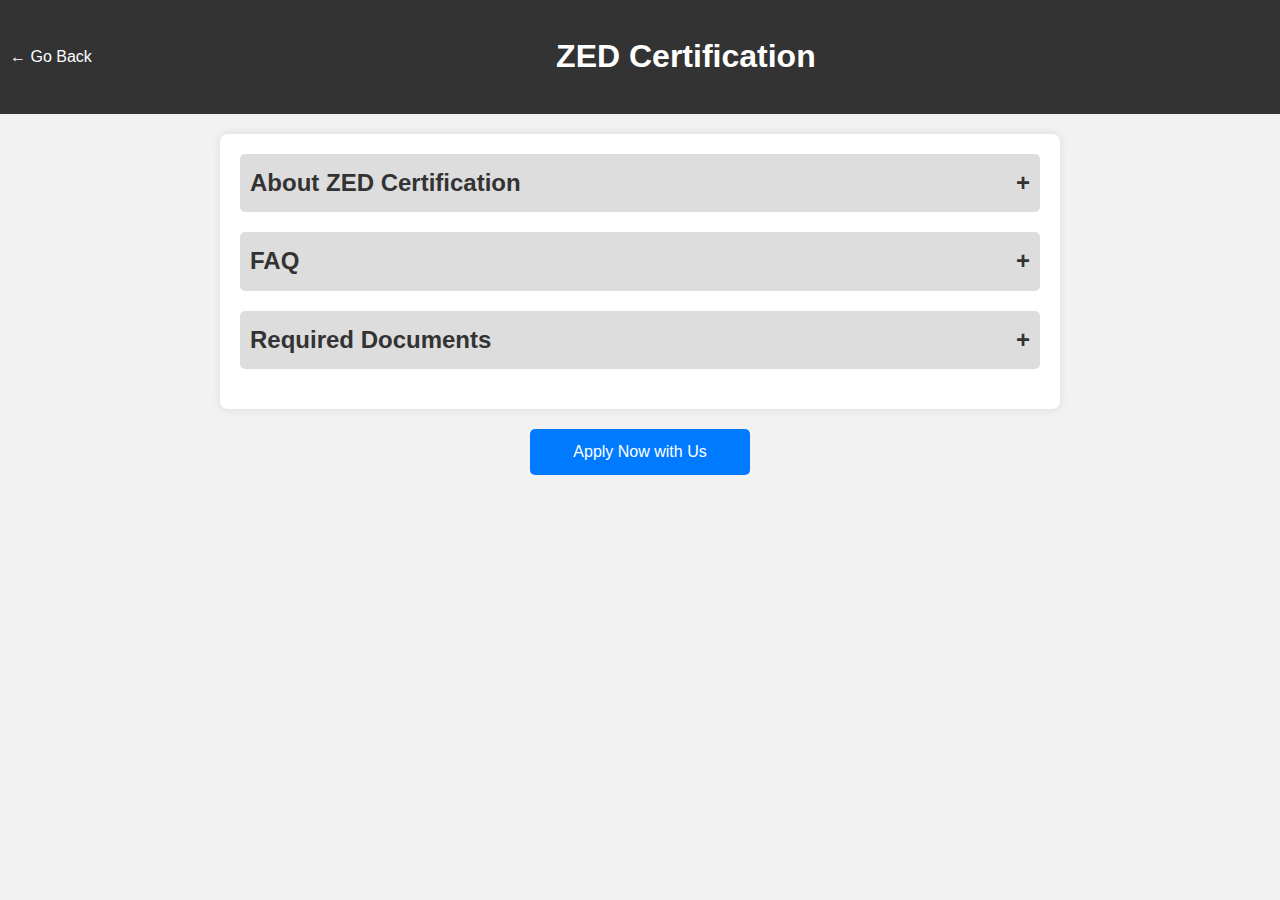
<file: zedcertification.html>
<!DOCTYPE html>
<html lang="en">
<head>
    <meta charset="UTF-8">
    <meta name="viewport" content="width=device-width, initial-scale=1.0">
    <title>ZED Certification Benefits</title>
    <style>
        body {
            font-family: Arial, sans-serif;
            line-height: 1.6;
            margin: 0;
            padding: 0;
            background-color: #f2f2f2;
        }

        header {
            background-color: #333;
            color: #fff;
            padding: 10px;
            display: flex;
            align-items: center;
        }

        .goback {
            text-decoration: none;
            color: #fff;
            margin-right: 10px;
        }

        .title {
            text-align: center;
            flex-grow: 1;
        }

        #benefits {
            max-width: 800px;
            margin: 20px auto;
            background-color: #fff;
            padding: 20px;
            border-radius: 8px;
            box-shadow: 0 0 10px rgba(0, 0, 0, 0.1);
        }

        .benefit {
            margin-bottom: 20px;
        }

        .toggle {
            cursor: pointer;
            background-color: #ddd;
            color: #333;
            padding: 10px;
            margin: 0;
            border-radius: 5px;
            display: flex;
            justify-content: space-between;
            align-items: center;
        }

        .details {
            padding: 10px;
            display: none;
        }

        .toggle.active {
            background-color: #5cb85c;
            color: #fff;
        }

        .toggle.active .toggle-icon {
            transform: rotate(45deg);
        }

        .toggle-icon {
            transition: transform 0.3s ease;
        }

        ul {
            list-style-type: none;
            padding: 0;
        }

        ul li {
            margin-bottom: 5px;
        }

        .apply-button {
            display: block;
            width: 200px;
            text-align: center;
            margin: 20px auto;
            padding: 10px;
            background-color: #007bff;
            color: #fff;
            text-decoration: none;
            border-radius: 5px;
            transition: background-color 0.3s ease;
        }

        .apply-button:hover {
            background-color: #0056b3;
        }
         h2, h3 {
    color: orange;
  }
  p {
    margin-bottom: 10px;
  }
    </style>
</head>
<body>
    <header>
        <a href="#" class="goback">&larr; Go Back</a>
        <h1 class="title">ZED Certification</h1>
    </header>

    <section id="benefits">
        <div class="benefit">
            <h2 class="toggle" data-toggle="about">About ZED Certification <span class="toggle-icon">+</span></h2>
            <div class="details" id="about">
                <p>ZED (Zero Defect Zero Effect) Certification is a scheme by the Government of India aimed at improving the quality and environmental performance of MSMEs.</p>
                <h2>About Zed Certificate</h2>
<p>The Zed certificate is a recognition issued by the Bureau of Indian Standards (BIS) under the Ministry of Consumer Affairs, Food & Public Distribution, Government of India. It signifies adherence to quality standards set by the BIS for products and services.</p>

<h3>Key Features:</h3>
<ul>
  <li><strong>Quality Assurance:</strong> The Zed certificate ensures that the product or service meets specified quality standards.</li>
  <li><strong>Consumer Trust:</strong> Products and services with a Zed certificate are trusted for their quality and adherence to safety standards.</li>
  <li><strong>Government Recognition:</strong> The Zed certificate is recognized by the Government of India, enhancing credibility and market acceptance.</li>
  <li><strong>Competitive Advantage:</strong> Businesses holding a Zed certificate gain a competitive edge by demonstrating commitment to quality and customer satisfaction.</li>
</ul>

<h3>Application Process:</h3>
<p>To obtain a Zed certificate, businesses must undergo a rigorous assessment by the BIS. This includes compliance with quality management systems, testing of products, and documentation of processes.</p>

<h3>Benefits:</h3>
<ul>
  <li><strong>Market Access:</strong> Products and services with a Zed certificate have easier access to domestic and international markets.</li>
  <li><strong>Consumer Confidence:</strong> Customers perceive products with a Zed certificate as reliable and safe, leading to increased sales and brand reputation.</li>
  <li><strong>Legal Compliance:</strong> Holding a Zed certificate ensures compliance with Indian standards, avoiding legal issues related to product quality.</li>
</ul>

            </div>
        </div>

        <div class="benefit">
            <h2 class="toggle" data-toggle="faq">FAQ <span class="toggle-icon">+</span></h2>
            <div class="details" id="faq">
                <p><strong>Q: What is ZED Certification?</strong></p>
                <p>A: ZED Certification is a scheme to encourage MSMEs to improve their quality standards and reduce environmental impacts.</p>
                <h2>FAQ</h2>

<h3>1. How can my business apply for a Zed certificate?</h3>
<p>Businesses can apply for a Zed certificate through the Bureau of Indian Standards (BIS) website or regional offices. The application process involves submission of documents, product testing, and audit of quality management systems.</p>

<h3>2. What are the criteria for obtaining a Zed certificate?</h3>
<p>Criteria include compliance with relevant Indian standards, implementation of quality management systems, and adherence to safety regulations. Products and services must undergo testing and verification by authorized laboratories.</p>

<h3>3. How long is a Zed certificate valid?</h3>
<p>A Zed certificate is typically valid for a specified period, after which businesses must undergo renewal by demonstrating continued compliance with quality standards.</p>

<h3>4. What are the advantages of holding a Zed certificate for export-oriented businesses?</h3>
<p>Export-oriented businesses benefit from easier access to international markets where compliance with recognized quality standards is mandatory. The Zed certificate facilitates market acceptance and enhances competitiveness.</p>

<h3>5. Can a Zed certificate be revoked?</h3>
<p>Yes, a Zed certificate can be revoked if a business fails to maintain compliance with quality standards or violates terms of certification. Regular audits and inspections ensure ongoing adherence to standards.</p>

            </div>
        </div>

        <div class="benefit">
            <h2 class="toggle" data-toggle="documents">Required Documents <span class="toggle-icon">+</span></h2>
            <div class="details" id="documents">
            <h2>Required Documents</h2>
<ul>
  <li><strong>KYC of Applicant:</strong>
    <ul>
      <li>PAN Card of the Applicant</li>
      <li>Aadhaar Card of the Applicant</li>
      <li>Photograph of the Applicant</li>
    </ul>
  </li>
  <li><strong>Business Documents:</strong>
    <ul>
      <li>Registration Certificate of the Business</li>
      <li>Memorandum and Articles of Association (for companies)</li>
      <li>Partnership Deed (for partnerships)</li>
    </ul>
  </li>
  <li><strong>Product Information:</strong>
    <ul>
      <li>Technical Specifications of the Product</li>
      <li>Testing Reports from Authorized Laboratories</li>
    </ul>
  </li>
  <li><strong>Quality Management Systems:</strong>
    <ul>
      <li>ISO Certification (if applicable)</li>
      <li>Quality Policy and Procedures</li>
      <li>Internal Audit Reports</li>
    </ul>
  </li>
</ul>

            </div>
        </div>
    </section>

    <a href="index.html#enquiry" class="apply-button">Apply Now with Us</a>

    <script>
        document.addEventListener('DOMContentLoaded', function() {
            const toggles = document.querySelectorAll('.toggle');

            toggles.forEach(function(toggle) {
                toggle.addEventListener('click', function() {
                    const target = this.dataset.toggle;
                    const details = document.getElementById(target);

                    details.classList.toggle('active');
                    if (details.style.display === "none" || details.style.display === "") {
                        details.style.display = "block";
                    } else {
                        details.style.display = "none";
                    }

                    const icon = this.querySelector('.toggle-icon');
                    icon.textContent = details.style.display === "block" ? '−' : '+';
                });
            });
        });
    </script>
</body>
</html>
</file>
<file: css/css/msmestyles.css>
body {
    font-family: Arial, sans-serif;
    margin: 0;
    padding: 0;
}

header {
    background-color: #333;
    padding: 10px 0;
}

nav ul {
    list-style: none;
    margin: 0;
    padding: 0;
    display: flex;
    justify-content: space-around;
}

nav li {
    margin: 0;
}

nav a {
    color: #fff;
    text-decoration: none;
    padding: 10px 20px;
    display: block;
}

@media (max-width: 768px) {
    nav {
        flex-direction: column;
        align-items: center;
        position: fixed;
        bottom: 0;
        left: 0;
        width: 100%;
        padding: 10px;
        background-color: #333;
        z-index: 1000;
    }

    nav ul {
        flex-direction: row;
    }

    nav li {
        margin-right: 0;
        margin-bottom: 10px;
    }

    nav a {
        padding: 10px;
    }
}

main {
    display: flex;
    flex-direction: column;
    align-items: center;
    padding: 2em;
}

@media (max-width: 768px) {
    main {
        font-size: 14px;
    }

    .main {
        width: 100%;
    }
}

h1, h2, h3 {
    color: #333;
    margin-bottom: 10px;
}

video {
	width: 100%;
	height: 300px;
	margin-bottom: 20px;
}

resource-list {
	list-style: none;
	margin: 0;
	padding: 0;
}

resource-list li {
	margin-bottom: 10px;
}

resource-list a {
	color: #337ab7;
	text-decoration: none;
}

contact-form {
	margin-top: 20px;
}

label {
	display: block;
	margin-bottom: 10px;
}

input, textarea {
	width: 100%;
	padding: 10px;
	margin-bottom: 20px;
	border: none;
	border-radius: 5px;
	box-shadow: 0 2px 4px rgba(0, 0, 0, 0.1);
}


button[type="submit"] {
	background-color: #337ab7;
	color: #fff;
	padding: 10px 20px;
	border: none;
	border-radius: 5px;
	cursor: pointer;
}

button[type="submit"]:hover {
	background-color: #23527c;
}

/* Media Query for Mobile Screens */
@media (max-width: 768px) {
    video {
        height: auto; /* Adjust video height to be responsive */
    }
/* General styles */
h1, h2, h3 {
    color: #333;
    margin-bottom: 10px;
}

video {
    width: 100%;
    height: 300px;
    margin-bottom: 20px;
}

resource-list {
    list-style: none;
    margin: 0;
    padding: 0;
}

resource-list li {
    margin-bottom: 10px;
}

resource-list a {
    color: #337ab7;
    text-decoration: none;
}

contact-form {
    margin-top: 20px;
}

label {
    display: block;
    margin-bottom: 10px;
}

input, textarea {
    width: 100%;
    padding: 10px;
    margin-bottom: 20px;
    border: none;
    border-radius: 5px;
    box-shadow: 0 2px 4px rgba(0, 0, 0, 0.1);
}

button[type="submit"] {
    background-color: #337ab7;
    color: #fff;
    padding: 10px 20px;
    border: none;
    border-radius: 5px;
    cursor: pointer;
}

button[type="submit"]:hover {
    background-color: #23527c;
}

    input, textarea {
        margin-bottom: 10px; /* Reduce margin bottom for smaller screens */
    }

    button[type="submit"] {
        padding: 10px 15px; /* Adjust button padding for smaller screens */
    }
}

body {
    font-family: 'Poppins', sans-serif;
}

.msme-profile {
    background-color: #ffffff;
    color: #000080;
    padding: 50px 0;
}

.msme-profile .container {
    width: 90%;
    margin: 0 auto;
    text-align: center;
}

.msme-profile .profile-header {
    display: flex;
    flex-direction: column;
    align-items: center;
    margin-bottom: 20px;
}

.msme-profile .profile-photo {
    width: 150px;
    height: 150px;
    border-radius: 50%;
    margin-bottom: 20px;
    border: 5px solid #000080;
}

.msme-profile h2 {
    font-size: 2.5em;
    color: #000080;
    margin-bottom: 20px;
}

.msme-profile .profile-content h3 {
    font-size: 2em;
    color: #000080;
    margin-bottom: 20px;
}

.msme-profile .responsibilities, .msme-profile .services {
    display: flex;
    flex-wrap: wrap;
    justify-content: center;
    margin-bottom: 30px;
}

.msme-profile .responsibility, .msme-profile .service {
    width: 45%;
    margin: 10px 2.5%;
    padding: 15px;
    background: #f0f8ff;
    border-radius: 10px;
    box-shadow: 0 4px 8px rgba(0, 0, 0, 0.1);
    display: flex;
    align-items: center;
    animation: slideIn 1s ease-in-out;
}

.msme-profile .responsibility:nth-child(odd), .msme-profile .service:nth-child(odd) {
    animation-delay: 0.2s;
}

.msme-profile .responsibility:nth-child(even), .msme-profile .service:nth-child(even) {
    animation-delay: 0.4s;
}

.msme-profile .responsibility .icon {
    font-size: 2em;
    margin-right: 15px;
}

.msme-profile .responsibility p, .msme-profile .service p {
    margin: 0;
    font-size: 1.2em;
    text-align: left;
}

.msme-profile .service-icon img {
    width: 140px;
    height: 140px;
    margin-right: 15px;
}

@keyframes slideIn {
    from {
        transform: translateY(20px);
        opacity: 0;
    }
    to {
        transform: translateY(0);
        opacity: 1;
    }
}
/* Media Query for Mobile Screens */
@media (max-width: 768px) {
body {
    font-family: 'Poppins', sans-serif;
}

.msme-profile {
    background-color: #ffffff;
    color: #000080;
    padding: 50px 0;
}

.msme-profile .container {
    width: 90%;
    margin: 0 auto;
    text-align: center;
}

.msme-profile .profile-header {
    display: flex;
    flex-direction: column;
    align-items: center;
    margin-bottom: 20px;
}

.msme-profile .profile-photo {
    width: 150px;
    height: 150px;
    border-radius: 50%;
    margin-bottom: 20px;
    border: 5px solid #000080;
}

.msme-profile h2 {
    font-size: 2.5em;
    color: #000080;
    margin-bottom: 20px;
}

.msme-profile .profile-content h3 {
    font-size: 2em;
    color: #000080;
    margin-bottom: 20px;
}

.msme-profile .responsibilities, .msme-profile .services {
    display: flex;
    flex-wrap: wrap;
    justify-content: center;
    margin-bottom: 30px;
}

.msme-profile .responsibility, .msme-profile .service {
    width: 100%; /* Full width on mobile screens */
    margin-bottom: 20px; /* Increased margin bottom for better spacing */
    padding: 15px;
    background: #f0f8ff;
    border-radius: 10px;
    box-shadow: 0 4px 8px rgba(0, 0, 0, 0.1);
    display: flex;
    align-items: center;
    animation: slideIn 1s ease-in-out;
}

.msme-profile .responsibility .icon {
    font-size: 2em;
    margin-right: 15px;
}

.msme-profile .responsibility p, .msme-profile .service p {
    margin: 0;
    font-size: 1.2em;
    text-align: left;
}

.msme-profile .service-icon img {
    width: 100%; /* Full width for service icons on mobile */
    max-width: 140px; /* Max width for service icons */
    height: auto; /* Maintain aspect ratio */
    margin-right: 15px;
}

@keyframes slideIn {
    from {
        transform: translateY(20px);
        opacity: 0;
    }
    to {
        transform: translateY(0);
        opacity: 1;
    }
}


    .msme-profile .responsibility, .msme-profile .service {
        width: 90%; /* Adjust width for better spacing on smaller screens */
    }
}

body {
    font-family: 'Poppins', sans-serif;
}

.schemes-benefits {
    background-color: #ffffff;
    color: #000080;
    padding: 50px 0;
}

.schemes-benefits .container {
    width: 90%;
    margin: 0 auto;
    text-align: center;
}

.schemes-benefits h3 {
    font-size: 2em;
    color: #000080;
    margin-bottom: 20px;
}

.schemes-benefits .services {
    display: flex;
    flex-wrap: wrap;
    justify-content: space-between;
    margin-bottom: 30px;
}

.schemes-benefits .service {
    width: 30%;
    margin-bottom: 20px;
    padding: 15px;
    background: #f0f8ff;
    border-radius: 10px;
    box-shadow: 0 4px 8px rgba(0, 0, 0, 0.1);
    display: flex;
    flex-direction: column;
    align-items: center;
    animation: slideIn 1s ease-in-out;
    position: relative;
}

.schemes-benefits .service .service-icon img {
    width: 140px;
    height: 140px;
    margin-bottom: 10px;
}

.schemes-benefits .service p {
    margin: 0;
    font-size: 1.2em;
    text-align: center;
}

.schemes-benefits .service .video-frame {
    width: 100%;
    height: 0;
    padding-bottom: 56.25%;
    position: relative;
    display: none;
}

.schemes-benefits .service .video-frame iframe {
    position: absolute;
    width: 100%;
    height: 100%;
    top: 0;
    left: 0;
}

.schemes-benefits .service:hover .video-frame {
    display: block;
}

/* Slide-in animation */
@keyframes slideIn {
    from {
        transform: translateY(20px);
        opacity: 0;
    }
    to {
        transform: translateY(0);
        opacity: 1;
    }
}
/* Media Query for Mobile Screens */
@media (max-width: 768px) {
body {
    font-family: 'Poppins', sans-serif;
}

.schemes-benefits {
    background-color: #ffffff;
    color: #000080;
    padding: 50px 0;
}

.schemes-benefits .container {
    width: 90%;
    margin: 0 auto;
    text-align: center;
}

.schemes-benefits h3 {
    font-size: 2em;
    color: #000080;
    margin-bottom: 20px;
}

.schemes-benefits .services {
    display: flex;
    flex-wrap: wrap;
    justify-content: space-around; /* Adjusted to space-around for better mobile layout */
    margin-bottom: 30px;
}

.schemes-benefits .service {
    width: 100%; /* Full width on mobile screens */
    margin-bottom: 20px;
    padding: 15px;
    background: #f0f8ff;
    border-radius: 10px;
    box-shadow: 0 4px 8px rgba(0, 0, 0, 0.1);
    display: flex;
    flex-direction: column;
    align-items: center;
    animation: slideIn 1s ease-in-out;
    position: relative;
}

.schemes-benefits .service .service-icon img {
    width: 100%; /* Full width for service icons on mobile */
    max-width: 140px;
    height: auto; /* Maintain aspect ratio */
    margin-bottom: 10px;
}

.schemes-benefits .service p {
    margin: 0;
    font-size: 1.2em;
    text-align: center;
}

.schemes-benefits .service .video-frame {
    width: 100%;
    height: 0;
    padding-bottom: 56.25%;
    position: relative;
    display: none;
}

.schemes-benefits .service .video-frame iframe {
    position: absolute;
    width: 100%;
    height: 100%;
    top: 0;
    left: 0;
}

.schemes-benefits .service:hover .video-frame {
    display: block;
}

/* Slide-in animation */
@keyframes slideIn {
    from {
        transform: translateY(20px);
        opacity: 0;
    }
    to {
        transform: translateY(0);
        opacity: 1;
    }
}


    .schemes-benefits .service {
        width: 90%; /* Adjust width for better spacing on smaller screens */
    }
}

body {
    font-family: 'Poppins', sans-serif;
}

.schemes-benefits {
    background-color: #ffffff;
    color: #000080;
    padding: 50px 0;
}

.schemes-benefits .container {
    width: 90%;
    margin: 0 auto;
    text-align: center;
}

.schemes-benefits h3 {
    font-size: 2em;
    color: #000080;
    margin-bottom: 20px;
}

.schemes-benefits .services {
    display: flex;
    flex-wrap: wrap;
    justify-content: space-between;
    margin-bottom: 30px;
}

.schemes-benefits .service {
    width: 30%;
    margin-bottom: 20px;
    padding: 15px;
    background: #f0f8ff;
    border-radius: 10px;
    box-shadow: 0 4px 8px rgba(0, 0, 0, 0.1);
    display: flex;
    flex-direction: column;
    align-items: center;
    position: relative;
    transition: background 0.3s ease;
}

.schemes-benefits .service .service-icon img {
    width: 140px;
    height: 140px;
    margin-bottom: 10px;
}

.schemes-benefits .service .service-name {
    font-size: 1.2em;
    font-weight: bold;
    cursor: pointer;
}

.schemes-benefits .service .service-details {
    display: none;
    text-align: left;
    background: #ffffff;
    border-radius: 10px;
    padding: 10px;
    box-shadow: 0 4px 8px rgba(0, 0, 0, 0.1);
    position: absolute;
    top: 100%;
    left: 0;
    width: 100%;
    z-index: 1110;
}

.schemes-benefits .service:hover .service-details {
    display: block;
}

.schemes-benefits .service .faq-title {
    font-size: 1.1em;
    color: #000080;
    cursor: pointer;
    margin-top: 10px;
}

.schemes-benefits .service .faq-content {
    display: none;
    margin-top: 5px;
}

.schemes-benefits .service .faq-content p {
    margin: 5px 0;
    font-size: 0.9em;
}

/* CIMSME brand colors */
.schemes-benefits .service {
    background: #E6F7FF;
}

.schemes-benefits .service .faq-title:hover {
    color: #1A73E8;
}
body {
    font-family: 'Poppins', sans-serif;
}

.schemes-benefits {
    background-color: #ffffff;
    color: #000080;
    padding: 50px 0;
}

.schemes-benefits .container {
    width: 90%;
    margin: 0 auto;
    text-align: center;
}

.schemes-benefits h3 {
    font-size: 2em;
    color: #000080;
    margin-bottom: 20px;
}

.schemes-benefits .services {
    display: flex;
    flex-wrap: wrap;
    justify-content: space-between;
    margin-bottom: 30px;
}

.schemes-benefits .service {
    width: 30%;
    margin-bottom: 20px;
    padding: 15px;
    background: #E6F7FF;
    border-radius: 10px;
    box-shadow: 0 4px 8px rgba(0, 0, 0, 0.1);
    display: flex;
    flex-direction: column;
    align-items: center;
    position: relative;
    transition: background 0.3s ease;
}

.schemes-benefits .service .service-icon img {
    width: 140px;
    height: 140px;
    margin-bottom: 10px;
}

.schemes-benefits .service .service-name {
    font-size: 1.2em;
    font-weight: bold;
    cursor: pointer;
}

.schemes-benefits .service .service-details {
    display: none;
    text-align: left;
    background: #ffffff;
    border-radius: 10px;
    padding: 10px;
    box-shadow: 0 4px 8px rgba(0, 0, 0, 0.1);
    position: absolute;
    top: 100%;
    left: 0;
    width: 100%;
    z-index: 10;
}

.schemes-benefits .service:hover .service-details {
    display: block;
}

.schemes-benefits .service .details-title {
    font-size: 1.1em;
    color: #000080;
    cursor: pointer;
    margin-top: 10px;
}

.schemes-benefits .service .details-content {
    display: none;
    margin-top: 5px;
}

.schemes-benefits .service .details-content p,
.schemes-benefits .service .details-content ul {
    margin: 5px 0;
    font-size: 0.9em;
}

/* CIMSME brand colors */
.schemes-benefits .service {
    background: #0892d1;
}

.schemes-benefits .service .details-title:hover {
    color: #1A73E8;
}
body {
    font-family: Arial, sans-serif;
    margin: 10px;
    padding: 0;
    background-color: #f4f4f9;
    color: #333;
}

header#discipline-section, section#awareness-section {
    background-color: #0056b3;
    color: #ffffff;
  
    display: flex;
    align-items: center;
    justify-content: center;
    text-align: left;
    height: 100vh;
    box-shadow: 0 4px 8px rgba(0, 0, 0, 0.1);
}

header#discipline-section .content, section#awareness-section .content {
    display: flex;
    justify-content: space-between;
    align-items: center;
    width: 90%;
}

header#discipline-section .text-content, section#awareness-section .text-content {
    max-width: 50%;
    animation: fadeInLeft 0.5s ease-out;
}

header#discipline-section .image-content, section#awareness-section .image-content {
    max-width: 40%;
    margin-left: 20%;
}

header#discipline-section .image-content img, section#awareness-section .image-content img {
    width: 100%;
    border-radius: 10px;
}

header#discipline-section h2, section#awareness-section h2 {
    color: #ffffff;
    margin-bottom: 20px;
    font-size: 2.5em;
    animation: slideInLeft 1s ease-out;
}

header#discipline-section h3, section#awareness-section h3 {
    color: #ffffff;
    margin-top: 30px;
}

header#discipline-section p, section#awareness-section p {
    font-size: 16px;
    line-height: 1.6;
    margin: 10px 0;
    color: #e0e0e0;
}

/* Animations */
@keyframes fadeInLeft {
    from {
        opacity: 0;
        transform: translateX(-50px);
    }
    to {
        opacity: 1;
        transform: translateX(0);
    }
}

@keyframes slideInLeft {
    from {
        transform: translateX(-100%);
    }
    to {
        transform: translateX(0);
    }
}

header#discipline-section, section#awareness-section {
    opacity: 0;
    transform: translateY(50px);
    transition: transform 0.6s ease-out, opacity 0.6s ease-out;
}

header#discipline-section.active, section#awareness-section.active {
    opacity: 1;
    transform: translateY(0);
}


/* Media Query for Mobile Screens */
@media (max-width: 768px) {
    
    
    header#discipline-section, section#awareness-section {
        background-color: #0056b3;
        color: #ffffff;
        display: flex;
        flex-direction: column;
        align-items: center;
        justify-content: flex-start;
        text-align: center;
        min-height: 100vh;
        box-shadow: 0 4px 8px rgba(0, 0, 0, 0.1);
        padding: 20px;
    }
    
    header#discipline-section .content, section#awareness-section .content {
        width: 100%;
        max-width: 900px;
        text-align: center;
    }
    
    header#discipline-section .image-content, section#awareness-section .image-content {
        margin-bottom: 20px;
    }
    
    header#discipline-section .image-content img, section#awareness-section .image-content img {
        width: 100%;
        border-radius: 10px;
    }
    
    header#discipline-section h2, section#awareness-section h2 {
        color: #ffffff;
        margin-bottom: 20px;
        font-size: 2.5em;
        animation: slideInLeft 1s ease-out;
    }
    
    header#discipline-section h3, section#awareness-section h3 {
        color: #ffffff;
        margin-top: 30px;
    }
    
    header#discipline-section p, section#awareness-section p {
        font-size: 16px;
        line-height: 1.6;
        margin: 10px 0;
        color: #e0e0e0;
    }
    
    /* Animations */
    @keyframes fadeInLeft {
        from {
            opacity: 0;
            transform: translateX(-50px);
        }
        to {
            opacity: 1;
            transform: translateX(0);
        }
    }
    
    @keyframes slideInLeft {
        from {
            transform: translateX(-100%);
        }
        to {
            transform: translateX(0);
        }
    }
    
    header#discipline-section, section#awareness-section {
        opacity: 0;
        transform: translateY(50px);
        transition: transform 0.6s ease-out, opacity 0.6s ease-out;
    }
    
    header#discipline-section.active, section#awareness-section.active {
        opacity: 1;
        transform: translateY(0);
    }
    body {
        margin: 1px;
    }
    header#discipline-section .image-content, section#awareness-section .image-content {
        align-items: center;
        width: 60%;
    }
    
    header#discipline-section .image-content img, section#awareness-section .image-content img {
        border-radius: 10px;
        align-items: center;
    }
    
    header#discipline-section, section#awareness-section {
        padding: 10px;
    }

    header#discipline-section h2, section#awareness-section h2 {
        font-size: 1em;
    }

    header#discipline-section h3, section#awareness-section h3 {
        font-size: 1em;
    }

    header#discipline-section p, section#awareness-section p {
        font-size: 10px;
    }
}


.form-container {
    position: relative;
    z-index: 10;
    padding: 20px;
    background-color: rgba(0, 0, 0, 0.5);
    border-radius: 8px;
    max-width: 800px;
    margin: 50px auto; /* Adjust margin for top spacing */
    box-shadow: 0 4px 8px rgba(0, 0, 0, 0.1);
    overflow-y: auto; /* Enable vertical scrolling */
    max-height: calc(100% - 100px); /* Ensure the form is scrollable if it overflows the viewport */
}

.containerqabox h2 {
    color: #007bff; /* Blue color for headings */
    text-align: center;

}

.form-group {
    margin-bottom: 15px;
}

.form-group label {
    display: block;
    text-align: left;
    color: #ffffff; /* Blue color for labels */
}

.form-group input,
.form-group select,
.form-group textarea {
    width: 100%;
    padding: 10px;
    margin-top: 5px;
    border: 1px solid #007bff; /* Blue border */
    border-radius: 4px;
    box-sizing: border-box;
}

button {
    display: inline-block;
    padding: 10px 20px;
    background-color: #2aebe1; /* Blue background for buttons */
    color: rgb(65, 59, 59);
    border: none;
    border-radius: 4px;
    cursor: pointer;
    transition: background-color 0.3s;
}

button:hover {
    background-color: #0056b3; /* Darker blue on hover */
}



/* Media Query for Mobile Screens */
@media (max-width: 768px) {
.form-container {
    position: relative;
    z-index: 10;
    padding: 20px;
    background-color: rgba(0, 0, 0, 0.5);
    border-radius: 8px;
    max-width: 800px;
    margin: 50px auto; /* Adjust margin for top spacing */
    box-shadow: 0 4px 8px rgba(0, 0, 0, 0.1);
    overflow-y: auto; /* Enable vertical scrolling */
    max-height: calc(100% - 100px); /* Ensure the form is scrollable if it overflows the viewport */
}

.containerqabox h2 {
    color: #007bff; /* Blue color for headings */
    text-align: center;
    font-size: 2em; /* Adjust font size for mobile */
}

.form-group {
    margin-bottom: 15px;
}

.form-group label {
    display: block;
    text-align: left;
    color: #ffffff; /* Blue color for labels */
}

.form-group input,
.form-group select,
.form-group textarea {
    width: 100%;
    padding: 10px;
    margin-top: 5px;
    border: 1px solid #007bff; /* Blue border */
    border-radius: 4px;
    box-sizing: border-box;
    font-size: 16px; /* Adjust font size for mobile */
}

button {
    display: inline-block;
    padding: 10px 20px;
    background-color: #2aebe1; /* Blue background for buttons */
    color: rgb(65, 59, 59);
    border: none;
    border-radius: 4px;
    cursor: pointer;
    transition: background-color 0.3s;
    font-size: 16px; /* Adjust font size for mobile */
}

button:hover {
    background-color: #0056b3; /* Darker blue on hover */
}

    .form-container {
        padding: 15px; /* Reduced padding for smaller screens */
        margin: 30px auto; /* Adjusted margin for better spacing */
    }

    .containerqabox h2 {
        font-size: 1.8em; /* Adjusted font size for smaller screens */
    }

    .form-group input,
    .form-group select,
    .form-group textarea {
        font-size: 14px; /* Adjusted font size for smaller screens */
    }

    button {
        font-size: 14px; /* Adjusted font size for smaller screens */
    }
}

.containertop {
    background-color: #171c22b2;
}
.section-with-background {
    background-image: url('bg_1.jpg');
    background-size: cover; /* Ensures the image covers the entire background */
    background-repeat: no-repeat; /* Prevents the image from repeating */
    /* Optionally, you can add more background properties like position */
    padding: 50px; /* Adjust padding as needed */
    text-align: center; /* Center content within the section */
    color: #fff; /* Text color for better contrast */
}

.headline {
    font-size: 2em; /* Adjust the font size as needed */
}
.highlight {
   color: yellow;
    font-style: italic; /* Cursive font style */
    padding: 0 5px; /* Optional: adds some space around the highlighted word */
}
#hanging-icon {
    position: relative;
    width: 70px; /* Adjust the width as needed */
    height: 70px; /* Adjust the height as needed */
    margin: 0 auto;
}

.rope {
    position: absolute;
    top: 0;
    left: 50%;
    width: 2px;
    height: 100px; /* Adjust the length of the rope */
    background: white;
    transform: translateX(-50%);
    animation: swing 2s ease-in-out infinite;
}

.icon1 {
    position: absolute;
    bottom: -10;
    left: 90%;
    transform: translateX(-50%);
    width: 300%;
    height: auto;
    animation: swing 2s ease-in-out infinite;
}

@keyframes swing {
    0%, 100% {
        transform: translateX(-50%) rotate(0deg);
    }
    50% {
        transform: translateX(-50%) rotate(10deg);
    }
}
.enquire-button {
    display: grid;
    background-color: #FFD700; /* Yellow background */
    color: white; /* White text */
    padding: 15px 30px;
    font-size: 16px;
    border: none;
    border-radius: 25px; /* Rounded corners */
    box-shadow: 0 0 10px 5px rgba(255, 215, 0, 0.6); /* Yellow shine shadow */
    text-decoration: none;
    font-weight: bold;
    text-align: center;
    transition: transform 0.3s;
}

.enquire-button:hover {
    transform: scale(1.05);
    color: black;
}
.whatsapp {
    position: fixed;
    bottom: 60px;
    right: 20px;
    z-index: 1120;
  }
  /* Base styles */


/* Responsive font sizes */
@media (max-width: 768px) {
    body {
        font-size: 14px;
    }

    .schemes-benefits .service {
        width: 25%; /* Two columns on tablet screens */
    }
}

@media (max-width: 480px) {
    .schemes-benefits .service {
        width: 100%; /* Full width on smaller screens */
    }
}
/* Media Queries for Responsive Design */

@media (max-width: 768px) {
    .section-with-background {
        padding: 20px; /* Further reduced padding for smaller screens */
    }

    .headline {
        font-size: 1.5em; /* Adjusted font size for smaller screens */
    }

    .enquire-button {
        padding: 10px 20px; /* Adjusted padding for smaller screens */
        font-size: 12px; /* Adjusted font size for smaller screens */
    }
}

@media (max-width: 480px) {
    .section-with-background {
        padding: 15px; /* Minimal padding for very small screens */
    }

    .headline {
        font-size: 1.2em; /* Further reduced font size for very small screens */
    }

    .rope {
        height: 60px; /* Adjusted rope length for very small screens */
    }

    .icon1 {
        left: 70%; /* Further adjusted left position for very small screens */
        width: 150%; /* Further adjusted width for very small screens */
    }

    .enquire-button {
        padding: 8px 16px; /* Further reduced padding for very small screens */
        font-size: 10px; /* Further reduced font size for very small screens */
    }
}
.announcement {
    padding: 20px;
    background-color: #0056b3;
    color: white;
    text-align: center;
    border-radius: 8px;
    margin: 20px 0;
    animation: fadeIn 2s ease-in-out;
}

.announcement h2 {
    font-size: 2em;
    margin-bottom: 10px;
}

.announcement p {
    font-size: 1.2em;
    margin-bottom: 20px;
}

.announcement .cta-button {
    display: inline-block;
    padding: 10px 20px;
    background-color: #f39c12;
    color: white;
    text-decoration: none;
    border-radius: 5px;
    font-size: 1.2em;
    animation: pulse 1.5s infinite;
}

.announcement .cta-button:hover {
    background-color: #e67e22;
}

@keyframes fadeIn {
    from {
        opacity: 0;
    }
    to {
        opacity: 1;
    }
}

@keyframes pulse {
    0% {
        transform: scale(1);
    }
    50% {
        transform: scale(1.05);
    }
    100% {
        transform: scale(1);
    }
}
</file>
<file: css/flaticon.css>
/*
  	Flaticon icon font: Flaticon
  	Creation date: 04/01/2019 13:45
  	*/


@font-face {
  font-family: "Flaticon";
  src: url("../fonts/flaticon/font/Flaticon.eot");
  src: url("../fonts/flaticon/font/Flaticon.eot?#iefix") format("embedded-opentype"),
       url("../fonts/flaticon/font/Flaticon.woff") format("woff"),
       url("../fonts/flaticon/font/Flaticon.ttf") format("truetype"),
       url("../fonts/flaticon/font/Flaticon.svg#Flaticon") format("svg");
  font-weight: normal;
  font-style: normal;
}

@media screen and (-webkit-min-device-pixel-ratio:0) {
  @font-face {
    font-family: "Flaticon";
    src: url("../fonts/flaticon/font/Flaticon.svg#Flaticon") format("svg");
  }
}

[class^="flaticon-"]:before, [class*=" flaticon-"]:before,
[class^="flaticon-"]:after, [class*=" flaticon-"]:after {   
  font-family: Flaticon;
  font-style: normal;
  font-weight: normal;
  font-variant: normal;
  text-transform: none;
  line-height: 1;

  /* Better Font Rendering =========== */
  -webkit-font-smoothing: antialiased;
  -moz-osx-font-smoothing: grayscale;
}

.flaticon-ideas:before { content: "\f100"; }
.flaticon-flasks:before { content: "\f101"; }
.flaticon-analysis:before { content: "\f102"; }
.flaticon-ux-design:before { content: "\f103"; }
.flaticon-web-design:before { content: "\f104"; }
.flaticon-idea:before { content: "\f105"; }
.flaticon-innovation:before { content: "\f106"; }
</file>
<file: css/icomoon.css>
@font-face {
  font-family: 'icomoon';
  src:  url('../fonts/icomoon/icomoon.eot?6tt51o');
  src:  url('../fonts/icomoon/icomoon.eot?6tt51o#iefix') format('embedded-opentype'),
    url('../fonts/icomoon/icomoon.ttf?6tt51o') format('truetype'),
    url('../fonts/icomoon/icomoon.woff?6tt51o') format('woff'),
    url('../fonts/icomoon/icomoon.svg?6tt51o#icomoon') format('svg');
  font-weight: normal;
  font-style: normal;
}

[class^="icon-"], [class*=" icon-"] {
  /* use !important to prevent issues with browser extensions that change fonts */
  font-family: 'icomoon' !important;
  speak: none;
  font-style: normal;
  font-weight: normal;
  font-variant: normal;
  text-transform: none;
  line-height: 1;

  /* Better Font Rendering =========== */
  -webkit-font-smoothing: antialiased;
  -moz-osx-font-smoothing: grayscale;
}

.icon-asterisk:before {
  content: "\f069";
}
.icon-plus:before {
  content: "\f067";
}
.icon-question:before {
  content: "\f128";
}
.icon-minus:before {
  content: "\f068";
}
.icon-glass:before {
  content: "\f000";
}
.icon-music:before {
  content: "\f001";
}
.icon-search:before {
  content: "\f002";
}
.icon-envelope-o:before {
  content: "\f003";
}
.icon-heart:before {
  content: "\f004";
}
.icon-star:before {
  content: "\f005";
}
.icon-star-o:before {
  content: "\f006";
}
.icon-user:before {
  content: "\f007";
}
.icon-film:before {
  content: "\f008";
}
.icon-th-large:before {
  content: "\f009";
}
.icon-th:before {
  content: "\f00a";
}
.icon-th-list:before {
  content: "\f00b";
}
.icon-check:before {
  content: "\f00c";
}
.icon-close:before {
  content: "\f00d";
}
.icon-remove:before {
  content: "\f00d";
}
.icon-times:before {
  content: "\f00d";
}
.icon-search-plus:before {
  content: "\f00e";
}
.icon-search-minus:before {
  content: "\f010";
}
.icon-power-off:before {
  content: "\f011";
}
.icon-signal:before {
  content: "\f012";
}
.icon-cog:before {
  content: "\f013";
}
.icon-gear:before {
  content: "\f013";
}
.icon-trash-o:before {
  content: "\f014";
}
.icon-home:before {
  content: "\f015";
}
.icon-file-o:before {
  content: "\f016";
}
.icon-clock-o:before {
  content: "\f017";
}
.icon-road:before {
  content: "\f018";
}
.icon-download:before {
  content: "\f019";
}
.icon-arrow-circle-o-down:before {
  content: "\f01a";
}
.icon-arrow-circle-o-up:before {
  content: "\f01b";
}
.icon-inbox:before {
  content: "\f01c";
}
.icon-play-circle-o:before {
  content: "\f01d";
}
.icon-repeat:before {
  content: "\f01e";
}
.icon-rotate-right:before {
  content: "\f01e";
}
.icon-refresh:before {
  content: "\f021";
}
.icon-list-alt:before {
  content: "\f022";
}
.icon-lock:before {
  content: "\f023";
}
.icon-flag:before {
  content: "\f024";
}
.icon-headphones:before {
  content: "\f025";
}
.icon-volume-off:before {
  content: "\f026";
}
.icon-volume-down:before {
  content: "\f027";
}
.icon-volume-up:before {
  content: "\f028";
}
.icon-qrcode:before {
  content: "\f029";
}
.icon-barcode:before {
  content: "\f02a";
}
.icon-tag:before {
  content: "\f02b";
}
.icon-tags:before {
  content: "\f02c";
}
.icon-book:before {
  content: "\f02d";
}
.icon-bookmark:before {
  content: "\f02e";
}
.icon-print:before {
  content: "\f02f";
}
.icon-camera:before {
  content: "\f030";
}
.icon-font:before {
  content: "\f031";
}
.icon-bold:before {
  content: "\f032";
}
.icon-italic:before {
  content: "\f033";
}
.icon-text-height:before {
  content: "\f034";
}
.icon-text-width:before {
  content: "\f035";
}
.icon-align-left:before {
  content: "\f036";
}
.icon-align-center:before {
  content: "\f037";
}
.icon-align-right:before {
  content: "\f038";
}
.icon-align-justify:before {
  content: "\f039";
}
.icon-list:before {
  content: "\f03a";
}
.icon-dedent:before {
  content: "\f03b";
}
.icon-outdent:before {
  content: "\f03b";
}
.icon-indent:before {
  content: "\f03c";
}
.icon-video-camera:before {
  content: "\f03d";
}
.icon-image:before {
  content: "\f03e";
}
.icon-photo:before {
  content: "\f03e";
}
.icon-picture-o:before {
  content: "\f03e";
}
.icon-pencil:before {
  content: "\f040";
}
.icon-map-marker:before {
  content: "\f041";
}
.icon-adjust:before {
  content: "\f042";
}
.icon-tint:before {
  content: "\f043";
}
.icon-edit:before {
  content: "\f044";
}
.icon-pencil-square-o:before {
  content: "\f044";
}
.icon-share-square-o:before {
  content: "\f045";
}
.icon-check-square-o:before {
  content: "\f046";
}
.icon-arrows:before {
  content: "\f047";
}
.icon-step-backward:before {
  content: "\f048";
}
.icon-fast-backward:before {
  content: "\f049";
}
.icon-backward:before {
  content: "\f04a";
}
.icon-play:before {
  content: "\f04b";
}
.icon-pause:before {
  content: "\f04c";
}
.icon-stop:before {
  content: "\f04d";
}
.icon-forward:before {
  content: "\f04e";
}
.icon-fast-forward:before {
  content: "\f050";
}
.icon-step-forward:before {
  content: "\f051";
}
.icon-eject:before {
  content: "\f052";
}
.icon-chevron-left:before {
  content: "\f053";
}
.icon-chevron-right:before {
  content: "\f054";
}
.icon-plus-circle:before {
  content: "\f055";
}
.icon-minus-circle:before {
  content: "\f056";
}
.icon-times-circle:before {
  content: "\f057";
}
.icon-check-circle:before {
  content: "\f058";
}
.icon-question-circle:before {
  content: "\f059";
}
.icon-info-circle:before {
  content: "\f05a";
}
.icon-crosshairs:before {
  content: "\f05b";
}
.icon-times-circle-o:before {
  content: "\f05c";
}
.icon-check-circle-o:before {
  content: "\f05d";
}
.icon-ban:before {
  content: "\f05e";
}
.icon-arrow-left:before {
  content: "\f060";
}
.icon-arrow-right:before {
  content: "\f061";
}
.icon-arrow-up:before {
  content: "\f062";
}
.icon-arrow-down:before {
  content: "\f063";
}
.icon-mail-forward:before {
  content: "\f064";
}
.icon-share:before {
  content: "\f064";
}
.icon-expand:before {
  content: "\f065";
}
.icon-compress:before {
  content: "\f066";
}
.icon-exclamation-circle:before {
  content: "\f06a";
}
.icon-gift:before {
  content: "\f06b";
}
.icon-leaf:before {
  content: "\f06c";
}
.icon-fire:before {
  content: "\f06d";
}
.icon-eye:before {
  content: "\f06e";
}
.icon-eye-slash:before {
  content: "\f070";
}
.icon-exclamation-triangle:before {
  content: "\f071";
}
.icon-warning:before {
  content: "\f071";
}
.icon-plane:before {
  content: "\f072";
}
.icon-calendar:before {
  content: "\f073";
}
.icon-random:before {
  content: "\f074";
}
.icon-comment:before {
  content: "\f075";
}
.icon-magnet:before {
  content: "\f076";
}
.icon-chevron-up:before {
  content: "\f077";
}
.icon-chevron-down:before {
  content: "\f078";
}
.icon-retweet:before {
  content: "\f079";
}
.icon-shopping-cart:before {
  content: "\f07a";
}
.icon-folder:before {
  content: "\f07b";
}
.icon-folder-open:before {
  content: "\f07c";
}
.icon-arrows-v:before {
  content: "\f07d";
}
.icon-arrows-h:before {
  content: "\f07e";
}
.icon-bar-chart:before {
  content: "\f080";
}
.icon-bar-chart-o:before {
  content: "\f080";
}
.icon-twitter-square:before {
  content: "\f081";
}
.icon-facebook-square:before {
  content: "\f082";
}
.icon-camera-retro:before {
  content: "\f083";
}
.icon-key:before {
  content: "\f084";
}
.icon-cogs:before {
  content: "\f085";
}
.icon-gears:before {
  content: "\f085";
}
.icon-comments:before {
  content: "\f086";
}
.icon-thumbs-o-up:before {
  content: "\f087";
}
.icon-thumbs-o-down:before {
  content: "\f088";
}
.icon-star-half:before {
  content: "\f089";
}
.icon-heart-o:before {
  content: "\f08a";
}
.icon-sign-out:before {
  content: "\f08b";
}
.icon-linkedin-square:before {
  content: "\f08c";
}
.icon-thumb-tack:before {
  content: "\f08d";
}
.icon-external-link:before {
  content: "\f08e";
}
.icon-sign-in:before {
  content: "\f090";
}
.icon-trophy:before {
  content: "\f091";
}
.icon-github-square:before {
  content: "\f092";
}
.icon-upload:before {
  content: "\f093";
}
.icon-lemon-o:before {
  content: "\f094";
}
.icon-phone:before {
  content: "\f095";
}
.icon-square-o:before {
  content: "\f096";
}
.icon-bookmark-o:before {
  content: "\f097";
}
.icon-phone-square:before {
  content: "\f098";
}
.icon-twitter:before {
  content: "\f099";
}
.icon-facebook:before {
  content: "\f09a";
}
.icon-facebook-f:before {
  content: "\f09a";
}
.icon-github:before {
  content: "\f09b";
}
.icon-unlock:before {
  content: "\f09c";
}
.icon-credit-card:before {
  content: "\f09d";
}
.icon-feed:before {
  content: "\f09e";
}
.icon-rss:before {
  content: "\f09e";
}
.icon-hdd-o:before {
  content: "\f0a0";
}
.icon-bullhorn:before {
  content: "\f0a1";
}
.icon-bell-o:before {
  content: "\f0a2";
}
.icon-certificate:before {
  content: "\f0a3";
}
.icon-hand-o-right:before {
  content: "\f0a4";
}
.icon-hand-o-left:before {
  content: "\f0a5";
}
.icon-hand-o-up:before {
  content: "\f0a6";
}
.icon-hand-o-down:before {
  content: "\f0a7";
}
.icon-arrow-circle-left:before {
  content: "\f0a8";
}
.icon-arrow-circle-right:before {
  content: "\f0a9";
}
.icon-arrow-circle-up:before {
  content: "\f0aa";
}
.icon-arrow-circle-down:before {
  content: "\f0ab";
}
.icon-globe:before {
  content: "\f0ac";
}
.icon-wrench:before {
  content: "\f0ad";
}
.icon-tasks:before {
  content: "\f0ae";
}
.icon-filter:before {
  content: "\f0b0";
}
.icon-briefcase:before {
  content: "\f0b1";
}
.icon-arrows-alt:before {
  content: "\f0b2";
}
.icon-group:before {
  content: "\f0c0";
}
.icon-users:before {
  content: "\f0c0";
}
.icon-chain:before {
  content: "\f0c1";
}
.icon-link:before {
  content: "\f0c1";
}
.icon-cloud:before {
  content: "\f0c2";
}
.icon-flask:before {
  content: "\f0c3";
}
.icon-cut:before {
  content: "\f0c4";
}
.icon-scissors:before {
  content: "\f0c4";
}
.icon-copy:before {
  content: "\f0c5";
}
.icon-files-o:before {
  content: "\f0c5";
}
.icon-paperclip:before {
  content: "\f0c6";
}
.icon-floppy-o:before {
  content: "\f0c7";
}
.icon-save:before {
  content: "\f0c7";
}
.icon-square:before {
  content: "\f0c8";
}
.icon-bars:before {
  content: "\f0c9";
}
.icon-navicon:before {
  content: "\f0c9";
}
.icon-reorder:before {
  content: "\f0c9";
}
.icon-list-ul:before {
  content: "\f0ca";
}
.icon-list-ol:before {
  content: "\f0cb";
}
.icon-strikethrough:before {
  content: "\f0cc";
}
.icon-underline:before {
  content: "\f0cd";
}
.icon-table:before {
  content: "\f0ce";
}
.icon-magic:before {
  content: "\f0d0";
}
.icon-truck:before {
  content: "\f0d1";
}
.icon-pinterest:before {
  content: "\f0d2";
}
.icon-pinterest-square:before {
  content: "\f0d3";
}
.icon-google-plus-square:before {
  content: "\f0d4";
}
.icon-google-plus:before {
  content: "\f0d5";
}
.icon-money:before {
  content: "\f0d6";
}
.icon-caret-down:before {
  content: "\f0d7";
}
.icon-caret-up:before {
  content: "\f0d8";
}
.icon-caret-left:before {
  content: "\f0d9";
}
.icon-caret-right:before {
  content: "\f0da";
}
.icon-columns:before {
  content: "\f0db";
}
.icon-sort:before {
  content: "\f0dc";
}
.icon-unsorted:before {
  content: "\f0dc";
}
.icon-sort-desc:before {
  content: "\f0dd";
}
.icon-sort-down:before {
  content: "\f0dd";
}
.icon-sort-asc:before {
  content: "\f0de";
}
.icon-sort-up:before {
  content: "\f0de";
}
.icon-envelope:before {
  content: "\f0e0";
}
.icon-linkedin:before {
  content: "\f0e1";
}
.icon-rotate-left:before {
  content: "\f0e2";
}
.icon-undo:before {
  content: "\f0e2";
}
.icon-gavel:before {
  content: "\f0e3";
}
.icon-legal:before {
  content: "\f0e3";
}
.icon-dashboard:before {
  content: "\f0e4";
}
.icon-tachometer:before {
  content: "\f0e4";
}
.icon-comment-o:before {
  content: "\f0e5";
}
.icon-comments-o:before {
  content: "\f0e6";
}
.icon-bolt:before {
  content: "\f0e7";
}
.icon-flash:before {
  content: "\f0e7";
}
.icon-sitemap:before {
  content: "\f0e8";
}
.icon-umbrella:before {
  content: "\f0e9";
}
.icon-clipboard:before {
  content: "\f0ea";
}
.icon-paste:before {
  content: "\f0ea";
}
.icon-lightbulb-o:before {
  content: "\f0eb";
}
.icon-exchange:before {
  content: "\f0ec";
}
.icon-cloud-download:before {
  content: "\f0ed";
}
.icon-cloud-upload:before {
  content: "\f0ee";
}
.icon-user-md:before {
  content: "\f0f0";
}
.icon-stethoscope:before {
  content: "\f0f1";
}
.icon-suitcase:before {
  content: "\f0f2";
}
.icon-bell:before {
  content: "\f0f3";
}
.icon-coffee:before {
  content: "\f0f4";
}
.icon-cutlery:before {
  content: "\f0f5";
}
.icon-file-text-o:before {
  content: "\f0f6";
}
.icon-building-o:before {
  content: "\f0f7";
}
.icon-hospital-o:before {
  content: "\f0f8";
}
.icon-ambulance:before {
  content: "\f0f9";
}
.icon-medkit:before {
  content: "\f0fa";
}
.icon-fighter-jet:before {
  content: "\f0fb";
}
.icon-beer:before {
  content: "\f0fc";
}
.icon-h-square:before {
  content: "\f0fd";
}
.icon-plus-square:before {
  content: "\f0fe";
}
.icon-angle-double-left:before {
  content: "\f100";
}
.icon-angle-double-right:before {
  content: "\f101";
}
.icon-angle-double-up:before {
  content: "\f102";
}
.icon-angle-double-down:before {
  content: "\f103";
}
.icon-angle-left:before {
  content: "\f104";
}
.icon-angle-right:before {
  content: "\f105";
}
.icon-angle-up:before {
  content: "\f106";
}
.icon-angle-down:before {
  content: "\f107";
}
.icon-desktop:before {
  content: "\f108";
}
.icon-laptop:before {
  content: "\f109";
}
.icon-tablet:before {
  content: "\f10a";
}
.icon-mobile:before {
  content: "\f10b";
}
.icon-mobile-phone:before {
  content: "\f10b";
}
.icon-circle-o:before {
  content: "\f10c";
}
.icon-quote-left:before {
  content: "\f10d";
}
.icon-quote-right:before {
  content: "\f10e";
}
.icon-spinner:before {
  content: "\f110";
}
.icon-circle:before {
  content: "\f111";
}
.icon-mail-reply:before {
  content: "\f112";
}
.icon-reply:before {
  content: "\f112";
}
.icon-github-alt:before {
  content: "\f113";
}
.icon-folder-o:before {
  content: "\f114";
}
.icon-folder-open-o:before {
  content: "\f115";
}
.icon-smile-o:before {
  content: "\f118";
}
.icon-frown-o:before {
  content: "\f119";
}
.icon-meh-o:before {
  content: "\f11a";
}
.icon-gamepad:before {
  content: "\f11b";
}
.icon-keyboard-o:before {
  content: "\f11c";
}
.icon-flag-o:before {
  content: "\f11d";
}
.icon-flag-checkered:before {
  content: "\f11e";
}
.icon-terminal:before {
  content: "\f120";
}
.icon-code:before {
  content: "\f121";
}
.icon-mail-reply-all:before {
  content: "\f122";
}
.icon-reply-all:before {
  content: "\f122";
}
.icon-star-half-empty:before {
  content: "\f123";
}
.icon-star-half-full:before {
  content: "\f123";
}
.icon-star-half-o:before {
  content: "\f123";
}
.icon-location-arrow:before {
  content: "\f124";
}
.icon-crop:before {
  content: "\f125";
}
.icon-code-fork:before {
  content: "\f126";
}
.icon-chain-broken:before {
  content: "\f127";
}
.icon-unlink:before {
  content: "\f127";
}
.icon-info:before {
  content: "\f129";
}
.icon-exclamation:before {
  content: "\f12a";
}
.icon-superscript:before {
  content: "\f12b";
}
.icon-subscript:before {
  content: "\f12c";
}
.icon-eraser:before {
  content: "\f12d";
}
.icon-puzzle-piece:before {
  content: "\f12e";
}
.icon-microphone:before {
  content: "\f130";
}
.icon-microphone-slash:before {
  content: "\f131";
}
.icon-shield:before {
  content: "\f132";
}
.icon-calendar-o:before {
  content: "\f133";
}
.icon-fire-extinguisher:before {
  content: "\f134";
}
.icon-rocket:before {
  content: "\f135";
}
.icon-maxcdn:before {
  content: "\f136";
}
.icon-chevron-circle-left:before {
  content: "\f137";
}
.icon-chevron-circle-right:before {
  content: "\f138";
}
.icon-chevron-circle-up:before {
  content: "\f139";
}
.icon-chevron-circle-down:before {
  content: "\f13a";
}
.icon-html5:before {
  content: "\f13b";
}
.icon-css3:before {
  content: "\f13c";
}
.icon-anchor:before {
  content: "\f13d";
}
.icon-unlock-alt:before {
  content: "\f13e";
}
.icon-bullseye:before {
  content: "\f140";
}
.icon-ellipsis-h:before {
  content: "\f141";
}
.icon-ellipsis-v:before {
  content: "\f142";
}
.icon-rss-square:before {
  content: "\f143";
}
.icon-play-circle:before {
  content: "\f144";
}
.icon-ticket:before {
  content: "\f145";
}
.icon-minus-square:before {
  content: "\f146";
}
.icon-minus-square-o:before {
  content: "\f147";
}
.icon-level-up:before {
  content: "\f148";
}
.icon-level-down:before {
  content: "\f149";
}
.icon-check-square:before {
  content: "\f14a";
}
.icon-pencil-square:before {
  content: "\f14b";
}
.icon-external-link-square:before {
  content: "\f14c";
}
.icon-share-square:before {
  content: "\f14d";
}
.icon-compass:before {
  content: "\f14e";
}
.icon-caret-square-o-down:before {
  content: "\f150";
}
.icon-toggle-down:before {
  content: "\f150";
}
.icon-caret-square-o-up:before {
  content: "\f151";
}
.icon-toggle-up:before {
  content: "\f151";
}
.icon-caret-square-o-right:before {
  content: "\f152";
}
.icon-toggle-right:before {
  content: "\f152";
}
.icon-eur:before {
  content: "\f153";
}
.icon-euro:before {
  content: "\f153";
}
.icon-gbp:before {
  content: "\f154";
}
.icon-dollar:before {
  content: "\f155";
}
.icon-usd:before {
  content: "\f155";
}
.icon-inr:before {
  content: "\f156";
}
.icon-rupee:before {
  content: "\f156";
}
.icon-cny:before {
  content: "\f157";
}
.icon-jpy:before {
  content: "\f157";
}
.icon-rmb:before {
  content: "\f157";
}
.icon-yen:before {
  content: "\f157";
}
.icon-rouble:before {
  content: "\f158";
}
.icon-rub:before {
  content: "\f158";
}
.icon-ruble:before {
  content: "\f158";
}
.icon-krw:before {
  content: "\f159";
}
.icon-won:before {
  content: "\f159";
}
.icon-bitcoin:before {
  content: "\f15a";
}
.icon-btc:before {
  content: "\f15a";
}
.icon-file:before {
  content: "\f15b";
}
.icon-file-text:before {
  content: "\f15c";
}
.icon-sort-alpha-asc:before {
  content: "\f15d";
}
.icon-sort-alpha-desc:before {
  content: "\f15e";
}
.icon-sort-amount-asc:before {
  content: "\f160";
}
.icon-sort-amount-desc:before {
  content: "\f161";
}
.icon-sort-numeric-asc:before {
  content: "\f162";
}
.icon-sort-numeric-desc:before {
  content: "\f163";
}
.icon-thumbs-up:before {
  content: "\f164";
}
.icon-thumbs-down:before {
  content: "\f165";
}
.icon-youtube-square:before {
  content: "\f166";
}
.icon-youtube:before {
  content: "\f167";
}
.icon-xing:before {
  content: "\f168";
}
.icon-xing-square:before {
  content: "\f169";
}
.icon-youtube-play:before {
  content: "\f16a";
}
.icon-dropbox:before {
  content: "\f16b";
}
.icon-stack-overflow:before {
  content: "\f16c";
}
.icon-instagram:before {
  content: "\f16d";
}
.icon-flickr:before {
  content: "\f16e";
}
.icon-adn:before {
  content: "\f170";
}
.icon-bitbucket:before {
  content: "\f171";
}
.icon-bitbucket-square:before {
  content: "\f172";
}
.icon-tumblr:before {
  content: "\f173";
}
.icon-tumblr-square:before {
  content: "\f174";
}
.icon-long-arrow-down:before {
  content: "\f175";
}
.icon-long-arrow-up:before {
  content: "\f176";
}
.icon-long-arrow-left:before {
  content: "\f177";
}
.icon-long-arrow-right:before {
  content: "\f178";
}
.icon-apple:before {
  content: "\f179";
}
.icon-windows:before {
  content: "\f17a";
}
.icon-android:before {
  content: "\f17b";
}
.icon-linux:before {
  content: "\f17c";
}
.icon-dribbble:before {
  content: "\f17d";
}
.icon-skype:before {
  content: "\f17e";
}
.icon-foursquare:before {
  content: "\f180";
}
.icon-trello:before {
  content: "\f181";
}
.icon-female:before {
  content: "\f182";
}
.icon-male:before {
  content: "\f183";
}
.icon-gittip:before {
  content: "\f184";
}
.icon-gratipay:before {
  content: "\f184";
}
.icon-sun-o:before {
  content: "\f185";
}
.icon-moon-o:before {
  content: "\f186";
}
.icon-archive:before {
  content: "\f187";
}
.icon-bug:before {
  content: "\f188";
}
.icon-vk:before {
  content: "\f189";
}
.icon-weibo:before {
  content: "\f18a";
}
.icon-renren:before {
  content: "\f18b";
}
.icon-pagelines:before {
  content: "\f18c";
}
.icon-stack-exchange:before {
  content: "\f18d";
}
.icon-arrow-circle-o-right:before {
  content: "\f18e";
}
.icon-arrow-circle-o-left:before {
  content: "\f190";
}
.icon-caret-square-o-left:before {
  content: "\f191";
}
.icon-toggle-left:before {
  content: "\f191";
}
.icon-dot-circle-o:before {
  content: "\f192";
}
.icon-wheelchair:before {
  content: "\f193";
}
.icon-vimeo-square:before {
  content: "\f194";
}
.icon-try:before {
  content: "\f195";
}
.icon-turkish-lira:before {
  content: "\f195";
}
.icon-plus-square-o:before {
  content: "\f196";
}
.icon-space-shuttle:before {
  content: "\f197";
}
.icon-slack:before {
  content: "\f198";
}
.icon-envelope-square:before {
  content: "\f199";
}
.icon-wordpress:before {
  content: "\f19a";
}
.icon-openid:before {
  content: "\f19b";
}
.icon-bank:before {
  content: "\f19c";
}
.icon-institution:before {
  content: "\f19c";
}
.icon-university:before {
  content: "\f19c";
}
.icon-graduation-cap:before {
  content: "\f19d";
}
.icon-mortar-board:before {
  content: "\f19d";
}
.icon-yahoo:before {
  content: "\f19e";
}
.icon-google:before {
  content: "\f1a0";
}
.icon-reddit:before {
  content: "\f1a1";
}
.icon-reddit-square:before {
  content: "\f1a2";
}
.icon-stumbleupon-circle:before {
  content: "\f1a3";
}
.icon-stumbleupon:before {
  content: "\f1a4";
}
.icon-delicious:before {
  content: "\f1a5";
}
.icon-digg:before {
  content: "\f1a6";
}
.icon-pied-piper-pp:before {
  content: "\f1a7";
}
.icon-pied-piper-alt:before {
  content: "\f1a8";
}
.icon-drupal:before {
  content: "\f1a9";
}
.icon-joomla:before {
  content: "\f1aa";
}
.icon-language:before {
  content: "\f1ab";
}
.icon-fax:before {
  content: "\f1ac";
}
.icon-building:before {
  content: "\f1ad";
}
.icon-child:before {
  content: "\f1ae";
}
.icon-paw:before {
  content: "\f1b0";
}
.icon-spoon:before {
  content: "\f1b1";
}
.icon-cube:before {
  content: "\f1b2";
}
.icon-cubes:before {
  content: "\f1b3";
}
.icon-behance:before {
  content: "\f1b4";
}
.icon-behance-square:before {
  content: "\f1b5";
}
.icon-steam:before {
  content: "\f1b6";
}
.icon-steam-square:before {
  content: "\f1b7";
}
.icon-recycle:before {
  content: "\f1b8";
}
.icon-automobile:before {
  content: "\f1b9";
}
.icon-car:before {
  content: "\f1b9";
}
.icon-cab:before {
  content: "\f1ba";
}
.icon-taxi:before {
  content: "\f1ba";
}
.icon-tree:before {
  content: "\f1bb";
}
.icon-spotify:before {
  content: "\f1bc";
}
.icon-deviantart:before {
  content: "\f1bd";
}
.icon-soundcloud:before {
  content: "\f1be";
}
.icon-database:before {
  content: "\f1c0";
}
.icon-file-pdf-o:before {
  content: "\f1c1";
}
.icon-file-word-o:before {
  content: "\f1c2";
}
.icon-file-excel-o:before {
  content: "\f1c3";
}
.icon-file-powerpoint-o:before {
  content: "\f1c4";
}
.icon-file-image-o:before {
  content: "\f1c5";
}
.icon-file-photo-o:before {
  content: "\f1c5";
}
.icon-file-picture-o:before {
  content: "\f1c5";
}
.icon-file-archive-o:before {
  content: "\f1c6";
}
.icon-file-zip-o:before {
  content: "\f1c6";
}
.icon-file-audio-o:before {
  content: "\f1c7";
}
.icon-file-sound-o:before {
  content: "\f1c7";
}
.icon-file-movie-o:before {
  content: "\f1c8";
}
.icon-file-video-o:before {
  content: "\f1c8";
}
.icon-file-code-o:before {
  content: "\f1c9";
}
.icon-vine:before {
  content: "\f1ca";
}
.icon-codepen:before {
  content: "\f1cb";
}
.icon-jsfiddle:before {
  content: "\f1cc";
}
.icon-life-bouy:before {
  content: "\f1cd";
}
.icon-life-buoy:before {
  content: "\f1cd";
}
.icon-life-ring:before {
  content: "\f1cd";
}
.icon-life-saver:before {
  content: "\f1cd";
}
.icon-support:before {
  content: "\f1cd";
}
.icon-circle-o-notch:before {
  content: "\f1ce";
}
.icon-ra:before {
  content: "\f1d0";
}
.icon-rebel:before {
  content: "\f1d0";
}
.icon-resistance:before {
  content: "\f1d0";
}
.icon-empire:before {
  content: "\f1d1";
}
.icon-ge:before {
  content: "\f1d1";
}
.icon-git-square:before {
  content: "\f1d2";
}
.icon-git:before {
  content: "\f1d3";
}
.icon-hacker-news:before {
  content: "\f1d4";
}
.icon-y-combinator-square:before {
  content: "\f1d4";
}
.icon-yc-square:before {
  content: "\f1d4";
}
.icon-tencent-weibo:before {
  content: "\f1d5";
}
.icon-qq:before {
  content: "\f1d6";
}
.icon-wechat:before {
  content: "\f1d7";
}
.icon-weixin:before {
  content: "\f1d7";
}
.icon-paper-plane:before {
  content: "\f1d8";
}
.icon-send:before {
  content: "\f1d8";
}
.icon-paper-plane-o:before {
  content: "\f1d9";
}
.icon-send-o:before {
  content: "\f1d9";
}
.icon-history:before {
  content: "\f1da";
}
.icon-circle-thin:before {
  content: "\f1db";
}
.icon-header:before {
  content: "\f1dc";
}
.icon-paragraph:before {
  content: "\f1dd";
}
.icon-sliders:before {
  content: "\f1de";
}
.icon-share-alt:before {
  content: "\f1e0";
}
.icon-share-alt-square:before {
  content: "\f1e1";
}
.icon-bomb:before {
  content: "\f1e2";
}
.icon-futbol-o:before {
  content: "\f1e3";
}
.icon-soccer-ball-o:before {
  content: "\f1e3";
}
.icon-tty:before {
  content: "\f1e4";
}
.icon-binoculars:before {
  content: "\f1e5";
}
.icon-plug:before {
  content: "\f1e6";
}
.icon-slideshare:before {
  content: "\f1e7";
}
.icon-twitch:before {
  content: "\f1e8";
}
.icon-yelp:before {
  content: "\f1e9";
}
.icon-newspaper-o:before {
  content: "\f1ea";
}
.icon-wifi:before {
  content: "\f1eb";
}
.icon-calculator:before {
  content: "\f1ec";
}
.icon-paypal:before {
  content: "\f1ed";
}
.icon-google-wallet:before {
  content: "\f1ee";
}
.icon-cc-visa:before {
  content: "\f1f0";
}
.icon-cc-mastercard:before {
  content: "\f1f1";
}
.icon-cc-discover:before {
  content: "\f1f2";
}
.icon-cc-amex:before {
  content: "\f1f3";
}
.icon-cc-paypal:before {
  content: "\f1f4";
}
.icon-cc-stripe:before {
  content: "\f1f5";
}
.icon-bell-slash:before {
  content: "\f1f6";
}
.icon-bell-slash-o:before {
  content: "\f1f7";
}
.icon-trash:before {
  content: "\f1f8";
}
.icon-copyright:before {
  content: "\f1f9";
}
.icon-at:before {
  content: "\f1fa";
}
.icon-eyedropper:before {
  content: "\f1fb";
}
.icon-paint-brush:before {
  content: "\f1fc";
}
.icon-birthday-cake:before {
  content: "\f1fd";
}
.icon-area-chart:before {
  content: "\f1fe";
}
.icon-pie-chart:before {
  content: "\f200";
}
.icon-line-chart:before {
  content: "\f201";
}
.icon-lastfm:before {
  content: "\f202";
}
.icon-lastfm-square:before {
  content: "\f203";
}
.icon-toggle-off:before {
  content: "\f204";
}
.icon-toggle-on:before {
  content: "\f205";
}
.icon-bicycle:before {
  content: "\f206";
}
.icon-bus:before {
  content: "\f207";
}
.icon-ioxhost:before {
  content: "\f208";
}
.icon-angellist:before {
  content: "\f209";
}
.icon-cc:before {
  content: "\f20a";
}
.icon-ils:before {
  content: "\f20b";
}
.icon-shekel:before {
  content: "\f20b";
}
.icon-sheqel:before {
  content: "\f20b";
}
.icon-meanpath:before {
  content: "\f20c";
}
.icon-buysellads:before {
  content: "\f20d";
}
.icon-connectdevelop:before {
  content: "\f20e";
}
.icon-dashcube:before {
  content: "\f210";
}
.icon-forumbee:before {
  content: "\f211";
}
.icon-leanpub:before {
  content: "\f212";
}
.icon-sellsy:before {
  content: "\f213";
}
.icon-shirtsinbulk:before {
  content: "\f214";
}
.icon-simplybuilt:before {
  content: "\f215";
}
.icon-skyatlas:before {
  content: "\f216";
}
.icon-cart-plus:before {
  content: "\f217";
}
.icon-cart-arrow-down:before {
  content: "\f218";
}
.icon-diamond:before {
  content: "\f219";
}
.icon-ship:before {
  content: "\f21a";
}
.icon-user-secret:before {
  content: "\f21b";
}
.icon-motorcycle:before {
  content: "\f21c";
}
.icon-street-view:before {
  content: "\f21d";
}
.icon-heartbeat:before {
  content: "\f21e";
}
.icon-venus:before {
  content: "\f221";
}
.icon-mars:before {
  content: "\f222";
}
.icon-mercury:before {
  content: "\f223";
}
.icon-intersex:before {
  content: "\f224";
}
.icon-transgender:before {
  content: "\f224";
}
.icon-transgender-alt:before {
  content: "\f225";
}
.icon-venus-double:before {
  content: "\f226";
}
.icon-mars-double:before {
  content: "\f227";
}
.icon-venus-mars:before {
  content: "\f228";
}
.icon-mars-stroke:before {
  content: "\f229";
}
.icon-mars-stroke-v:before {
  content: "\f22a";
}
.icon-mars-stroke-h:before {
  content: "\f22b";
}
.icon-neuter:before {
  content: "\f22c";
}
.icon-genderless:before {
  content: "\f22d";
}
.icon-facebook-official:before {
  content: "\f230";
}
.icon-pinterest-p:before {
  content: "\f231";
}
.icon-whatsapp:before {
  content: "\f232";
}
.icon-server:before {
  content: "\f233";
}
.icon-user-plus:before {
  content: "\f234";
}
.icon-user-times:before {
  content: "\f235";
}
.icon-bed:before {
  content: "\f236";
}
.icon-hotel:before {
  content: "\f236";
}
.icon-viacoin:before {
  content: "\f237";
}
.icon-train:before {
  content: "\f238";
}
.icon-subway:before {
  content: "\f239";
}
.icon-medium:before {
  content: "\f23a";
}
.icon-y-combinator:before {
  content: "\f23b";
}
.icon-yc:before {
  content: "\f23b";
}
.icon-optin-monster:before {
  content: "\f23c";
}
.icon-opencart:before {
  content: "\f23d";
}
.icon-expeditedssl:before {
  content: "\f23e";
}
.icon-battery:before {
  content: "\f240";
}
.icon-battery-4:before {
  content: "\f240";
}
.icon-battery-full:before {
  content: "\f240";
}
.icon-battery-3:before {
  content: "\f241";
}
.icon-battery-three-quarters:before {
  content: "\f241";
}
.icon-battery-2:before {
  content: "\f242";
}
.icon-battery-half:before {
  content: "\f242";
}
.icon-battery-1:before {
  content: "\f243";
}
.icon-battery-quarter:before {
  content: "\f243";
}
.icon-battery-0:before {
  content: "\f244";
}
.icon-battery-empty:before {
  content: "\f244";
}
.icon-mouse-pointer:before {
  content: "\f245";
}
.icon-i-cursor:before {
  content: "\f246";
}
.icon-object-group:before {
  content: "\f247";
}
.icon-object-ungroup:before {
  content: "\f248";
}
.icon-sticky-note:before {
  content: "\f249";
}
.icon-sticky-note-o:before {
  content: "\f24a";
}
.icon-cc-jcb:before {
  content: "\f24b";
}
.icon-cc-diners-club:before {
  content: "\f24c";
}
.icon-clone:before {
  content: "\f24d";
}
.icon-balance-scale:before {
  content: "\f24e";
}
.icon-hourglass-o:before {
  content: "\f250";
}
.icon-hourglass-1:before {
  content: "\f251";
}
.icon-hourglass-start:before {
  content: "\f251";
}
.icon-hourglass-2:before {
  content: "\f252";
}
.icon-hourglass-half:before {
  content: "\f252";
}
.icon-hourglass-3:before {
  content: "\f253";
}
.icon-hourglass-end:before {
  content: "\f253";
}
.icon-hourglass:before {
  content: "\f254";
}
.icon-hand-grab-o:before {
  content: "\f255";
}
.icon-hand-rock-o:before {
  content: "\f255";
}
.icon-hand-paper-o:before {
  content: "\f256";
}
.icon-hand-stop-o:before {
  content: "\f256";
}
.icon-hand-scissors-o:before {
  content: "\f257";
}
.icon-hand-lizard-o:before {
  content: "\f258";
}
.icon-hand-spock-o:before {
  content: "\f259";
}
.icon-hand-pointer-o:before {
  content: "\f25a";
}
.icon-hand-peace-o:before {
  content: "\f25b";
}
.icon-trademark:before {
  content: "\f25c";
}
.icon-registered:before {
  content: "\f25d";
}
.icon-creative-commons:before {
  content: "\f25e";
}
.icon-gg:before {
  content: "\f260";
}
.icon-gg-circle:before {
  content: "\f261";
}
.icon-tripadvisor:before {
  content: "\f262";
}
.icon-odnoklassniki:before {
  content: "\f263";
}
.icon-odnoklassniki-square:before {
  content: "\f264";
}
.icon-get-pocket:before {
  content: "\f265";
}
.icon-wikipedia-w:before {
  content: "\f266";
}
.icon-safari:before {
  content: "\f267";
}
.icon-chrome:before {
  content: "\f268";
}
.icon-firefox:before {
  content: "\f269";
}
.icon-opera:before {
  content: "\f26a";
}
.icon-internet-explorer:before {
  content: "\f26b";
}
.icon-television:before {
  content: "\f26c";
}
.icon-tv:before {
  content: "\f26c";
}
.icon-contao:before {
  content: "\f26d";
}
.icon-500px:before {
  content: "\f26e";
}
.icon-amazon:before {
  content: "\f270";
}
.icon-calendar-plus-o:before {
  content: "\f271";
}
.icon-calendar-minus-o:before {
  content: "\f272";
}
.icon-calendar-times-o:before {
  content: "\f273";
}
.icon-calendar-check-o:before {
  content: "\f274";
}
.icon-industry:before {
  content: "\f275";
}
.icon-map-pin:before {
  content: "\f276";
}
.icon-map-signs:before {
  content: "\f277";
}
.icon-map-o:before {
  content: "\f278";
}
.icon-map:before {
  content: "\f279";
}
.icon-commenting:before {
  content: "\f27a";
}
.icon-commenting-o:before {
  content: "\f27b";
}
.icon-houzz:before {
  content: "\f27c";
}
.icon-vimeo:before {
  content: "\f27d";
}
.icon-black-tie:before {
  content: "\f27e";
}
.icon-fonticons:before {
  content: "\f280";
}
.icon-reddit-alien:before {
  content: "\f281";
}
.icon-edge:before {
  content: "\f282";
}
.icon-credit-card-alt:before {
  content: "\f283";
}
.icon-codiepie:before {
  content: "\f284";
}
.icon-modx:before {
  content: "\f285";
}
.icon-fort-awesome:before {
  content: "\f286";
}
.icon-usb:before {
  content: "\f287";
}
.icon-product-hunt:before {
  content: "\f288";
}
.icon-mixcloud:before {
  content: "\f289";
}
.icon-scribd:before {
  content: "\f28a";
}
.icon-pause-circle:before {
  content: "\f28b";
}
.icon-pause-circle-o:before {
  content: "\f28c";
}
.icon-stop-circle:before {
  content: "\f28d";
}
.icon-stop-circle-o:before {
  content: "\f28e";
}
.icon-shopping-bag:before {
  content: "\f290";
}
.icon-shopping-basket:before {
  content: "\f291";
}
.icon-hashtag:before {
  content: "\f292";
}
.icon-bluetooth:before {
  content: "\f293";
}
.icon-bluetooth-b:before {
  content: "\f294";
}
.icon-percent:before {
  content: "\f295";
}
.icon-gitlab:before {
  content: "\f296";
}
.icon-wpbeginner:before {
  content: "\f297";
}
.icon-wpforms:before {
  content: "\f298";
}
.icon-envira:before {
  content: "\f299";
}
.icon-universal-access:before {
  content: "\f29a";
}
.icon-wheelchair-alt:before {
  content: "\f29b";
}
.icon-question-circle-o:before {
  content: "\f29c";
}
.icon-blind:before {
  content: "\f29d";
}
.icon-audio-description:before {
  content: "\f29e";
}
.icon-volume-control-phone:before {
  content: "\f2a0";
}
.icon-braille:before {
  content: "\f2a1";
}
.icon-assistive-listening-systems:before {
  content: "\f2a2";
}
.icon-american-sign-language-interpreting:before {
  content: "\f2a3";
}
.icon-asl-interpreting:before {
  content: "\f2a3";
}
.icon-deaf:before {
  content: "\f2a4";
}
.icon-deafness:before {
  content: "\f2a4";
}
.icon-hard-of-hearing:before {
  content: "\f2a4";
}
.icon-glide:before {
  content: "\f2a5";
}
.icon-glide-g:before {
  content: "\f2a6";
}
.icon-sign-language:before {
  content: "\f2a7";
}
.icon-signing:before {
  content: "\f2a7";
}
.icon-low-vision:before {
  content: "\f2a8";
}
.icon-viadeo:before {
  content: "\f2a9";
}
.icon-viadeo-square:before {
  content: "\f2aa";
}
.icon-snapchat:before {
  content: "\f2ab";
}
.icon-snapchat-ghost:before {
  content: "\f2ac";
}
.icon-snapchat-square:before {
  content: "\f2ad";
}
.icon-pied-piper:before {
  content: "\f2ae";
}
.icon-first-order:before {
  content: "\f2b0";
}
.icon-yoast:before {
  content: "\f2b1";
}
.icon-themeisle:before {
  content: "\f2b2";
}
.icon-google-plus-circle:before {
  content: "\f2b3";
}
.icon-google-plus-official:before {
  content: "\f2b3";
}
.icon-fa:before {
  content: "\f2b4";
}
.icon-font-awesome:before {
  content: "\f2b4";
}
.icon-handshake-o:before {
  content: "\f2b5";
}
.icon-envelope-open:before {
  content: "\f2b6";
}
.icon-envelope-open-o:before {
  content: "\f2b7";
}
.icon-linode:before {
  content: "\f2b8";
}
.icon-address-book:before {
  content: "\f2b9";
}
.icon-address-book-o:before {
  content: "\f2ba";
}
.icon-address-card:before {
  content: "\f2bb";
}
.icon-vcard:before {
  content: "\f2bb";
}
.icon-address-card-o:before {
  content: "\f2bc";
}
.icon-vcard-o:before {
  content: "\f2bc";
}
.icon-user-circle:before {
  content: "\f2bd";
}
.icon-user-circle-o:before {
  content: "\f2be";
}
.icon-user-o:before {
  content: "\f2c0";
}
.icon-id-badge:before {
  content: "\f2c1";
}
.icon-drivers-license:before {
  content: "\f2c2";
}
.icon-id-card:before {
  content: "\f2c2";
}
.icon-drivers-license-o:before {
  content: "\f2c3";
}
.icon-id-card-o:before {
  content: "\f2c3";
}
.icon-quora:before {
  content: "\f2c4";
}
.icon-free-code-camp:before {
  content: "\f2c5";
}
.icon-telegram:before {
  content: "\f2c6";
}
.icon-thermometer:before {
  content: "\f2c7";
}
.icon-thermometer-4:before {
  content: "\f2c7";
}
.icon-thermometer-full:before {
  content: "\f2c7";
}
.icon-thermometer-3:before {
  content: "\f2c8";
}
.icon-thermometer-three-quarters:before {
  content: "\f2c8";
}
.icon-thermometer-2:before {
  content: "\f2c9";
}
.icon-thermometer-half:before {
  content: "\f2c9";
}
.icon-thermometer-1:before {
  content: "\f2ca";
}
.icon-thermometer-quarter:before {
  content: "\f2ca";
}
.icon-thermometer-0:before {
  content: "\f2cb";
}
.icon-thermometer-empty:before {
  content: "\f2cb";
}
.icon-shower:before {
  content: "\f2cc";
}
.icon-bath:before {
  content: "\f2cd";
}
.icon-bathtub:before {
  content: "\f2cd";
}
.icon-s15:before {
  content: "\f2cd";
}
.icon-podcast:before {
  content: "\f2ce";
}
.icon-window-maximize:before {
  content: "\f2d0";
}
.icon-window-minimize:before {
  content: "\f2d1";
}
.icon-window-restore:before {
  content: "\f2d2";
}
.icon-times-rectangle:before {
  content: "\f2d3";
}
.icon-window-close:before {
  content: "\f2d3";
}
.icon-times-rectangle-o:before {
  content: "\f2d4";
}
.icon-window-close-o:before {
  content: "\f2d4";
}
.icon-bandcamp:before {
  content: "\f2d5";
}
.icon-grav:before {
  content: "\f2d6";
}
.icon-etsy:before {
  content: "\f2d7";
}
.icon-imdb:before {
  content: "\f2d8";
}
.icon-ravelry:before {
  content: "\f2d9";
}
.icon-eercast:before {
  content: "\f2da";
}
.icon-microchip:before {
  content: "\f2db";
}
.icon-snowflake-o:before {
  content: "\f2dc";
}
.icon-superpowers:before {
  content: "\f2dd";
}
.icon-wpexplorer:before {
  content: "\f2de";
}
.icon-meetup:before {
  content: "\f2e0";
}
.icon-3d_rotation:before {
  content: "\e84d";
}
.icon-ac_unit:before {
  content: "\eb3b";
}
.icon-alarm:before {
  content: "\e855";
}
.icon-access_alarms:before {
  content: "\e191";
}
.icon-schedule:before {
  content: "\e8b5";
}
.icon-accessibility:before {
  content: "\e84e";
}
.icon-accessible:before {
  content: "\e914";
}
.icon-account_balance:before {
  content: "\e84f";
}
.icon-account_balance_wallet:before {
  content: "\e850";
}
.icon-account_box:before {
  content: "\e851";
}
.icon-account_circle:before {
  content: "\e853";
}
.icon-adb:before {
  content: "\e60e";
}
.icon-add:before {
  content: "\e145";
}
.icon-add_a_photo:before {
  content: "\e439";
}
.icon-alarm_add:before {
  content: "\e856";
}
.icon-add_alert:before {
  content: "\e003";
}
.icon-add_box:before {
  content: "\e146";
}
.icon-add_circle:before {
  content: "\e147";
}
.icon-control_point:before {
  content: "\e3ba";
}
.icon-add_location:before {
  content: "\e567";
}
.icon-add_shopping_cart:before {
  content: "\e854";
}
.icon-queue:before {
  content: "\e03c";
}
.icon-add_to_queue:before {
  content: "\e05c";
}
.icon-adjust2:before {
  content: "\e39e";
}
.icon-airline_seat_flat:before {
  content: "\e630";
}
.icon-airline_seat_flat_angled:before {
  content: "\e631";
}
.icon-airline_seat_individual_suite:before {
  content: "\e632";
}
.icon-airline_seat_legroom_extra:before {
  content: "\e633";
}
.icon-airline_seat_legroom_normal:before {
  content: "\e634";
}
.icon-airline_seat_legroom_reduced:before {
  content: "\e635";
}
.icon-airline_seat_recline_extra:before {
  content: "\e636";
}
.icon-airline_seat_recline_normal:before {
  content: "\e637";
}
.icon-flight:before {
  content: "\e539";
}
.icon-airplanemode_inactive:before {
  content: "\e194";
}
.icon-airplay:before {
  content: "\e055";
}
.icon-airport_shuttle:before {
  content: "\eb3c";
}
.icon-alarm_off:before {
  content: "\e857";
}
.icon-alarm_on:before {
  content: "\e858";
}
.icon-album:before {
  content: "\e019";
}
.icon-all_inclusive:before {
  content: "\eb3d";
}
.icon-all_out:before {
  content: "\e90b";
}
.icon-android2:before {
  content: "\e859";
}
.icon-announcement:before {
  content: "\e85a";
}
.icon-apps:before {
  content: "\e5c3";
}
.icon-archive2:before {
  content: "\e149";
}
.icon-arrow_back:before {
  content: "\e5c4";
}
.icon-arrow_downward:before {
  content: "\e5db";
}
.icon-arrow_drop_down:before {
  content: "\e5c5";
}
.icon-arrow_drop_down_circle:before {
  content: "\e5c6";
}
.icon-arrow_drop_up:before {
  content: "\e5c7";
}
.icon-arrow_forward:before {
  content: "\e5c8";
}
.icon-arrow_upward:before {
  content: "\e5d8";
}
.icon-art_track:before {
  content: "\e060";
}
.icon-aspect_ratio:before {
  content: "\e85b";
}
.icon-poll:before {
  content: "\e801";
}
.icon-assignment:before {
  content: "\e85d";
}
.icon-assignment_ind:before {
  content: "\e85e";
}
.icon-assignment_late:before {
  content: "\e85f";
}
.icon-assignment_return:before {
  content: "\e860";
}
.icon-assignment_returned:before {
  content: "\e861";
}
.icon-assignment_turned_in:before {
  content: "\e862";
}
.icon-assistant:before {
  content: "\e39f";
}
.icon-flag2:before {
  content: "\e153";
}
.icon-attach_file:before {
  content: "\e226";
}
.icon-attach_money:before {
  content: "\e227";
}
.icon-attachment:before {
  content: "\e2bc";
}
.icon-audiotrack:before {
  content: "\e3a1";
}
.icon-autorenew:before {
  content: "\e863";
}
.icon-av_timer:before {
  content: "\e01b";
}
.icon-backspace:before {
  content: "\e14a";
}
.icon-cloud_upload:before {
  content: "\e2c3";
}
.icon-battery_alert:before {
  content: "\e19c";
}
.icon-battery_charging_full:before {
  content: "\e1a3";
}
.icon-battery_std:before {
  content: "\e1a5";
}
.icon-battery_unknown:before {
  content: "\e1a6";
}
.icon-beach_access:before {
  content: "\eb3e";
}
.icon-beenhere:before {
  content: "\e52d";
}
.icon-block:before {
  content: "\e14b";
}
.icon-bluetooth2:before {
  content: "\e1a7";
}
.icon-bluetooth_searching:before {
  content: "\e1aa";
}
.icon-bluetooth_connected:before {
  content: "\e1a8";
}
.icon-bluetooth_disabled:before {
  content: "\e1a9";
}
.icon-blur_circular:before {
  content: "\e3a2";
}
.icon-blur_linear:before {
  content: "\e3a3";
}
.icon-blur_off:before {
  content: "\e3a4";
}
.icon-blur_on:before {
  content: "\e3a5";
}
.icon-class:before {
  content: "\e86e";
}
.icon-turned_in:before {
  content: "\e8e6";
}
.icon-turned_in_not:before {
  content: "\e8e7";
}
.icon-border_all:before {
  content: "\e228";
}
.icon-border_bottom:before {
  content: "\e229";
}
.icon-border_clear:before {
  content: "\e22a";
}
.icon-border_color:before {
  content: "\e22b";
}
.icon-border_horizontal:before {
  content: "\e22c";
}
.icon-border_inner:before {
  content: "\e22d";
}
.icon-border_left:before {
  content: "\e22e";
}
.icon-border_outer:before {
  content: "\e22f";
}
.icon-border_right:before {
  content: "\e230";
}
.icon-border_style:before {
  content: "\e231";
}
.icon-border_top:before {
  content: "\e232";
}
.icon-border_vertical:before {
  content: "\e233";
}
.icon-branding_watermark:before {
  content: "\e06b";
}
.icon-brightness_1:before {
  content: "\e3a6";
}
.icon-brightness_2:before {
  content: "\e3a7";
}
.icon-brightness_3:before {
  content: "\e3a8";
}
.icon-brightness_4:before {
  content: "\e3a9";
}
.icon-brightness_low:before {
  content: "\e1ad";
}
.icon-brightness_medium:before {
  content: "\e1ae";
}
.icon-brightness_high:before {
  content: "\e1ac";
}
.icon-brightness_auto:before {
  content: "\e1ab";
}
.icon-broken_image:before {
  content: "\e3ad";
}
.icon-brush:before {
  content: "\e3ae";
}
.icon-bubble_chart:before {
  content: "\e6dd";
}
.icon-bug_report:before {
  content: "\e868";
}
.icon-build:before {
  content: "\e869";
}
.icon-burst_mode:before {
  content: "\e43c";
}
.icon-domain:before {
  content: "\e7ee";
}
.icon-business_center:before {
  content: "\eb3f";
}
.icon-cached:before {
  content: "\e86a";
}
.icon-cake:before {
  content: "\e7e9";
}
.icon-phone2:before {
  content: "\e0cd";
}
.icon-call_end:before {
  content: "\e0b1";
}
.icon-call_made:before {
  content: "\e0b2";
}
.icon-merge_type:before {
  content: "\e252";
}
.icon-call_missed:before {
  content: "\e0b4";
}
.icon-call_missed_outgoing:before {
  content: "\e0e4";
}
.icon-call_received:before {
  content: "\e0b5";
}
.icon-call_split:before {
  content: "\e0b6";
}
.icon-call_to_action:before {
  content: "\e06c";
}
.icon-camera2:before {
  content: "\e3af";
}
.icon-photo_camera:before {
  content: "\e412";
}
.icon-camera_enhance:before {
  content: "\e8fc";
}
.icon-camera_front:before {
  content: "\e3b1";
}
.icon-camera_rear:before {
  content: "\e3b2";
}
.icon-camera_roll:before {
  content: "\e3b3";
}
.icon-cancel:before {
  content: "\e5c9";
}
.icon-redeem:before {
  content: "\e8b1";
}
.icon-card_membership:before {
  content: "\e8f7";
}
.icon-card_travel:before {
  content: "\e8f8";
}
.icon-casino:before {
  content: "\eb40";
}
.icon-cast:before {
  content: "\e307";
}
.icon-cast_connected:before {
  content: "\e308";
}
.icon-center_focus_strong:before {
  content: "\e3b4";
}
.icon-center_focus_weak:before {
  content: "\e3b5";
}
.icon-change_history:before {
  content: "\e86b";
}
.icon-chat:before {
  content: "\e0b7";
}
.icon-chat_bubble:before {
  content: "\e0ca";
}
.icon-chat_bubble_outline:before {
  content: "\e0cb";
}
.icon-check2:before {
  content: "\e5ca";
}
.icon-check_box:before {
  content: "\e834";
}
.icon-check_box_outline_blank:before {
  content: "\e835";
}
.icon-check_circle:before {
  content: "\e86c";
}
.icon-navigate_before:before {
  content: "\e408";
}
.icon-navigate_next:before {
  content: "\e409";
}
.icon-child_care:before {
  content: "\eb41";
}
.icon-child_friendly:before {
  content: "\eb42";
}
.icon-chrome_reader_mode:before {
  content: "\e86d";
}
.icon-close2:before {
  content: "\e5cd";
}
.icon-clear_all:before {
  content: "\e0b8";
}
.icon-closed_caption:before {
  content: "\e01c";
}
.icon-wb_cloudy:before {
  content: "\e42d";
}
.icon-cloud_circle:before {
  content: "\e2be";
}
.icon-cloud_done:before {
  content: "\e2bf";
}
.icon-cloud_download:before {
  content: "\e2c0";
}
.icon-cloud_off:before {
  content: "\e2c1";
}
.icon-cloud_queue:before {
  content: "\e2c2";
}
.icon-code2:before {
  content: "\e86f";
}
.icon-photo_library:before {
  content: "\e413";
}
.icon-collections_bookmark:before {
  content: "\e431";
}
.icon-palette:before {
  content: "\e40a";
}
.icon-colorize:before {
  content: "\e3b8";
}
.icon-comment2:before {
  content: "\e0b9";
}
.icon-compare:before {
  content: "\e3b9";
}
.icon-compare_arrows:before {
  content: "\e915";
}
.icon-laptop2:before {
  content: "\e31e";
}
.icon-confirmation_number:before {
  content: "\e638";
}
.icon-contact_mail:before {
  content: "\e0d0";
}
.icon-contact_phone:before {
  content: "\e0cf";
}
.icon-contacts:before {
  content: "\e0ba";
}
.icon-content_copy:before {
  content: "\e14d";
}
.icon-content_cut:before {
  content: "\e14e";
}
.icon-content_paste:before {
  content: "\e14f";
}
.icon-control_point_duplicate:before {
  content: "\e3bb";
}
.icon-copyright2:before {
  content: "\e90c";
}
.icon-mode_edit:before {
  content: "\e254";
}
.icon-create_new_folder:before {
  content: "\e2cc";
}
.icon-payment:before {
  content: "\e8a1";
}
.icon-crop2:before {
  content: "\e3be";
}
.icon-crop_16_9:before {
  content: "\e3bc";
}
.icon-crop_3_2:before {
  content: "\e3bd";
}
.icon-crop_landscape:before {
  content: "\e3c3";
}
.icon-crop_7_5:before {
  content: "\e3c0";
}
.icon-crop_din:before {
  content: "\e3c1";
}
.icon-crop_free:before {
  content: "\e3c2";
}
.icon-crop_original:before {
  content: "\e3c4";
}
.icon-crop_portrait:before {
  content: "\e3c5";
}
.icon-crop_rotate:before {
  content: "\e437";
}
.icon-crop_square:before {
  content: "\e3c6";
}
.icon-dashboard2:before {
  content: "\e871";
}
.icon-data_usage:before {
  content: "\e1af";
}
.icon-date_range:before {
  content: "\e916";
}
.icon-dehaze:before {
  content: "\e3c7";
}
.icon-delete:before {
  content: "\e872";
}
.icon-delete_forever:before {
  content: "\e92b";
}
.icon-delete_sweep:before {
  content: "\e16c";
}
.icon-description:before {
  content: "\e873";
}
.icon-desktop_mac:before {
  content: "\e30b";
}
.icon-desktop_windows:before {
  content: "\e30c";
}
.icon-details:before {
  content: "\e3c8";
}
.icon-developer_board:before {
  content: "\e30d";
}
.icon-developer_mode:before {
  content: "\e1b0";
}
.icon-device_hub:before {
  content: "\e335";
}
.icon-phonelink:before {
  content: "\e326";
}
.icon-devices_other:before {
  content: "\e337";
}
.icon-dialer_sip:before {
  content: "\e0bb";
}
.icon-dialpad:before {
  content: "\e0bc";
}
.icon-directions:before {
  content: "\e52e";
}
.icon-directions_bike:before {
  content: "\e52f";
}
.icon-directions_boat:before {
  content: "\e532";
}
.icon-directions_bus:before {
  content: "\e530";
}
.icon-directions_car:before {
  content: "\e531";
}
.icon-directions_railway:before {
  content: "\e534";
}
.icon-directions_run:before {
  content: "\e566";
}
.icon-directions_transit:before {
  content: "\e535";
}
.icon-directions_walk:before {
  content: "\e536";
}
.icon-disc_full:before {
  content: "\e610";
}
.icon-dns:before {
  content: "\e875";
}
.icon-not_interested:before {
  content: "\e033";
}
.icon-do_not_disturb_alt:before {
  content: "\e611";
}
.icon-do_not_disturb_off:before {
  content: "\e643";
}
.icon-remove_circle:before {
  content: "\e15c";
}
.icon-dock:before {
  content: "\e30e";
}
.icon-done:before {
  content: "\e876";
}
.icon-done_all:before {
  content: "\e877";
}
.icon-donut_large:before {
  content: "\e917";
}
.icon-donut_small:before {
  content: "\e918";
}
.icon-drafts:before {
  content: "\e151";
}
.icon-drag_handle:before {
  content: "\e25d";
}
.icon-time_to_leave:before {
  content: "\e62c";
}
.icon-dvr:before {
  content: "\e1b2";
}
.icon-edit_location:before {
  content: "\e568";
}
.icon-eject2:before {
  content: "\e8fb";
}
.icon-markunread:before {
  content: "\e159";
}
.icon-enhanced_encryption:before {
  content: "\e63f";
}
.icon-equalizer:before {
  content: "\e01d";
}
.icon-error:before {
  content: "\e000";
}
.icon-error_outline:before {
  content: "\e001";
}
.icon-euro_symbol:before {
  content: "\e926";
}
.icon-ev_station:before {
  content: "\e56d";
}
.icon-insert_invitation:before {
  content: "\e24f";
}
.icon-event_available:before {
  content: "\e614";
}
.icon-event_busy:before {
  content: "\e615";
}
.icon-event_note:before {
  content: "\e616";
}
.icon-event_seat:before {
  content: "\e903";
}
.icon-exit_to_app:before {
  content: "\e879";
}
.icon-expand_less:before {
  content: "\e5ce";
}
.icon-expand_more:before {
  content: "\e5cf";
}
.icon-explicit:before {
  content: "\e01e";
}
.icon-explore:before {
  content: "\e87a";
}
.icon-exposure:before {
  content: "\e3ca";
}
.icon-exposure_neg_1:before {
  content: "\e3cb";
}
.icon-exposure_neg_2:before {
  content: "\e3cc";
}
.icon-exposure_plus_1:before {
  content: "\e3cd";
}
.icon-exposure_plus_2:before {
  content: "\e3ce";
}
.icon-exposure_zero:before {
  content: "\e3cf";
}
.icon-extension:before {
  content: "\e87b";
}
.icon-face:before {
  content: "\e87c";
}
.icon-fast_forward:before {
  content: "\e01f";
}
.icon-fast_rewind:before {
  content: "\e020";
}
.icon-favorite:before {
  content: "\e87d";
}
.icon-favorite_border:before {
  content: "\e87e";
}
.icon-featured_play_list:before {
  content: "\e06d";
}
.icon-featured_video:before {
  content: "\e06e";
}
.icon-sms_failed:before {
  content: "\e626";
}
.icon-fiber_dvr:before {
  content: "\e05d";
}
.icon-fiber_manual_record:before {
  content: "\e061";
}
.icon-fiber_new:before {
  content: "\e05e";
}
.icon-fiber_pin:before {
  content: "\e06a";
}
.icon-fiber_smart_record:before {
  content: "\e062";
}
.icon-get_app:before {
  content: "\e884";
}
.icon-file_upload:before {
  content: "\e2c6";
}
.icon-filter2:before {
  content: "\e3d3";
}
.icon-filter_1:before {
  content: "\e3d0";
}
.icon-filter_2:before {
  content: "\e3d1";
}
.icon-filter_3:before {
  content: "\e3d2";
}
.icon-filter_4:before {
  content: "\e3d4";
}
.icon-filter_5:before {
  content: "\e3d5";
}
.icon-filter_6:before {
  content: "\e3d6";
}
.icon-filter_7:before {
  content: "\e3d7";
}
.icon-filter_8:before {
  content: "\e3d8";
}
.icon-filter_9:before {
  content: "\e3d9";
}
.icon-filter_9_plus:before {
  content: "\e3da";
}
.icon-filter_b_and_w:before {
  content: "\e3db";
}
.icon-filter_center_focus:before {
  content: "\e3dc";
}
.icon-filter_drama:before {
  content: "\e3dd";
}
.icon-filter_frames:before {
  content: "\e3de";
}
.icon-terrain:before {
  content: "\e564";
}
.icon-filter_list:before {
  content: "\e152";
}
.icon-filter_none:before {
  content: "\e3e0";
}
.icon-filter_tilt_shift:before {
  content: "\e3e2";
}
.icon-filter_vintage:before {
  content: "\e3e3";
}
.icon-find_in_page:before {
  content: "\e880";
}
.icon-find_replace:before {
  content: "\e881";
}
.icon-fingerprint:before {
  content: "\e90d";
}
.icon-first_page:before {
  content: "\e5dc";
}
.icon-fitness_center:before {
  content: "\eb43";
}
.icon-flare:before {
  content: "\e3e4";
}
.icon-flash_auto:before {
  content: "\e3e5";
}
.icon-flash_off:before {
  content: "\e3e6";
}
.icon-flash_on:before {
  content: "\e3e7";
}
.icon-flight_land:before {
  content: "\e904";
}
.icon-flight_takeoff:before {
  content: "\e905";
}
.icon-flip:before {
  content: "\e3e8";
}
.icon-flip_to_back:before {
  content: "\e882";
}
.icon-flip_to_front:before {
  content: "\e883";
}
.icon-folder2:before {
  content: "\e2c7";
}
.icon-folder_open:before {
  content: "\e2c8";
}
.icon-folder_shared:before {
  content: "\e2c9";
}
.icon-folder_special:before {
  content: "\e617";
}
.icon-font_download:before {
  content: "\e167";
}
.icon-format_align_center:before {
  content: "\e234";
}
.icon-format_align_justify:before {
  content: "\e235";
}
.icon-format_align_left:before {
  content: "\e236";
}
.icon-format_align_right:before {
  content: "\e237";
}
.icon-format_bold:before {
  content: "\e238";
}
.icon-format_clear:before {
  content: "\e239";
}
.icon-format_color_fill:before {
  content: "\e23a";
}
.icon-format_color_reset:before {
  content: "\e23b";
}
.icon-format_color_text:before {
  content: "\e23c";
}
.icon-format_indent_decrease:before {
  content: "\e23d";
}
.icon-format_indent_increase:before {
  content: "\e23e";
}
.icon-format_italic:before {
  content: "\e23f";
}
.icon-format_line_spacing:before {
  content: "\e240";
}
.icon-format_list_bulleted:before {
  content: "\e241";
}
.icon-format_list_numbered:before {
  content: "\e242";
}
.icon-format_paint:before {
  content: "\e243";
}
.icon-format_quote:before {
  content: "\e244";
}
.icon-format_shapes:before {
  content: "\e25e";
}
.icon-format_size:before {
  content: "\e245";
}
.icon-format_strikethrough:before {
  content: "\e246";
}
.icon-format_textdirection_l_to_r:before {
  content: "\e247";
}
.icon-format_textdirection_r_to_l:before {
  content: "\e248";
}
.icon-format_underlined:before {
  content: "\e249";
}
.icon-question_answer:before {
  content: "\e8af";
}
.icon-forward2:before {
  content: "\e154";
}
.icon-forward_10:before {
  content: "\e056";
}
.icon-forward_30:before {
  content: "\e057";
}
.icon-forward_5:before {
  content: "\e058";
}
.icon-free_breakfast:before {
  content: "\eb44";
}
.icon-fullscreen:before {
  content: "\e5d0";
}
.icon-fullscreen_exit:before {
  content: "\e5d1";
}
.icon-functions:before {
  content: "\e24a";
}
.icon-g_translate:before {
  content: "\e927";
}
.icon-games:before {
  content: "\e021";
}
.icon-gavel2:before {
  content: "\e90e";
}
.icon-gesture:before {
  content: "\e155";
}
.icon-gif:before {
  content: "\e908";
}
.icon-goat:before {
  content: "\e900";
}
.icon-golf_course:before {
  content: "\eb45";
}
.icon-my_location:before {
  content: "\e55c";
}
.icon-location_searching:before {
  content: "\e1b7";
}
.icon-location_disabled:before {
  content: "\e1b6";
}
.icon-star2:before {
  content: "\e838";
}
.icon-gradient:before {
  content: "\e3e9";
}
.icon-grain:before {
  content: "\e3ea";
}
.icon-graphic_eq:before {
  content: "\e1b8";
}
.icon-grid_off:before {
  content: "\e3eb";
}
.icon-grid_on:before {
  content: "\e3ec";
}
.icon-people:before {
  content: "\e7fb";
}
.icon-group_add:before {
  content: "\e7f0";
}
.icon-group_work:before {
  content: "\e886";
}
.icon-hd:before {
  content: "\e052";
}
.icon-hdr_off:before {
  content: "\e3ed";
}
.icon-hdr_on:before {
  content: "\e3ee";
}
.icon-hdr_strong:before {
  content: "\e3f1";
}
.icon-hdr_weak:before {
  content: "\e3f2";
}
.icon-headset:before {
  content: "\e310";
}
.icon-headset_mic:before {
  content: "\e311";
}
.icon-healing:before {
  content: "\e3f3";
}
.icon-hearing:before {
  content: "\e023";
}
.icon-help:before {
  content: "\e887";
}
.icon-help_outline:before {
  content: "\e8fd";
}
.icon-high_quality:before {
  content: "\e024";
}
.icon-highlight:before {
  content: "\e25f";
}
.icon-highlight_off:before {
  content: "\e888";
}
.icon-restore:before {
  content: "\e8b3";
}
.icon-home2:before {
  content: "\e88a";
}
.icon-hot_tub:before {
  content: "\eb46";
}
.icon-local_hotel:before {
  content: "\e549";
}
.icon-hourglass_empty:before {
  content: "\e88b";
}
.icon-hourglass_full:before {
  content: "\e88c";
}
.icon-http:before {
  content: "\e902";
}
.icon-lock2:before {
  content: "\e897";
}
.icon-photo2:before {
  content: "\e410";
}
.icon-image_aspect_ratio:before {
  content: "\e3f5";
}
.icon-import_contacts:before {
  content: "\e0e0";
}
.icon-import_export:before {
  content: "\e0c3";
}
.icon-important_devices:before {
  content: "\e912";
}
.icon-inbox2:before {
  content: "\e156";
}
.icon-indeterminate_check_box:before {
  content: "\e909";
}
.icon-info2:before {
  content: "\e88e";
}
.icon-info_outline:before {
  content: "\e88f";
}
.icon-input:before {
  content: "\e890";
}
.icon-insert_comment:before {
  content: "\e24c";
}
.icon-insert_drive_file:before {
  content: "\e24d";
}
.icon-tag_faces:before {
  content: "\e420";
}
.icon-link2:before {
  content: "\e157";
}
.icon-invert_colors:before {
  content: "\e891";
}
.icon-invert_colors_off:before {
  content: "\e0c4";
}
.icon-iso:before {
  content: "\e3f6";
}
.icon-keyboard:before {
  content: "\e312";
}
.icon-keyboard_arrow_down:before {
  content: "\e313";
}
.icon-keyboard_arrow_left:before {
  content: "\e314";
}
.icon-keyboard_arrow_right:before {
  content: "\e315";
}
.icon-keyboard_arrow_up:before {
  content: "\e316";
}
.icon-keyboard_backspace:before {
  content: "\e317";
}
.icon-keyboard_capslock:before {
  content: "\e318";
}
.icon-keyboard_hide:before {
  content: "\e31a";
}
.icon-keyboard_return:before {
  content: "\e31b";
}
.icon-keyboard_tab:before {
  content: "\e31c";
}
.icon-keyboard_voice:before {
  content: "\e31d";
}
.icon-kitchen:before {
  content: "\eb47";
}
.icon-label:before {
  content: "\e892";
}
.icon-label_outline:before {
  content: "\e893";
}
.icon-language2:before {
  content: "\e894";
}
.icon-laptop_chromebook:before {
  content: "\e31f";
}
.icon-laptop_mac:before {
  content: "\e320";
}
.icon-laptop_windows:before {
  content: "\e321";
}
.icon-last_page:before {
  content: "\e5dd";
}
.icon-open_in_new:before {
  content: "\e89e";
}
.icon-layers:before {
  content: "\e53b";
}
.icon-layers_clear:before {
  content: "\e53c";
}
.icon-leak_add:before {
  content: "\e3f8";
}
.icon-leak_remove:before {
  content: "\e3f9";
}
.icon-lens:before {
  content: "\e3fa";
}
.icon-library_books:before {
  content: "\e02f";
}
.icon-library_music:before {
  content: "\e030";
}
.icon-lightbulb_outline:before {
  content: "\e90f";
}
.icon-line_style:before {
  content: "\e919";
}
.icon-line_weight:before {
  content: "\e91a";
}
.icon-linear_scale:before {
  content: "\e260";
}
.icon-linked_camera:before {
  content: "\e438";
}
.icon-list2:before {
  content: "\e896";
}
.icon-live_help:before {
  content: "\e0c6";
}
.icon-live_tv:before {
  content: "\e639";
}
.icon-local_play:before {
  content: "\e553";
}
.icon-local_airport:before {
  content: "\e53d";
}
.icon-local_atm:before {
  content: "\e53e";
}
.icon-local_bar:before {
  content: "\e540";
}
.icon-local_cafe:before {
  content: "\e541";
}
.icon-local_car_wash:before {
  content: "\e542";
}
.icon-local_convenience_store:before {
  content: "\e543";
}
.icon-restaurant_menu:before {
  content: "\e561";
}
.icon-local_drink:before {
  content: "\e544";
}
.icon-local_florist:before {
  content: "\e545";
}
.icon-local_gas_station:before {
  content: "\e546";
}
.icon-shopping_cart:before {
  content: "\e8cc";
}
.icon-local_hospital:before {
  content: "\e548";
}
.icon-local_laundry_service:before {
  content: "\e54a";
}
.icon-local_library:before {
  content: "\e54b";
}
.icon-local_mall:before {
  content: "\e54c";
}
.icon-theaters:before {
  content: "\e8da";
}
.icon-local_offer:before {
  content: "\e54e";
}
.icon-local_parking:before {
  content: "\e54f";
}
.icon-local_pharmacy:before {
  content: "\e550";
}
.icon-local_pizza:before {
  content: "\e552";
}
.icon-print2:before {
  content: "\e8ad";
}
.icon-local_shipping:before {
  content: "\e558";
}
.icon-local_taxi:before {
  content: "\e559";
}
.icon-location_city:before {
  content: "\e7f1";
}
.icon-location_off:before {
  content: "\e0c7";
}
.icon-room:before {
  content: "\e8b4";
}
.icon-lock_open:before {
  content: "\e898";
}
.icon-lock_outline:before {
  content: "\e899";
}
.icon-looks:before {
  content: "\e3fc";
}
.icon-looks_3:before {
  content: "\e3fb";
}
.icon-looks_4:before {
  content: "\e3fd";
}
.icon-looks_5:before {
  content: "\e3fe";
}
.icon-looks_6:before {
  content: "\e3ff";
}
.icon-looks_one:before {
  content: "\e400";
}
.icon-looks_two:before {
  content: "\e401";
}
.icon-sync:before {
  content: "\e627";
}
.icon-loupe:before {
  content: "\e402";
}
.icon-low_priority:before {
  content: "\e16d";
}
.icon-loyalty:before {
  content: "\e89a";
}
.icon-mail_outline:before {
  content: "\e0e1";
}
.icon-map2:before {
  content: "\e55b";
}
.icon-markunread_mailbox:before {
  content: "\e89b";
}
.icon-memory:before {
  content: "\e322";
}
.icon-menu:before {
  content: "\e5d2";
}
.icon-message:before {
  content: "\e0c9";
}
.icon-mic:before {
  content: "\e029";
}
.icon-mic_none:before {
  content: "\e02a";
}
.icon-mic_off:before {
  content: "\e02b";
}
.icon-mms:before {
  content: "\e618";
}
.icon-mode_comment:before {
  content: "\e253";
}
.icon-monetization_on:before {
  content: "\e263";
}
.icon-money_off:before {
  content: "\e25c";
}
.icon-monochrome_photos:before {
  content: "\e403";
}
.icon-mood_bad:before {
  content: "\e7f3";
}
.icon-more:before {
  content: "\e619";
}
.icon-more_horiz:before {
  content: "\e5d3";
}
.icon-more_vert:before {
  content: "\e5d4";
}
.icon-motorcycle2:before {
  content: "\e91b";
}
.icon-mouse:before {
  content: "\e323";
}
.icon-move_to_inbox:before {
  content: "\e168";
}
.icon-movie_creation:before {
  content: "\e404";
}
.icon-movie_filter:before {
  content: "\e43a";
}
.icon-multiline_chart:before {
  content: "\e6df";
}
.icon-music_note:before {
  content: "\e405";
}
.icon-music_video:before {
  content: "\e063";
}
.icon-nature:before {
  content: "\e406";
}
.icon-nature_people:before {
  content: "\e407";
}
.icon-navigation:before {
  content: "\e55d";
}
.icon-near_me:before {
  content: "\e569";
}
.icon-network_cell:before {
  content: "\e1b9";
}
.icon-network_check:before {
  content: "\e640";
}
.icon-network_locked:before {
  content: "\e61a";
}
.icon-network_wifi:before {
  content: "\e1ba";
}
.icon-new_releases:before {
  content: "\e031";
}
.icon-next_week:before {
  content: "\e16a";
}
.icon-nfc:before {
  content: "\e1bb";
}
.icon-no_encryption:before {
  content: "\e641";
}
.icon-signal_cellular_no_sim:before {
  content: "\e1ce";
}
.icon-note:before {
  content: "\e06f";
}
.icon-note_add:before {
  content: "\e89c";
}
.icon-notifications:before {
  content: "\e7f4";
}
.icon-notifications_active:before {
  content: "\e7f7";
}
.icon-notifications_none:before {
  content: "\e7f5";
}
.icon-notifications_off:before {
  content: "\e7f6";
}
.icon-notifications_paused:before {
  content: "\e7f8";
}
.icon-offline_pin:before {
  content: "\e90a";
}
.icon-ondemand_video:before {
  content: "\e63a";
}
.icon-opacity:before {
  content: "\e91c";
}
.icon-open_in_browser:before {
  content: "\e89d";
}
.icon-open_with:before {
  content: "\e89f";
}
.icon-pages:before {
  content: "\e7f9";
}
.icon-pageview:before {
  content: "\e8a0";
}
.icon-pan_tool:before {
  content: "\e925";
}
.icon-panorama:before {
  content: "\e40b";
}
.icon-radio_button_unchecked:before {
  content: "\e836";
}
.icon-panorama_horizontal:before {
  content: "\e40d";
}
.icon-panorama_vertical:before {
  content: "\e40e";
}
.icon-panorama_wide_angle:before {
  content: "\e40f";
}
.icon-party_mode:before {
  content: "\e7fa";
}
.icon-pause2:before {
  content: "\e034";
}
.icon-pause_circle_filled:before {
  content: "\e035";
}
.icon-pause_circle_outline:before {
  content: "\e036";
}
.icon-people_outline:before {
  content: "\e7fc";
}
.icon-perm_camera_mic:before {
  content: "\e8a2";
}
.icon-perm_contact_calendar:before {
  content: "\e8a3";
}
.icon-perm_data_setting:before {
  content: "\e8a4";
}
.icon-perm_device_information:before {
  content: "\e8a5";
}
.icon-person_outline:before {
  content: "\e7ff";
}
.icon-perm_media:before {
  content: "\e8a7";
}
.icon-perm_phone_msg:before {
  content: "\e8a8";
}
.icon-perm_scan_wifi:before {
  content: "\e8a9";
}
.icon-person:before {
  content: "\e7fd";
}
.icon-person_add:before {
  content: "\e7fe";
}
.icon-person_pin:before {
  content: "\e55a";
}
.icon-person_pin_circle:before {
  content: "\e56a";
}
.icon-personal_video:before {
  content: "\e63b";
}
.icon-pets:before {
  content: "\e91d";
}
.icon-phone_android:before {
  content: "\e324";
}
.icon-phone_bluetooth_speaker:before {
  content: "\e61b";
}
.icon-phone_forwarded:before {
  content: "\e61c";
}
.icon-phone_in_talk:before {
  content: "\e61d";
}
.icon-phone_iphone:before {
  content: "\e325";
}
.icon-phone_locked:before {
  content: "\e61e";
}
.icon-phone_missed:before {
  content: "\e61f";
}
.icon-phone_paused:before {
  content: "\e620";
}
.icon-phonelink_erase:before {
  content: "\e0db";
}
.icon-phonelink_lock:before {
  content: "\e0dc";
}
.icon-phonelink_off:before {
  content: "\e327";
}
.icon-phonelink_ring:before {
  content: "\e0dd";
}
.icon-phonelink_setup:before {
  content: "\e0de";
}
.icon-photo_album:before {
  content: "\e411";
}
.icon-photo_filter:before {
  content: "\e43b";
}
.icon-photo_size_select_actual:before {
  content: "\e432";
}
.icon-photo_size_select_large:before {
  content: "\e433";
}
.icon-photo_size_select_small:before {
  content: "\e434";
}
.icon-picture_as_pdf:before {
  content: "\e415";
}
.icon-picture_in_picture:before {
  content: "\e8aa";
}
.icon-picture_in_picture_alt:before {
  content: "\e911";
}
.icon-pie_chart:before {
  content: "\e6c4";
}
.icon-pie_chart_outlined:before {
  content: "\e6c5";
}
.icon-pin_drop:before {
  content: "\e55e";
}
.icon-play_arrow:before {
  content: "\e037";
}
.icon-play_circle_filled:before {
  content: "\e038";
}
.icon-play_circle_outline:before {
  content: "\e039";
}
.icon-play_for_work:before {
  content: "\e906";
}
.icon-playlist_add:before {
  content: "\e03b";
}
.icon-playlist_add_check:before {
  content: "\e065";
}
.icon-playlist_play:before {
  content: "\e05f";
}
.icon-plus_one:before {
  content: "\e800";
}
.icon-polymer:before {
  content: "\e8ab";
}
.icon-pool:before {
  content: "\eb48";
}
.icon-portable_wifi_off:before {
  content: "\e0ce";
}
.icon-portrait:before {
  content: "\e416";
}
.icon-power:before {
  content: "\e63c";
}
.icon-power_input:before {
  content: "\e336";
}
.icon-power_settings_new:before {
  content: "\e8ac";
}
.icon-pregnant_woman:before {
  content: "\e91e";
}
.icon-present_to_all:before {
  content: "\e0df";
}
.icon-priority_high:before {
  content: "\e645";
}
.icon-public:before {
  content: "\e80b";
}
.icon-publish:before {
  content: "\e255";
}
.icon-queue_music:before {
  content: "\e03d";
}
.icon-queue_play_next:before {
  content: "\e066";
}
.icon-radio:before {
  content: "\e03e";
}
.icon-radio_button_checked:before {
  content: "\e837";
}
.icon-rate_review:before {
  content: "\e560";
}
.icon-receipt:before {
  content: "\e8b0";
}
.icon-recent_actors:before {
  content: "\e03f";
}
.icon-record_voice_over:before {
  content: "\e91f";
}
.icon-redo:before {
  content: "\e15a";
}
.icon-refresh2:before {
  content: "\e5d5";
}
.icon-remove2:before {
  content: "\e15b";
}
.icon-remove_circle_outline:before {
  content: "\e15d";
}
.icon-remove_from_queue:before {
  content: "\e067";
}
.icon-visibility:before {
  content: "\e8f4";
}
.icon-remove_shopping_cart:before {
  content: "\e928";
}
.icon-reorder2:before {
  content: "\e8fe";
}
.icon-repeat2:before {
  content: "\e040";
}
.icon-repeat_one:before {
  content: "\e041";
}
.icon-replay:before {
  content: "\e042";
}
.icon-replay_10:before {
  content: "\e059";
}
.icon-replay_30:before {
  content: "\e05a";
}
.icon-replay_5:before {
  content: "\e05b";
}
.icon-reply2:before {
  content: "\e15e";
}
.icon-reply_all:before {
  content: "\e15f";
}
.icon-report:before {
  content: "\e160";
}
.icon-warning2:before {
  content: "\e002";
}
.icon-restaurant:before {
  content: "\e56c";
}
.icon-restore_page:before {
  content: "\e929";
}
.icon-ring_volume:before {
  content: "\e0d1";
}
.icon-room_service:before {
  content: "\eb49";
}
.icon-rotate_90_degrees_ccw:before {
  content: "\e418";
}
.icon-rotate_left:before {
  content: "\e419";
}
.icon-rotate_right:before {
  content: "\e41a";
}
.icon-rounded_corner:before {
  content: "\e920";
}
.icon-router:before {
  content: "\e328";
}
.icon-rowing:before {
  content: "\e921";
}
.icon-rss_feed:before {
  content: "\e0e5";
}
.icon-rv_hookup:before {
  content: "\e642";
}
.icon-satellite:before {
  content: "\e562";
}
.icon-save2:before {
  content: "\e161";
}
.icon-scanner:before {
  content: "\e329";
}
.icon-school:before {
  content: "\e80c";
}
.icon-screen_lock_landscape:before {
  content: "\e1be";
}
.icon-screen_lock_portrait:before {
  content: "\e1bf";
}
.icon-screen_lock_rotation:before {
  content: "\e1c0";
}
.icon-screen_rotation:before {
  content: "\e1c1";
}
.icon-screen_share:before {
  content: "\e0e2";
}
.icon-sd_storage:before {
  content: "\e1c2";
}
.icon-search2:before {
  content: "\e8b6";
}
.icon-security:before {
  content: "\e32a";
}
.icon-select_all:before {
  content: "\e162";
}
.icon-send2:before {
  content: "\e163";
}
.icon-sentiment_dissatisfied:before {
  content: "\e811";
}
.icon-sentiment_neutral:before {
  content: "\e812";
}
.icon-sentiment_satisfied:before {
  content: "\e813";
}
.icon-sentiment_very_dissatisfied:before {
  content: "\e814";
}
.icon-sentiment_very_satisfied:before {
  content: "\e815";
}
.icon-settings:before {
  content: "\e8b8";
}
.icon-settings_applications:before {
  content: "\e8b9";
}
.icon-settings_backup_restore:before {
  content: "\e8ba";
}
.icon-settings_bluetooth:before {
  content: "\e8bb";
}
.icon-settings_brightness:before {
  content: "\e8bd";
}
.icon-settings_cell:before {
  content: "\e8bc";
}
.icon-settings_ethernet:before {
  content: "\e8be";
}
.icon-settings_input_antenna:before {
  content: "\e8bf";
}
.icon-settings_input_composite:before {
  content: "\e8c1";
}
.icon-settings_input_hdmi:before {
  content: "\e8c2";
}
.icon-settings_input_svideo:before {
  content: "\e8c3";
}
.icon-settings_overscan:before {
  content: "\e8c4";
}
.icon-settings_phone:before {
  content: "\e8c5";
}
.icon-settings_power:before {
  content: "\e8c6";
}
.icon-settings_remote:before {
  content: "\e8c7";
}
.icon-settings_system_daydream:before {
  content: "\e1c3";
}
.icon-settings_voice:before {
  content: "\e8c8";
}
.icon-share2:before {
  content: "\e80d";
}
.icon-shop:before {
  content: "\e8c9";
}
.icon-shop_two:before {
  content: "\e8ca";
}
.icon-shopping_basket:before {
  content: "\e8cb";
}
.icon-short_text:before {
  content: "\e261";
}
.icon-show_chart:before {
  content: "\e6e1";
}
.icon-shuffle:before {
  content: "\e043";
}
.icon-signal_cellular_4_bar:before {
  content: "\e1c8";
}
.icon-signal_cellular_connected_no_internet_4_bar:before {
  content: "\e1cd";
}
.icon-signal_cellular_null:before {
  content: "\e1cf";
}
.icon-signal_cellular_off:before {
  content: "\e1d0";
}
.icon-signal_wifi_4_bar:before {
  content: "\e1d8";
}
.icon-signal_wifi_4_bar_lock:before {
  content: "\e1d9";
}
.icon-signal_wifi_off:before {
  content: "\e1da";
}
.icon-sim_card:before {
  content: "\e32b";
}
.icon-sim_card_alert:before {
  content: "\e624";
}
.icon-skip_next:before {
  content: "\e044";
}
.icon-skip_previous:before {
  content: "\e045";
}
.icon-slideshow:before {
  content: "\e41b";
}
.icon-slow_motion_video:before {
  content: "\e068";
}
.icon-stay_primary_portrait:before {
  content: "\e0d6";
}
.icon-smoke_free:before {
  content: "\eb4a";
}
.icon-smoking_rooms:before {
  content: "\eb4b";
}
.icon-textsms:before {
  content: "\e0d8";
}
.icon-snooze:before {
  content: "\e046";
}
.icon-sort2:before {
  content: "\e164";
}
.icon-sort_by_alpha:before {
  content: "\e053";
}
.icon-spa:before {
  content: "\eb4c";
}
.icon-space_bar:before {
  content: "\e256";
}
.icon-speaker:before {
  content: "\e32d";
}
.icon-speaker_group:before {
  content: "\e32e";
}
.icon-speaker_notes:before {
  content: "\e8cd";
}
.icon-speaker_notes_off:before {
  content: "\e92a";
}
.icon-speaker_phone:before {
  content: "\e0d2";
}
.icon-spellcheck:before {
  content: "\e8ce";
}
.icon-star_border:before {
  content: "\e83a";
}
.icon-star_half:before {
  content: "\e839";
}
.icon-stars:before {
  content: "\e8d0";
}
.icon-stay_primary_landscape:before {
  content: "\e0d5";
}
.icon-stop2:before {
  content: "\e047";
}
.icon-stop_screen_share:before {
  content: "\e0e3";
}
.icon-storage:before {
  content: "\e1db";
}
.icon-store_mall_directory:before {
  content: "\e563";
}
.icon-straighten:before {
  content: "\e41c";
}
.icon-streetview:before {
  content: "\e56e";
}
.icon-strikethrough_s:before {
  content: "\e257";
}
.icon-style:before {
  content: "\e41d";
}
.icon-subdirectory_arrow_left:before {
  content: "\e5d9";
}
.icon-subdirectory_arrow_right:before {
  content: "\e5da";
}
.icon-subject:before {
  content: "\e8d2";
}
.icon-subscriptions:before {
  content: "\e064";
}
.icon-subtitles:before {
  content: "\e048";
}
.icon-subway2:before {
  content: "\e56f";
}
.icon-supervisor_account:before {
  content: "\e8d3";
}
.icon-surround_sound:before {
  content: "\e049";
}
.icon-swap_calls:before {
  content: "\e0d7";
}
.icon-swap_horiz:before {
  content: "\e8d4";
}
.icon-swap_vert:before {
  content: "\e8d5";
}
.icon-swap_vertical_circle:before {
  content: "\e8d6";
}
.icon-switch_camera:before {
  content: "\e41e";
}
.icon-switch_video:before {
  content: "\e41f";
}
.icon-sync_disabled:before {
  content: "\e628";
}
.icon-sync_problem:before {
  content: "\e629";
}
.icon-system_update:before {
  content: "\e62a";
}
.icon-system_update_alt:before {
  content: "\e8d7";
}
.icon-tab:before {
  content: "\e8d8";
}
.icon-tab_unselected:before {
  content: "\e8d9";
}
.icon-tablet2:before {
  content: "\e32f";
}
.icon-tablet_android:before {
  content: "\e330";
}
.icon-tablet_mac:before {
  content: "\e331";
}
.icon-tap_and_play:before {
  content: "\e62b";
}
.icon-text_fields:before {
  content: "\e262";
}
.icon-text_format:before {
  content: "\e165";
}
.icon-texture:before {
  content: "\e421";
}
.icon-thumb_down:before {
  content: "\e8db";
}
.icon-thumb_up:before {
  content: "\e8dc";
}
.icon-thumbs_up_down:before {
  content: "\e8dd";
}
.icon-timelapse:before {
  content: "\e422";
}
.icon-timeline:before {
  content: "\e922";
}
.icon-timer:before {
  content: "\e425";
}
.icon-timer_10:before {
  content: "\e423";
}
.icon-timer_3:before {
  content: "\e424";
}
.icon-timer_off:before {
  content: "\e426";
}
.icon-title:before {
  content: "\e264";
}
.icon-toc:before {
  content: "\e8de";
}
.icon-today:before {
  content: "\e8df";
}
.icon-toll:before {
  content: "\e8e0";
}
.icon-tonality:before {
  content: "\e427";
}
.icon-touch_app:before {
  content: "\e913";
}
.icon-toys:before {
  content: "\e332";
}
.icon-track_changes:before {
  content: "\e8e1";
}
.icon-traffic:before {
  content: "\e565";
}
.icon-train2:before {
  content: "\e570";
}
.icon-tram:before {
  content: "\e571";
}
.icon-transfer_within_a_station:before {
  content: "\e572";
}
.icon-transform:before {
  content: "\e428";
}
.icon-translate:before {
  content: "\e8e2";
}
.icon-trending_down:before {
  content: "\e8e3";
}
.icon-trending_flat:before {
  content: "\e8e4";
}
.icon-trending_up:before {
  content: "\e8e5";
}
.icon-tune:before {
  content: "\e429";
}
.icon-tv2:before {
  content: "\e333";
}
.icon-unarchive:before {
  content: "\e169";
}
.icon-undo2:before {
  content: "\e166";
}
.icon-unfold_less:before {
  content: "\e5d6";
}
.icon-unfold_more:before {
  content: "\e5d7";
}
.icon-update:before {
  content: "\e923";
}
.icon-usb2:before {
  content: "\e1e0";
}
.icon-verified_user:before {
  content: "\e8e8";
}
.icon-vertical_align_bottom:before {
  content: "\e258";
}
.icon-vertical_align_center:before {
  content: "\e259";
}
.icon-vertical_align_top:before {
  content: "\e25a";
}
.icon-vibration:before {
  content: "\e62d";
}
.icon-video_call:before {
  content: "\e070";
}
.icon-video_label:before {
  content: "\e071";
}
.icon-video_library:before {
  content: "\e04a";
}
.icon-videocam:before {
  content: "\e04b";
}
.icon-videocam_off:before {
  content: "\e04c";
}
.icon-videogame_asset:before {
  content: "\e338";
}
.icon-view_agenda:before {
  content: "\e8e9";
}
.icon-view_array:before {
  content: "\e8ea";
}
.icon-view_carousel:before {
  content: "\e8eb";
}
.icon-view_column:before {
  content: "\e8ec";
}
.icon-view_comfy:before {
  content: "\e42a";
}
.icon-view_compact:before {
  content: "\e42b";
}
.icon-view_day:before {
  content: "\e8ed";
}
.icon-view_headline:before {
  content: "\e8ee";
}
.icon-view_list:before {
  content: "\e8ef";
}
.icon-view_module:before {
  content: "\e8f0";
}
.icon-view_quilt:before {
  content: "\e8f1";
}
.icon-view_stream:before {
  content: "\e8f2";
}
.icon-view_week:before {
  content: "\e8f3";
}
.icon-vignette:before {
  content: "\e435";
}
.icon-visibility_off:before {
  content: "\e8f5";
}
.icon-voice_chat:before {
  content: "\e62e";
}
.icon-voicemail:before {
  content: "\e0d9";
}
.icon-volume_down:before {
  content: "\e04d";
}
.icon-volume_mute:before {
  content: "\e04e";
}
.icon-volume_off:before {
  content: "\e04f";
}
.icon-volume_up:before {
  content: "\e050";
}
.icon-vpn_key:before {
  content: "\e0da";
}
.icon-vpn_lock:before {
  content: "\e62f";
}
.icon-wallpaper:before {
  content: "\e1bc";
}
.icon-watch:before {
  content: "\e334";
}
.icon-watch_later:before {
  content: "\e924";
}
.icon-wb_auto:before {
  content: "\e42c";
}
.icon-wb_incandescent:before {
  content: "\e42e";
}
.icon-wb_iridescent:before {
  content: "\e436";
}
.icon-wb_sunny:before {
  content: "\e430";
}
.icon-wc:before {
  content: "\e63d";
}
.icon-web:before {
  content: "\e051";
}
.icon-web_asset:before {
  content: "\e069";
}
.icon-weekend:before {
  content: "\e16b";
}
.icon-whatshot:before {
  content: "\e80e";
}
.icon-widgets:before {
  content: "\e1bd";
}
.icon-wifi2:before {
  content: "\e63e";
}
.icon-wifi_lock:before {
  content: "\e1e1";
}
.icon-wifi_tethering:before {
  content: "\e1e2";
}
.icon-work:before {
  content: "\e8f9";
}
.icon-wrap_text:before {
  content: "\e25b";
}
.icon-youtube_searched_for:before {
  content: "\e8fa";
}
.icon-zoom_in:before {
  content: "\e8ff";
}
.icon-zoom_out:before {
  content: "\e901";
}
.icon-zoom_out_map:before {
  content: "\e56b";
}
</file>
